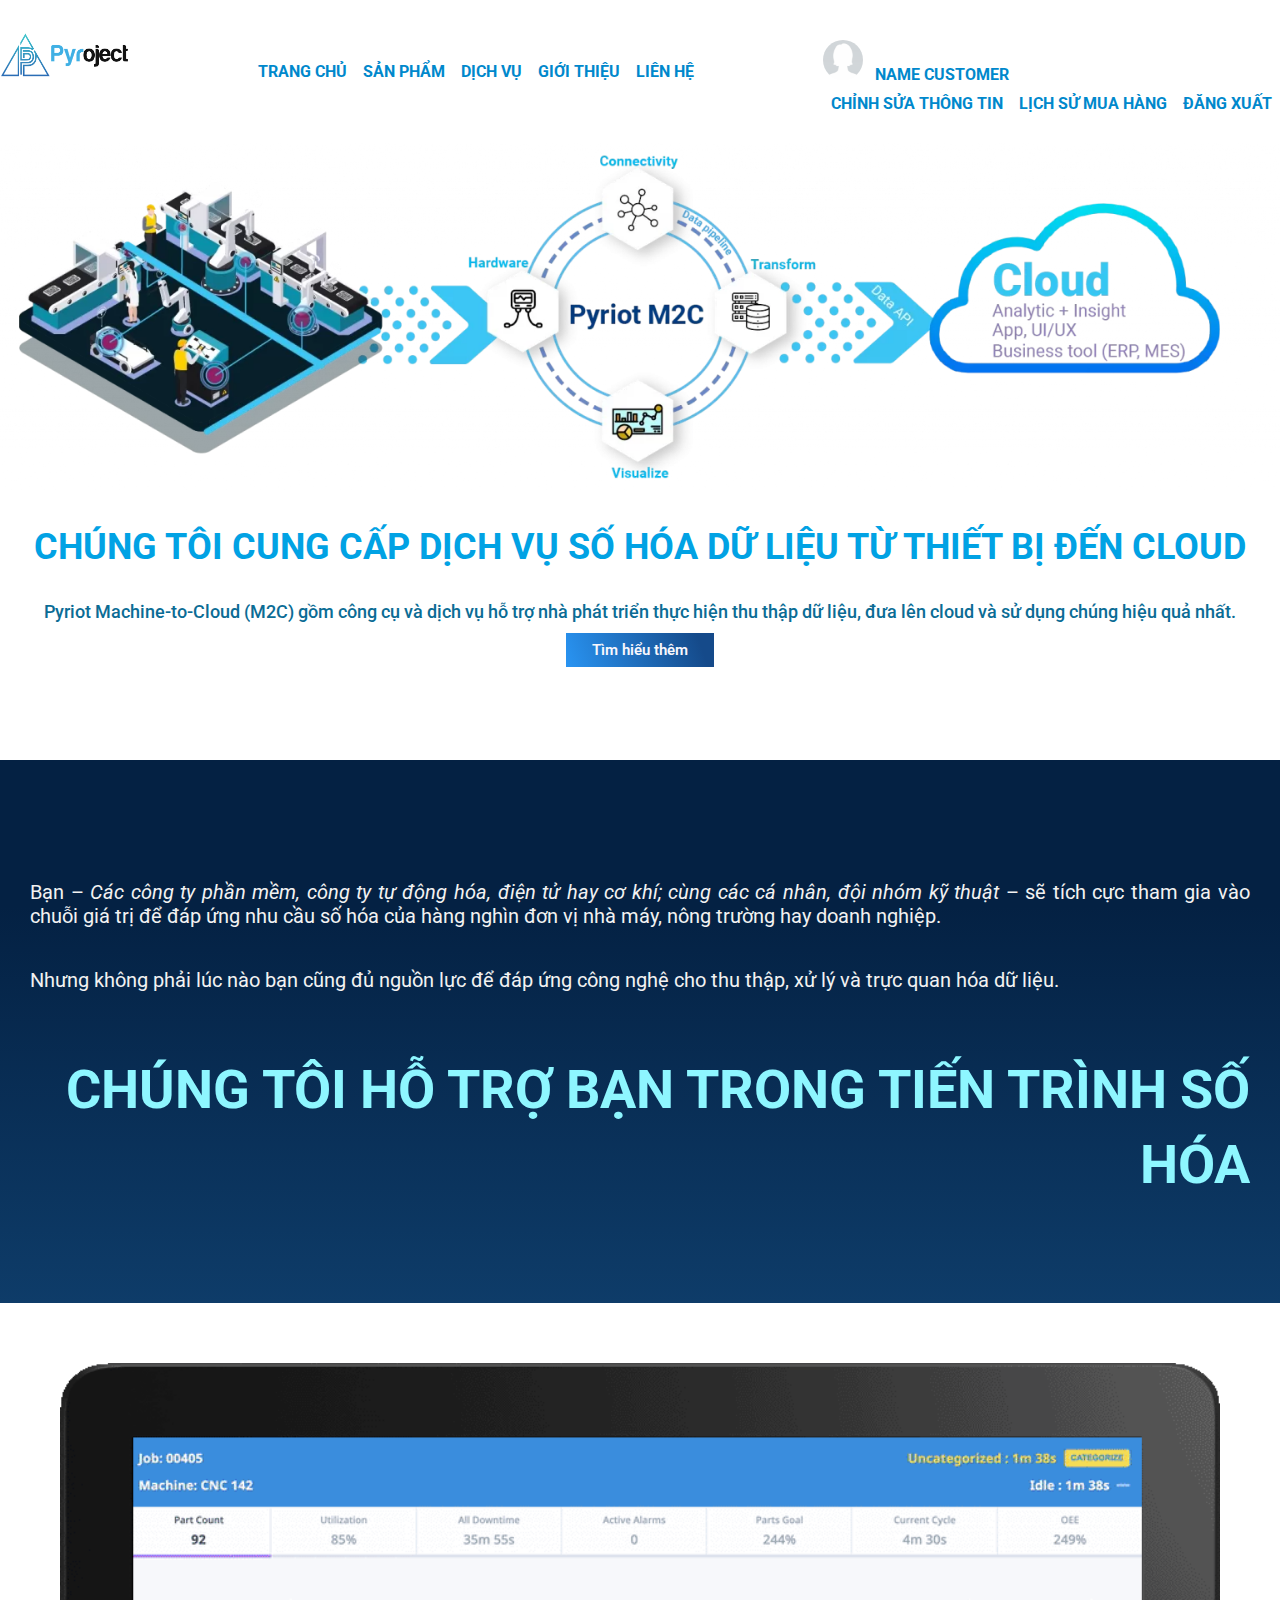
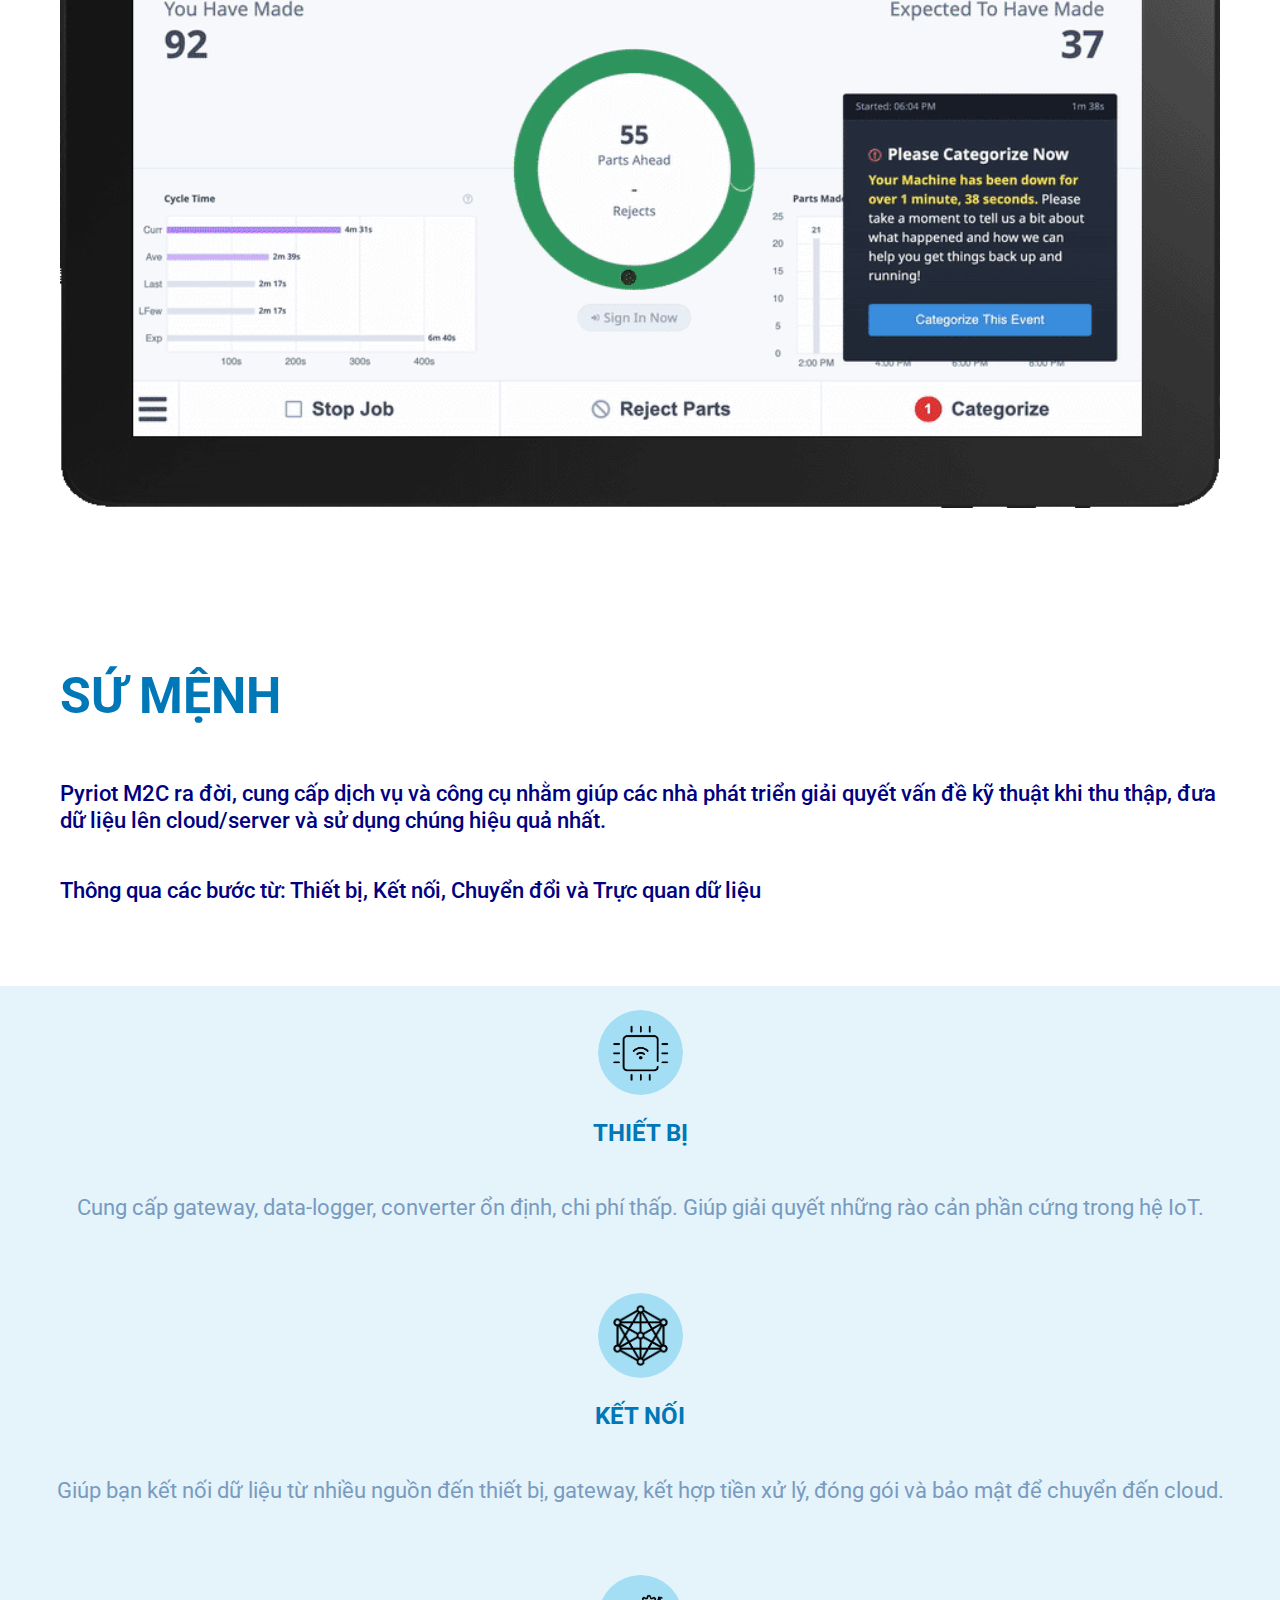
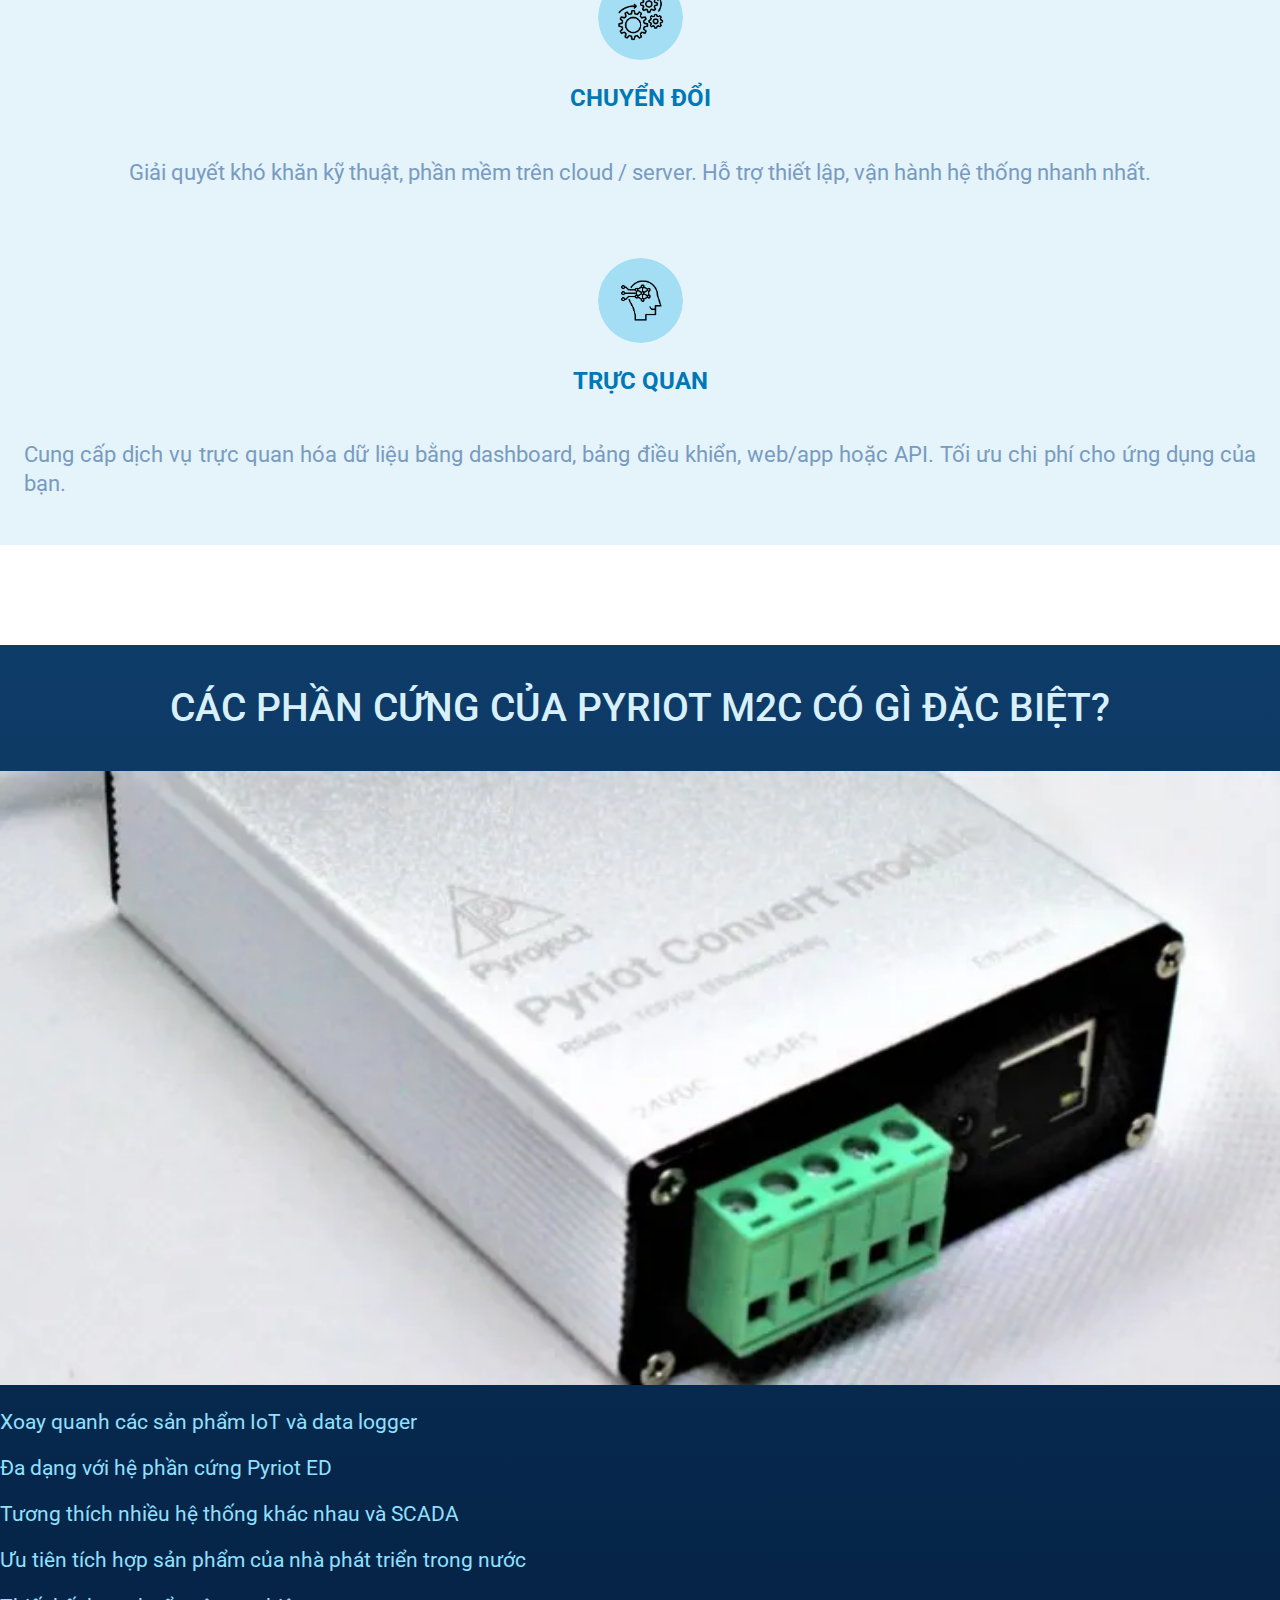
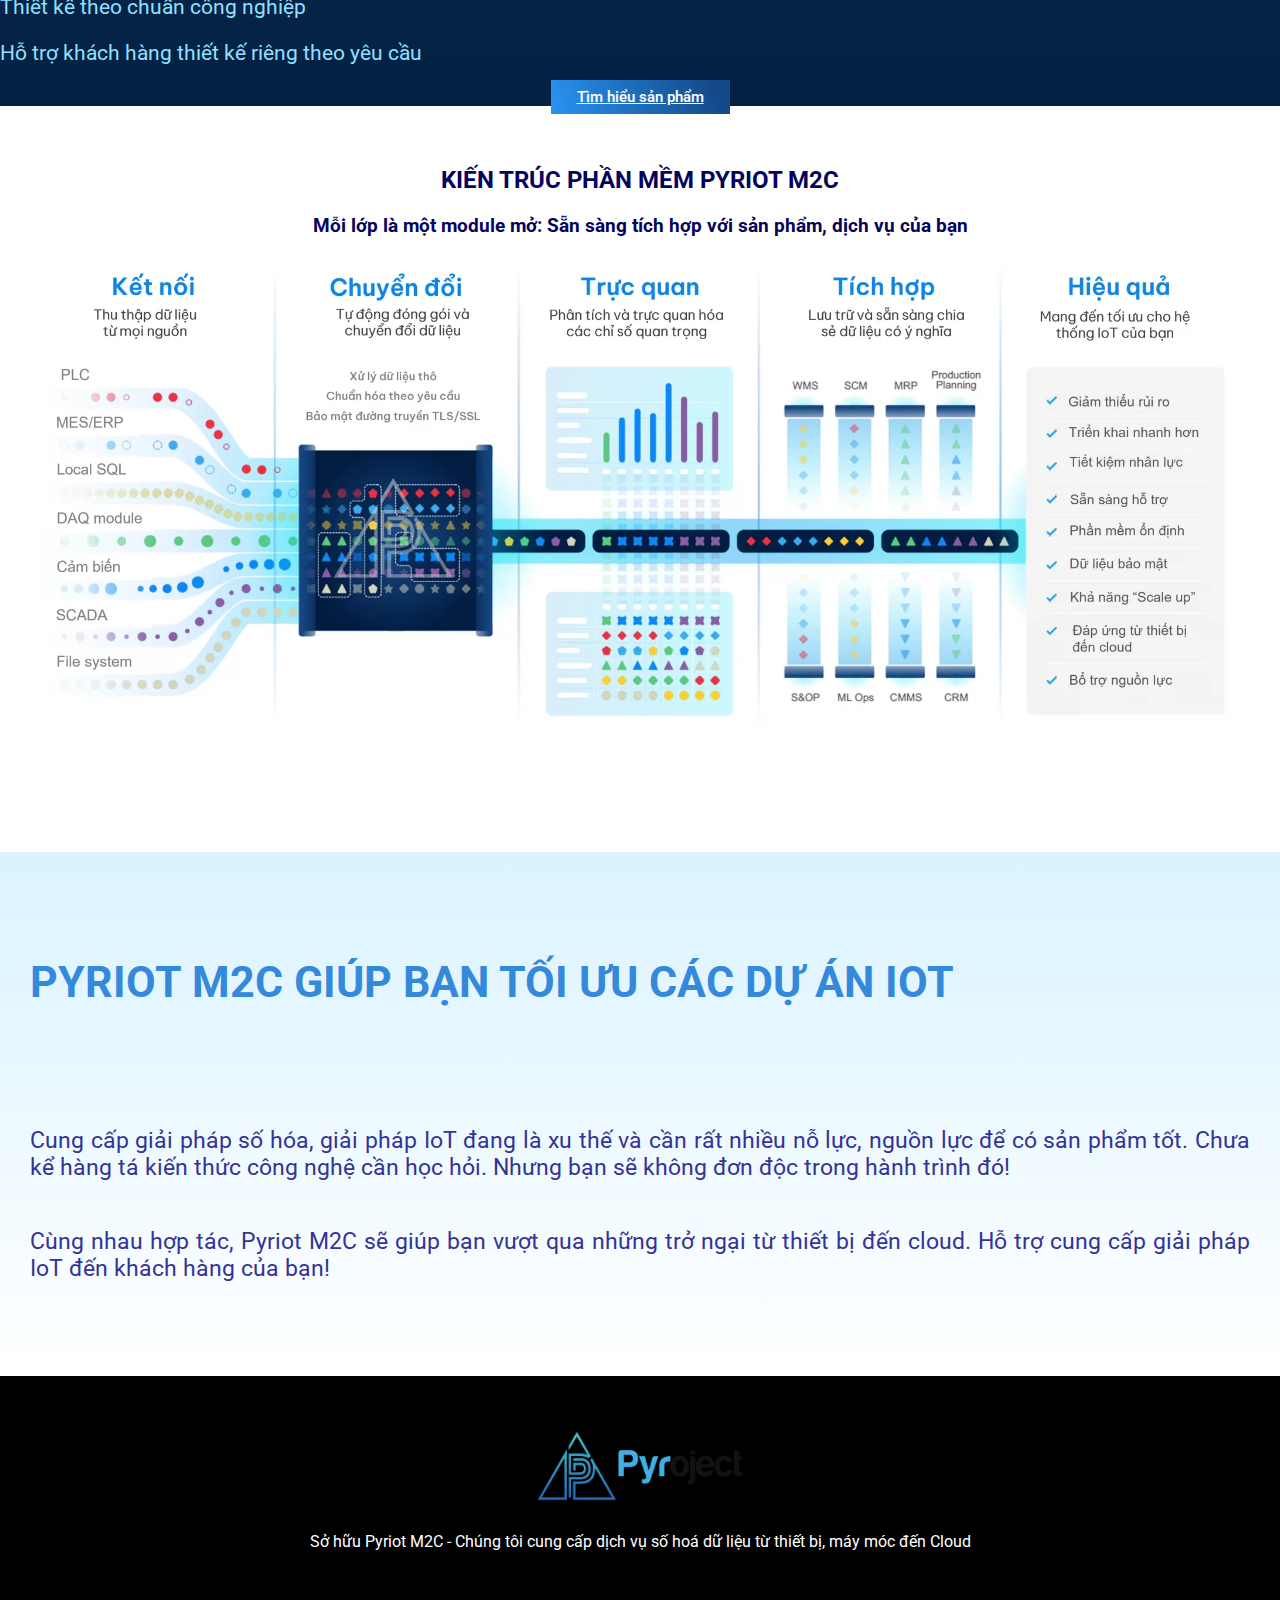
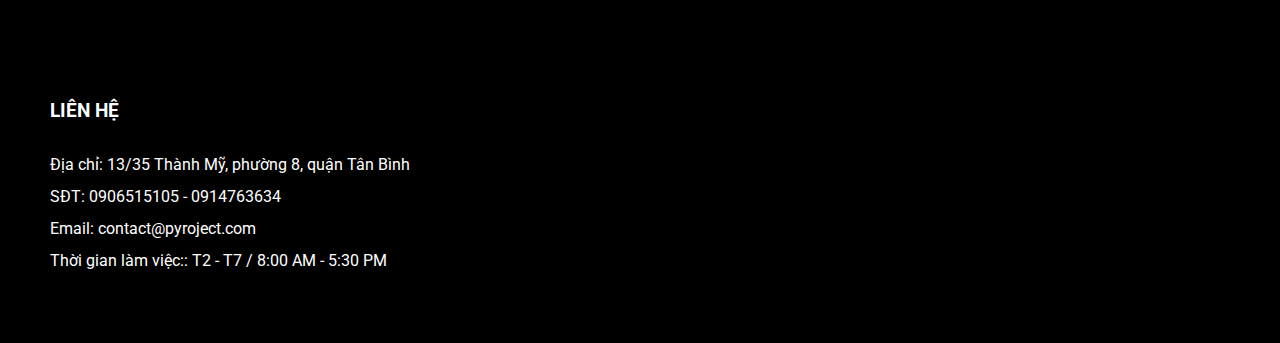
<file: frontend/index.html>
<!DOCTYPE html>
<html lang="en">

<head>
    <meta charset="UTF-8">
    <meta http-equiv="X-UA-Compatible" content="IE=edge">
    <meta name="viewport" content="width=device-width, initial-scale=1.0">
    <title>Pryject</title>
    <link rel="preconnect" href="https://fonts.googleapis.com">
    <link rel="preconnect" href="https://fonts.gstatic.com" crossorigin>
    <link rel="stylesheet" href="https://cdnjs.cloudflare.com/ajax/libs/font-awesome/6.0.0-beta2/css/all.min.css"
        integrity="sha512-YWzhKL2whUzgiheMoBFwW8CKV4qpHQAEuvilg9FAn5VJUDwKZZxkJNuGM4XkWuk94WCrrwslk8yWNGmY1EduTA=="
        crossorigin="anonymous" referrerpolicy="no-referrer" />
    <link
        href="https://fonts.googleapis.com/css2?family=Roboto:ital,wght@0,100;0,300;0,400;0,500;0,700;0,900;1,100;1,300;1,400;1,500;1,700;1,900&display=swap"
        rel="stylesheet">
    <link href="https://cdn.jsdelivr.net/npm/bootstrap@5.1.2/dist/css/bootstrap.min.css" rel="stylesheet"
        integrity="sha384-uWxY/CJNBR+1zjPWmfnSnVxwRheevXITnMqoEIeG1LJrdI0GlVs/9cVSyPYXdcSF" crossorigin="anonymous">
    <link rel="stylesheet" href="./assets/css/main.css">
</head>

<body>
    <div class="container-xl">
        <header>
            <div class="logo">
                <i class="fas fa-bars menu-icon"></i>
                <img src="./assets/image/logo-png2.png" alt="logo">
            </div>
            <ul>
                <li>
                    <a href="">Trang chủ</a>
                </li>
                <li>
                    <a href="">Sản Phẩm</a>
                </li>
                <li>
                    <a href="">Dịch Vụ</a>
                </li>
                <li>
                    <a href="">Giới thiệu</a>
                </li>
                <li>
                    <a href="">Liên hệ</a>
                </li>
            </ul>
            <div class="auth">
                <!-- <a href="">Đăng nhập</a>
                <a href="">Đăng kí</a>
                <a href="">
                    <i class="fas fa-cart-plus cart-icon"></i>
                </a> -->
                <div class="dropdown">
                    <a class="dropdown-toggle" href="#" role="button" id="dropdownMenuLink" data-bs-toggle="dropdown"
                        aria-expanded="false">
                        <img src="./assets/image/avatar.jpg" alt=""><span>Name customer</span></a>
                    <ul class="dropdown-menu" aria-labelledby="dropdownMenuLink">
                        <li><a class="dropdown-item" href="#">Chỉnh sửa thông tin</a></li>
                        <li><a class="dropdown-item" href="#">Lịch sử mua hàng</a></li>
                        <li><a class="dropdown-item" href="#">Đăng xuất</a></li>
                    </ul>
                </div>

            </div>
        </header>
        <div class="menu">
            <ul>
                <li>
                    <a href="">Trang chủ</a>
                </li>
                <li>
                    <a href="">Sản Phẩm</a>
                </li>
                <li>
                    <a href="">Dịch Vụ</a>
                </li>
                <li>
                    <a href="">Giới thiệu</a>
                </li>
                <li>
                    <a href="">Liên hệ</a>
                </li>
            </ul>
        </div>
    </div>

    <div class="home">
        <div class="container-md main-img">
            <img src="./assets/image/imgbg.webp" alt="main-img">
            <h1>CHÚNG TÔI CUNG CẤP DỊCH VỤ SỐ HÓA DỮ LIỆU TỪ THIẾT BỊ ĐẾN CLOUD</h1>
            <p>Pyriot Machine-to-Cloud (M2C) gồm công cụ và dịch vụ hỗ trợ nhà phát triển thực hiện thu thập dữ liệu,
                đưa lên cloud và sử dụng chúng hiệu quả nhất.</p>
            <a class="btn">Tìm hiểu thêm</a>
        </div>

        <div class="title">
            <div class="container-md">
                <div class="row">
                    <div class="col-12 col-md-6">
                        <div class="text">
                            <p>
                                Bạn – <i>Các công ty phần mềm, công ty tự động hóa, điện tử hay cơ khí; cùng các cá
                                    nhân,
                                    đội
                                    nhóm kỹ thuật</i> – sẽ tích cực tham gia vào chuỗi giá trị để đáp ứng nhu cầu số hóa
                                của
                                hàng
                                nghìn đơn vị nhà máy, nông trường hay doanh nghiệp.

                            <p> Nhưng không phải lúc nào bạn cũng đủ nguồn lực để đáp ứng công nghệ cho thu thập, xử lý
                                và
                                trực quan hóa dữ liệu.</p>
                            </p>
                        </div>
                    </div>
                    <div class="col-12 col-md-6">
                        <h1>
                            CHÚNG TÔI HỖ TRỢ BẠN TRONG TIẾN TRÌNH SỐ HÓA
                        </h1>
                    </div>
                </div>
            </div>
        </div>
        <div class="misson">
            <div class="container-md">
                <div class="row">
                    <div class="col-12 col-md-6">
                        <div class="img">
                            <img src="./assets/image/pyriot-visual.gif" alt="">
                        </div>
                    </div>
                    <div class="col-12 col-md-6">
                        <div class="text">
                            <h1>Sứ mệnh</h1>
                            <p>Pyriot M2C ra đời, cung cấp dịch vụ và công cụ nhằm giúp các nhà phát triển giải quyết
                                vấn đề kỹ thuật khi thu thập, đưa dữ liệu lên cloud/server và sử dụng chúng hiệu quả
                                nhất.</p>
                            <p>Thông qua các bước từ: Thiết bị, Kết nối, Chuyển đổi và Trực quan dữ liệu</p>
                        </div>
                    </div>
                </div>
                <div class="row">
                    <div class="col-12 col-md-3">
                        <div class="item">
                            <img src="./assets/image/thietbi.png" alt="">
                            <h2>THIẾT BỊ</h2>
                            <p>Cung cấp gateway, data-logger, converter ổn định, chi phí thấp. Giúp giải quyết những rào
                                cản phần cứng trong hệ IoT.</p>
                        </div>
                    </div>
                    <div class="col-12 col-md-3">
                        <div class="item">
                            <img src="./assets/image/ketnoi.png" alt="">
                            <h2>KẾT NỐI</h2>
                            <p>Giúp bạn kết nối dữ liệu từ nhiều nguồn đến thiết bị, gateway, kết hợp tiền xử lý, đóng
                                gói và bảo mật để chuyển đến cloud.</p>
                        </div>
                    </div>
                    <div class="col-12 col-md-3">
                        <div class="item">
                            <img src="./assets/image/chuyendoi.png" alt="">
                            <h2>CHUYỂN ĐỔI</h2>
                            <p>Giải quyết khó khăn kỹ thuật, phần mềm trên cloud / server. Hỗ trợ thiết lập, vận hành hệ
                                thống nhanh nhất.</p>
                        </div>
                    </div>
                    <div class="col-12 col-md-3">
                        <div class="item">
                            <img src="./assets/image/trucquan.png" alt="">
                            <h2>TRỰC QUAN</h2>
                            <p>Cung cấp dịch vụ trực quan hóa dữ liệu bằng dashboard, bảng điều khiển, web/app hoặc API.
                                Tối ưu chi phí cho ứng dụng của bạn.</p>
                        </div>
                    </div>
                </div>
            </div>
        </div>
        <div class="special">
            <div class="heading">
                <a class="heading">CÁC PHẦN CỨNG CỦA PYRIOT M2C CÓ GÌ ĐẶC BIỆT?</a>
            </div>
            <div class="container-md">
                <div class="row">
                    <div class="col-12 col-md-6">
                        <div class="img">
                            <img src="./assets/image/special.webp" alt="">
                        </div>
                    </div>
                    <div class="col-12 col-md-6">
                        <div class="text">
                            <p>Xoay quanh các sản phẩm IoT và data logger</p>
                            <p>
                                Đa dạng với hệ phần cứng Pyriot ED
                            </p>
                            <p>
                                Tương thích nhiều hệ thống khác nhau và SCADA
                            </p>
                            <p>
                                Ưu tiên tích hợp sản phẩm của nhà phát triển trong nước
                            </p>
                            <p>
                                Thiết kế theo chuẩn công nghiệp
                            </p>
                            <p>
                                Hỗ trợ khách hàng thiết kế riêng theo yêu cầu
                            </p>
                        </div>
                    </div>
                </div>
            </div>
            <a href="#" class="btn">Tìm hiểu sản phẩm</a>
        </div>
        <div class="architecture">
            <h2>KIẾN TRÚC PHẦN MỀM PYRIOT M2C</h2>
            <h3>Mỗi lớp là một module mở: Sẵn sàng tích hợp với sản phẩm, dịch vụ của bạn</h3>
            <img src="./assets/image/kientruc.webp" alt="">
        </div>
        <div class="profile">
            <div class="container-md">
                <div class="row">
                    <div class="col-12 col-md-6">
                        <div class="item">
                            <h1>PYRIOT M2C GIÚP BẠN TỐI ƯU CÁC DỰ ÁN IOT</h1>
                        </div>
                    </div>
                    <div class="col-12 col-md-6">
                        <div class="item">
                            <p>Cung cấp giải pháp số hóa, giải pháp IoT đang là xu thế và cần rất nhiều nỗ lực, nguồn
                                lực để có sản phẩm tốt. Chưa kể hàng tá kiến thức công nghệ cần học hỏi. Nhưng bạn sẽ
                                không đơn độc trong hành trình đó!</p>
                            <p>Cùng nhau hợp tác, Pyriot M2C sẽ giúp bạn vượt qua những trở ngại từ thiết bị đến cloud.
                                Hỗ trợ cung cấp giải pháp IoT đến khách hàng của bạn!</p>
                        </div>
                    </div>
                </div>
            </div>
        </div>
    </div>


    <div class="footer">
        <div class="container-sm">
            <div class="row">
                <div class="col-12 col-md-6">
                    <div class="item">
                        <img src="./assets/image/logo-png2.png" alt="">
                        <p>Sở hữu Pyriot M2C - Chúng tôi cung cấp dịch vụ số hoá dữ liệu từ thiết bị, máy móc đến Cloud
                        </p>
                    </div>
                </div>
                <div class="col-12 col-md-6">
                    <div class="item">
                        <h3>Liên hệ</h3>
                        <ul>
                            <li>
                                <i class="fas fa-search-location"></i>
                                <span>Địa chỉ: 13/35 Thành Mỹ, phường 8, quận Tân Bình</span>
                            </li>
                            <li>
                                <i class="fas fa-phone"></i>
                                <span>SĐT: 0906515105 - 0914763634</span>
                            </li>
                            <li>
                                <i class="far fa-envelope"></i>
                                <span>Email: contact@pyroject.com</span>
                            </li>
                            <li>
                                <i class="fas fa-clock"></i>
                                <span>Thời gian làm việc:: T2 - T7 / 8:00 AM - 5:30 PM</span>
                            </li>
                        </ul>
                    </div>
                </div>
            </div>
        </div>
    </div>
    <script src="https://cdn.jsdelivr.net/npm/@popperjs/core@2.10.2/dist/umd/popper.min.js"
        integrity="sha384-7+zCNj/IqJ95wo16oMtfsKbZ9ccEh31eOz1HGyDuCQ6wgnyJNSYdrPa03rtR1zdB"
        crossorigin="anonymous"></script>
    <script src="https://cdn.jsdelivr.net/npm/bootstrap@5.1.2/dist/js/bootstrap.min.js"
        integrity="sha384-PsUw7Xwds7x08Ew3exXhqzbhuEYmA2xnwc8BuD6SEr+UmEHlX8/MCltYEodzWA4u"
        crossorigin="anonymous"></script>
    <script src="./assets/js/base.js"></script>
</body>

</html>
</file>
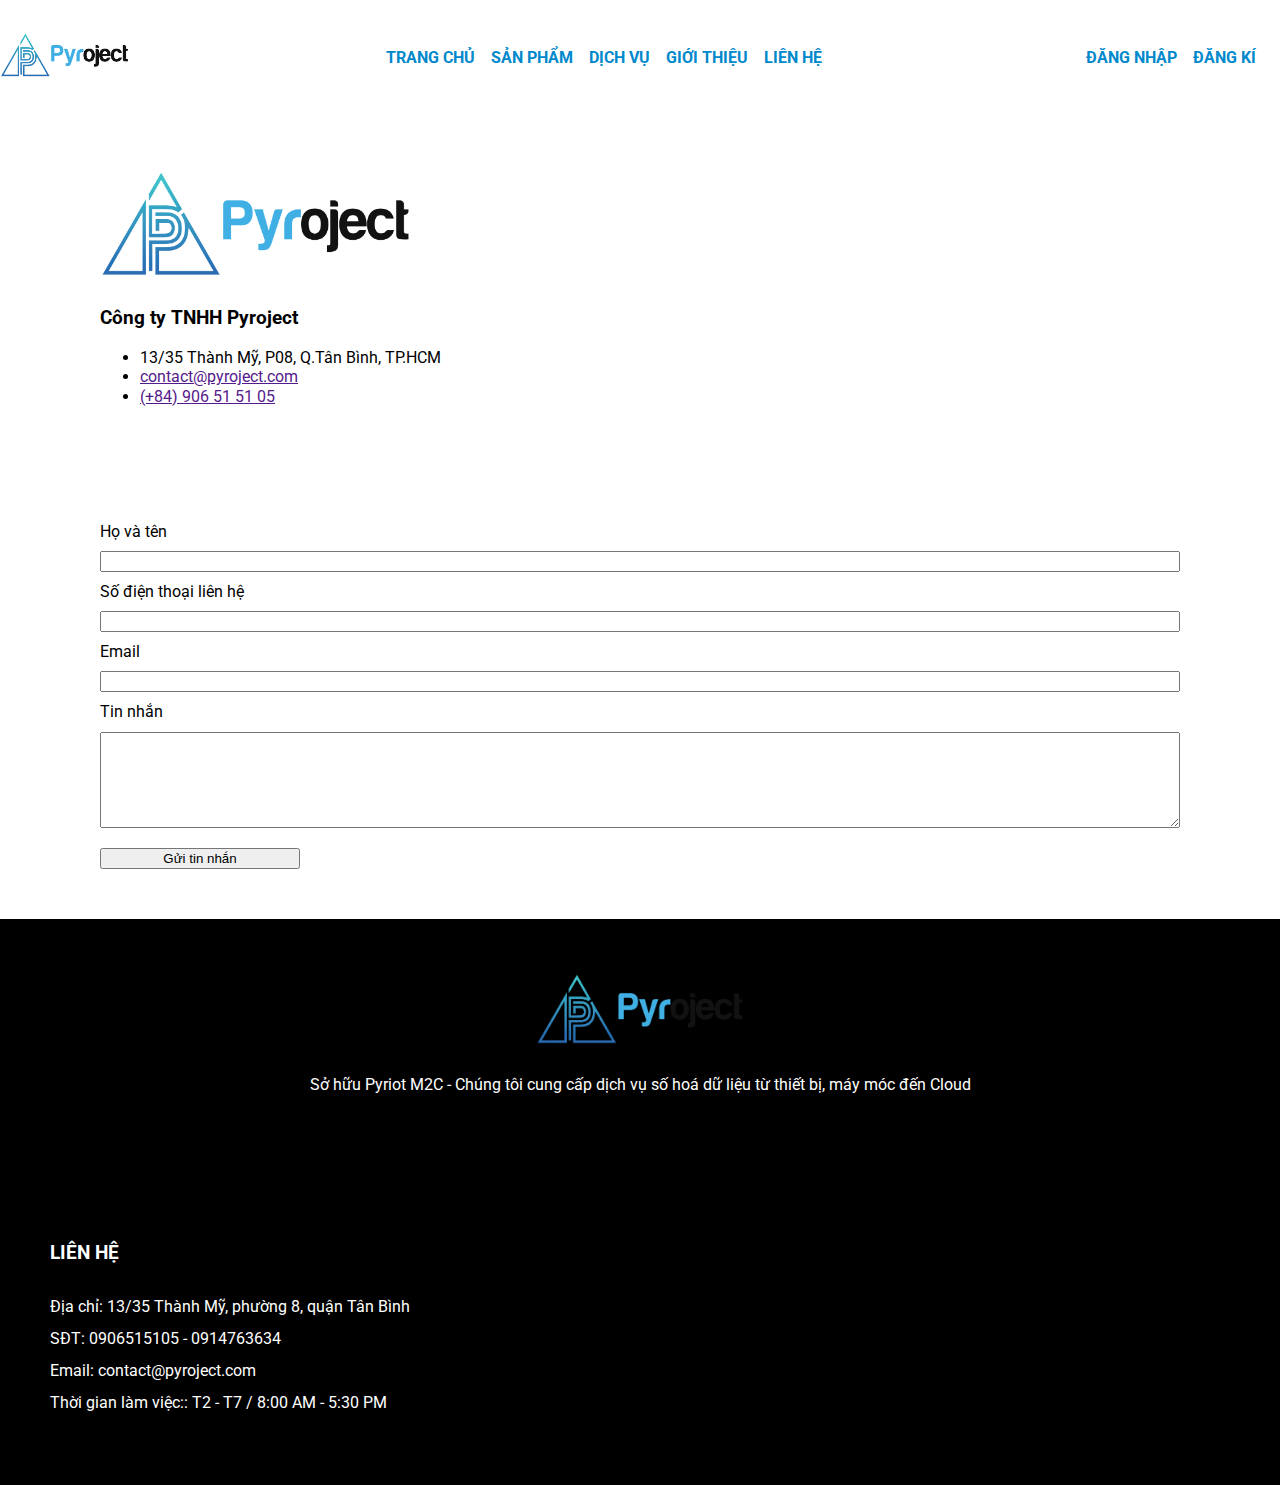
<file: frontend/contact.html>
<!DOCTYPE html>
<html lang="en">

<head>
    <meta charset="UTF-8">
    <meta http-equiv="X-UA-Compatible" content="IE=edge">
    <meta name="viewport" content="width=device-width, initial-scale=1.0">
    <title>Pryject</title>
    <link rel="preconnect" href="https://fonts.googleapis.com">
    <link rel="preconnect" href="https://fonts.gstatic.com" crossorigin>
    <link rel="stylesheet" href="https://cdnjs.cloudflare.com/ajax/libs/font-awesome/6.0.0-beta2/css/all.min.css"
        integrity="sha512-YWzhKL2whUzgiheMoBFwW8CKV4qpHQAEuvilg9FAn5VJUDwKZZxkJNuGM4XkWuk94WCrrwslk8yWNGmY1EduTA=="
        crossorigin="anonymous" referrerpolicy="no-referrer" />
    <link
        href="https://fonts.googleapis.com/css2?family=Roboto:ital,wght@0,100;0,300;0,400;0,500;0,700;0,900;1,100;1,300;1,400;1,500;1,700;1,900&display=swap"
        rel="stylesheet">
    <link href="https://cdn.jsdelivr.net/npm/bootstrap@5.1.2/dist/css/bootstrap.min.css" rel="stylesheet"
        integrity="sha384-uWxY/CJNBR+1zjPWmfnSnVxwRheevXITnMqoEIeG1LJrdI0GlVs/9cVSyPYXdcSF" crossorigin="anonymous">
    <link rel="stylesheet" href="./assets/css/main.css">
</head>

<body>
    <div class="container-xl">
        <header>
            <div class="logo">
                <i class="fas fa-bars menu-icon"></i>
                <img src="./assets/image/logo-png2.png" alt="logo">
            </div>
            <ul>
                <li>
                    <a href="">Trang chủ</a>
                </li>
                <li>
                    <a href="">Sản Phẩm</a>
                </li>
                <li>
                    <a href="">Dịch Vụ</a>
                </li>
                <li>
                    <a href="">Giới thiệu</a>
                </li>
                <li>
                    <a href="">Liên hệ</a>
                </li>
            </ul>
            <div class="auth">
                <a href="">Đăng nhập</a>
                <a href="">Đăng kí</a>
                <a href="">
                    <i class="fas fa-cart-plus cart-icon"></i>
                </a>
            </div>
        </header>
        <div class="menu">
            <ul>
                <li>
                    <a href="">Trang chủ</a>
                </li>
                <li>
                    <a href="">Sản Phẩm</a>
                </li>
                <li>
                    <a href="">Dịch Vụ</a>
                </li>
                <li>
                    <a href="">Giới thiệu</a>
                </li>
                <li>
                    <a href="">Liên hệ</a>
                </li>
            </ul>
        </div>
    </div>


    <div class="contact">
        <div class="container-md">
            <div class="row">
                <div class="col-12 col-lg-5">
                    <div class="item">
                        <div class="left">
                            <img src="./assets/image/logo-png2.png" alt="">
                            <h3>Công ty TNHH Pyroject</h3>
                            <ul>
                                <li>
                                    <span>13/35 Thành Mỹ, P08, Q.Tân Bình, TP.HCM</span>
                                </li>
                                <li>
                                    <a href="">contact@pyroject.com</a>
                                </li>
                                <li>
                                    <a href="">(+84) 906 51 51 05</a>
                                </li>
                            </ul>
                        </div>
                    </div>
                </div>
                <div class="col-12 col-lg-7">
                    <div class="item">
                        <form action="">
                            <label for="name">Họ và tên</label>
                            <input type="text" name="name" id="name">
                            <label for="phonenumber">Số điện thoại liên hệ</label>
                            <input type="text" name="phonenumber" id="phonenumber">
                            <label for="email">Email</label>
                            <input type="email" name="email" id="email">
                            <label for="message">Tin nhắn</label>
                            <textarea name="message" id="message" rows="6"></textarea>
                            <button type="submit">Gửi tin nhắn</button>
                        </form>
                    </div>
                </div>
            </div>
        </div>
    </div>
    </div>


    <div class="footer">
        <div class="container-sm">
            <div class="row">
                <div class="col-12 col-md-6">
                    <div class="item">
                        <img src="./assets/image/logo-png2.png" alt="">
                        <p>Sở hữu Pyriot M2C - Chúng tôi cung cấp dịch vụ số hoá dữ liệu từ thiết bị, máy móc đến Cloud
                        </p>
                    </div>
                </div>
                <div class="col-12 col-md-6">
                    <div class="item">
                        <div class="contact">
                            <h3>Liên hệ</h3>
                            <ul>
                                <li>
                                    <i class="fas fa-search-location"></i>
                                    <span>Địa chỉ: 13/35 Thành Mỹ, phường 8, quận Tân Bình</span>
                                </li>
                                <li>
                                    <i class="fas fa-phone"></i>
                                    <span>SĐT: 0906515105 - 0914763634</span>
                                </li>
                                <li>
                                    <i class="far fa-envelope"></i>
                                    <span>Email: contact@pyroject.com</span>
                                </li>
                                <li>
                                    <i class="fas fa-clock"></i>
                                    <span>Thời gian làm việc:: T2 - T7 / 8:00 AM - 5:30 PM</span>
                                </li>
                            </ul>
                        </div>
                    </div>
                </div>
            </div>
        </div>
    </div>
    <script src="https://cdn.jsdelivr.net/npm/@popperjs/core@2.10.2/dist/umd/popper.min.js"
        integrity="sha384-7+zCNj/IqJ95wo16oMtfsKbZ9ccEh31eOz1HGyDuCQ6wgnyJNSYdrPa03rtR1zdB"
        crossorigin="anonymous"></script>
    <script src="https://cdn.jsdelivr.net/npm/bootstrap@5.1.2/dist/js/bootstrap.min.js"
        integrity="sha384-PsUw7Xwds7x08Ew3exXhqzbhuEYmA2xnwc8BuD6SEr+UmEHlX8/MCltYEodzWA4u"
        crossorigin="anonymous"></script>
    <script src="./assets/js/base.js"></script>
</body>

</html>
</file>
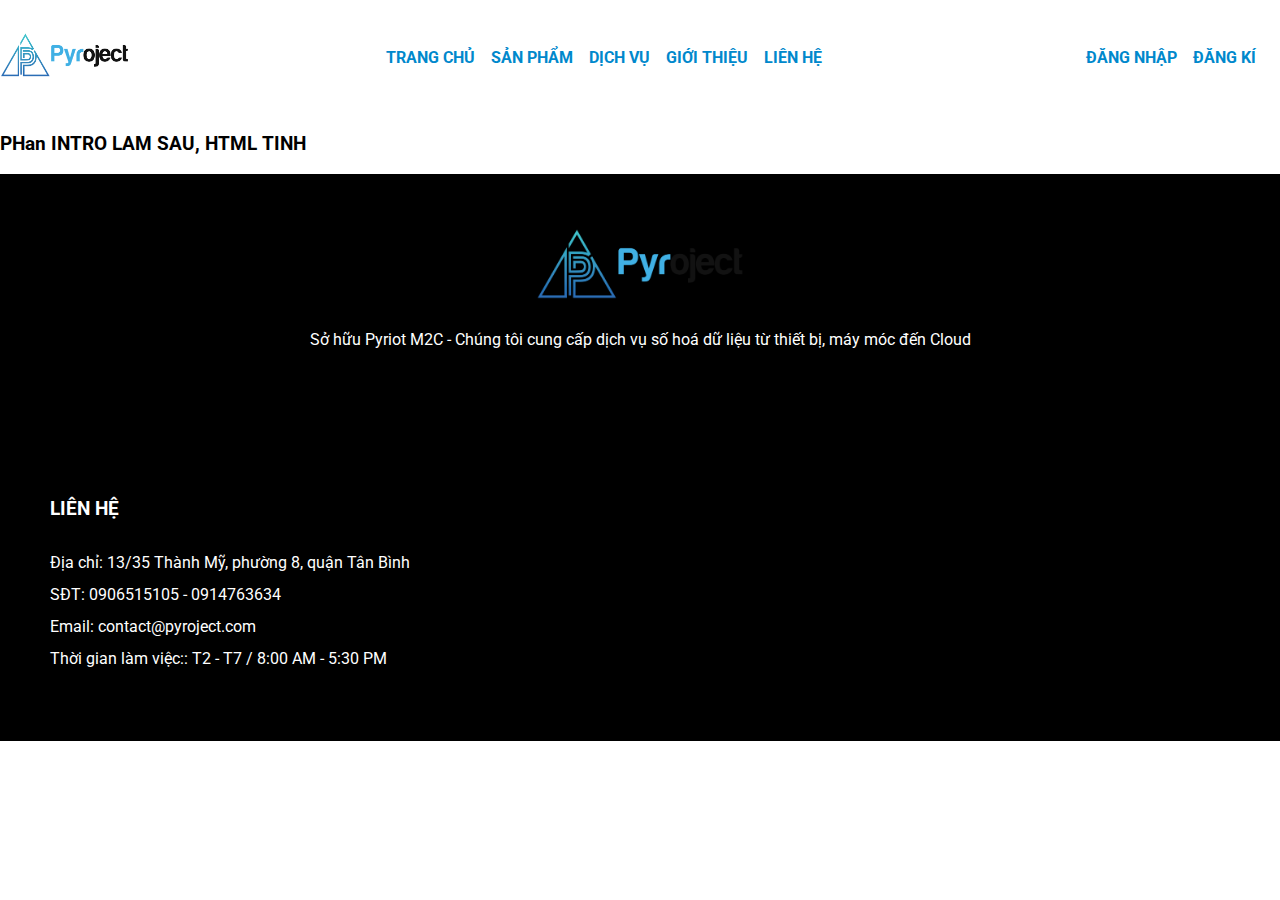
<file: frontend/intro.html>
<!DOCTYPE html>
<html lang="en">

<head>
    <meta charset="UTF-8">
    <meta http-equiv="X-UA-Compatible" content="IE=edge">
    <meta name="viewport" content="width=device-width, initial-scale=1.0">
    <title>Pryject</title>
    <link rel="preconnect" href="https://fonts.googleapis.com">
    <link rel="preconnect" href="https://fonts.gstatic.com" crossorigin>
    <link rel="stylesheet" href="https://cdnjs.cloudflare.com/ajax/libs/font-awesome/6.0.0-beta2/css/all.min.css"
        integrity="sha512-YWzhKL2whUzgiheMoBFwW8CKV4qpHQAEuvilg9FAn5VJUDwKZZxkJNuGM4XkWuk94WCrrwslk8yWNGmY1EduTA=="
        crossorigin="anonymous" referrerpolicy="no-referrer" />
    <link
        href="https://fonts.googleapis.com/css2?family=Roboto:ital,wght@0,100;0,300;0,400;0,500;0,700;0,900;1,100;1,300;1,400;1,500;1,700;1,900&display=swap"
        rel="stylesheet">
    <link href="https://cdn.jsdelivr.net/npm/bootstrap@5.1.2/dist/css/bootstrap.min.css" rel="stylesheet"
        integrity="sha384-uWxY/CJNBR+1zjPWmfnSnVxwRheevXITnMqoEIeG1LJrdI0GlVs/9cVSyPYXdcSF" crossorigin="anonymous">
    <link rel="stylesheet" href="./assets/css/main.css">
</head>

<body>
    <div class="container-xl">
        <header>
            <div class="logo">
                <i class="fas fa-bars menu-icon"></i>
                <img src="./assets/image/logo-png2.png" alt="logo">
            </div>
            <ul>
                <li>
                    <a href="">Trang chủ</a>
                </li>
                <li>
                    <a href="">Sản Phẩm</a>
                </li>
                <li>
                    <a href="">Dịch Vụ</a>
                </li>
                <li>
                    <a href="">Giới thiệu</a>
                </li>
                <li>
                    <a href="">Liên hệ</a>
                </li>
            </ul>
            <div class="auth">
                <a href="">Đăng nhập</a>
                <a href="">Đăng kí</a>
                <a href="">
                    <i class="fas fa-cart-plus cart-icon"></i>
                </a>
            </div>
        </header>
        <div class="menu">
            <ul>
                <li>
                    <a href="">Trang chủ</a>
                </li>
                <li>
                    <a href="">Sản Phẩm</a>
                </li>
                <li>
                    <a href="">Dịch Vụ</a>
                </li>
                <li>
                    <a href="">Giới thiệu</a>
                </li>
                <li>
                    <a href="">Liên hệ</a>
                </li>
            </ul>
        </div>
    </div>

    <div class="intro">
        <h3>PHan INTRO LAM SAU, HTML TINH</h3>
    </div>

    <div class="footer">
        <div class="container-sm">
            <div class="row">
                <div class="col-12 col-md-6">
                    <div class="item">
                        <img src="./assets/image/logo-png2.png" alt="">
                        <p>Sở hữu Pyriot M2C - Chúng tôi cung cấp dịch vụ số hoá dữ liệu từ thiết bị, máy móc đến Cloud
                        </p>
                    </div>
                </div>
                <div class="col-12 col-md-6">
                    <div class="item">
                        <h3>Liên hệ</h3>
                        <ul>
                            <li>
                                <i class="fas fa-search-location"></i>
                                <span>Địa chỉ: 13/35 Thành Mỹ, phường 8, quận Tân Bình</span>
                            </li>
                            <li>
                                <i class="fas fa-phone"></i>
                                <span>SĐT: 0906515105 - 0914763634</span>
                            </li>
                            <li>
                                <i class="far fa-envelope"></i>
                                <span>Email: contact@pyroject.com</span>
                            </li>
                            <li>
                                <i class="fas fa-clock"></i>
                                <span>Thời gian làm việc:: T2 - T7 / 8:00 AM - 5:30 PM</span>
                            </li>
                        </ul>
                    </div>
                </div>
            </div>
        </div>
    </div>

    <script src="https://cdn.jsdelivr.net/npm/@popperjs/core@2.10.2/dist/umd/popper.min.js"
        integrity="sha384-7+zCNj/IqJ95wo16oMtfsKbZ9ccEh31eOz1HGyDuCQ6wgnyJNSYdrPa03rtR1zdB"
        crossorigin="anonymous"></script>
    <script src="https://cdn.jsdelivr.net/npm/bootstrap@5.1.2/dist/js/bootstrap.min.js"
        integrity="sha384-PsUw7Xwds7x08Ew3exXhqzbhuEYmA2xnwc8BuD6SEr+UmEHlX8/MCltYEodzWA4u"
        crossorigin="anonymous"></script>
    <script src="./assets/js/base.js"></script>
</body>

</html>
</file>
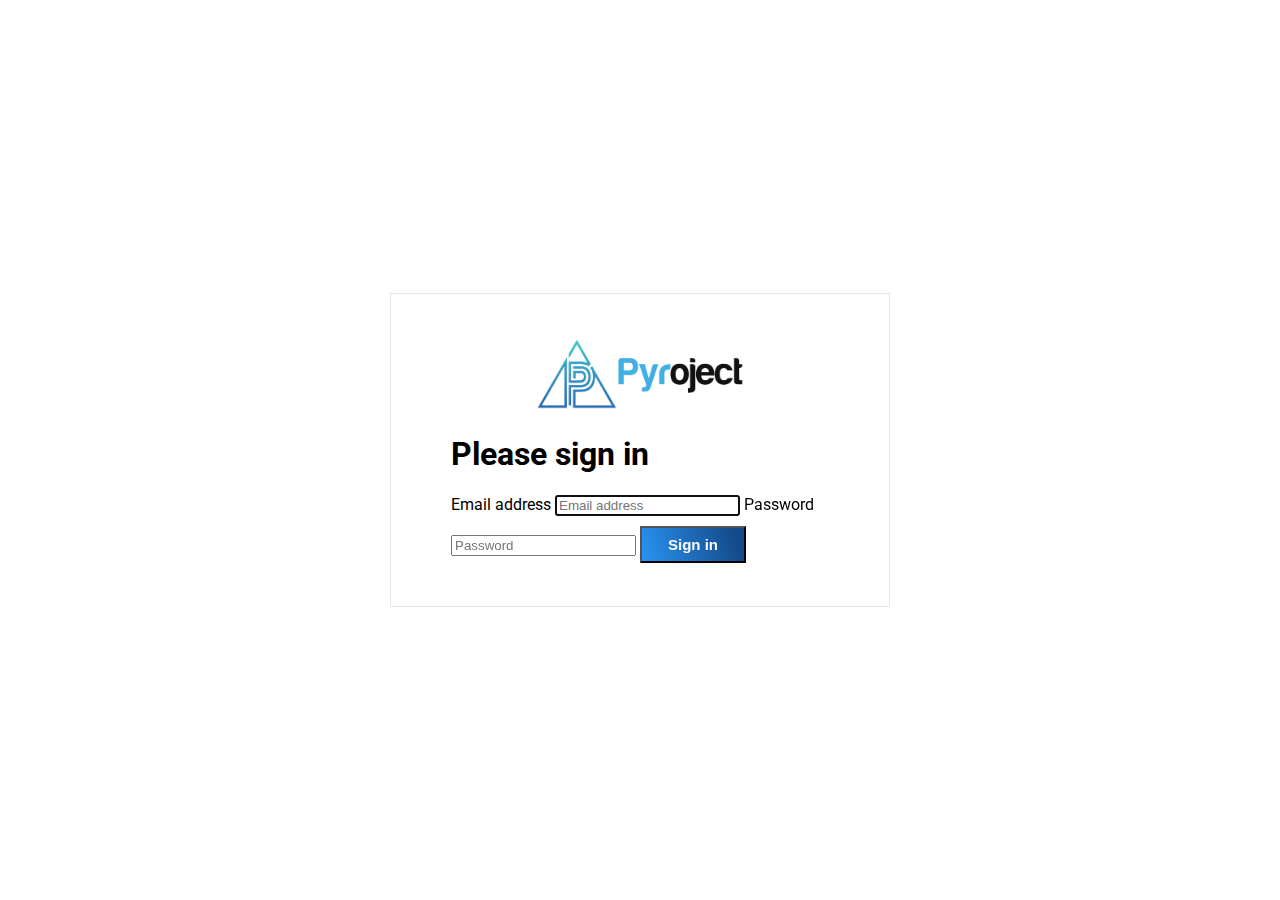
<file: frontend/login.html>
<!DOCTYPE html>
<html lang="en">

<head>
    <meta charset="UTF-8">
    <meta http-equiv="X-UA-Compatible" content="IE=edge">
    <meta name="viewport" content="width=device-width, initial-scale=1.0">
    <title>Pryject</title>
    <link rel="preconnect" href="https://fonts.googleapis.com">
    <link rel="preconnect" href="https://fonts.gstatic.com" crossorigin>
    <link rel="stylesheet" href="https://cdnjs.cloudflare.com/ajax/libs/font-awesome/6.0.0-beta2/css/all.min.css"
        integrity="sha512-YWzhKL2whUzgiheMoBFwW8CKV4qpHQAEuvilg9FAn5VJUDwKZZxkJNuGM4XkWuk94WCrrwslk8yWNGmY1EduTA=="
        crossorigin="anonymous" referrerpolicy="no-referrer" />
    <link
        href="https://fonts.googleapis.com/css2?family=Roboto:ital,wght@0,100;0,300;0,400;0,500;0,700;0,900;1,100;1,300;1,400;1,500;1,700;1,900&display=swap"
        rel="stylesheet">
    <link href="https://cdn.jsdelivr.net/npm/bootstrap@5.1.2/dist/css/bootstrap.min.css" rel="stylesheet"
        integrity="sha384-uWxY/CJNBR+1zjPWmfnSnVxwRheevXITnMqoEIeG1LJrdI0GlVs/9cVSyPYXdcSF" crossorigin="anonymous">
    <link rel="stylesheet" href="./assets/css/main.css">
</head>

<body>
    <div class="login container-sm">
        <form>
            <img src="./assets/image/logo-png2.png" alt="">
            <h1 class="h3 mb-3 font-weight-normal">Please sign in</h1>
            <label for="inputEmail" class="sr-only">Email address</label>
            <input type="email" id="inputEmail" class="form-control" placeholder="Email address" required autofocus>
            <label for="inputPassword" class="sr-only">Password</label>
            <input type="password" id="inputPassword" class="form-control" placeholder="Password" required>
            <button class="btn btn-lg btn-primary btn-block" type="submit">Sign in</button>
        </form>
    </div>
    <script src="https://cdn.jsdelivr.net/npm/@popperjs/core@2.10.2/dist/umd/popper.min.js"
        integrity="sha384-7+zCNj/IqJ95wo16oMtfsKbZ9ccEh31eOz1HGyDuCQ6wgnyJNSYdrPa03rtR1zdB"
        crossorigin="anonymous"></script>
    <script src="https://cdn.jsdelivr.net/npm/bootstrap@5.1.2/dist/js/bootstrap.min.js"
        integrity="sha384-PsUw7Xwds7x08Ew3exXhqzbhuEYmA2xnwc8BuD6SEr+UmEHlX8/MCltYEodzWA4u"
        crossorigin="anonymous"></script>
    <script src="./assets/js/base.js"></script>
</body>

</html>
</file>
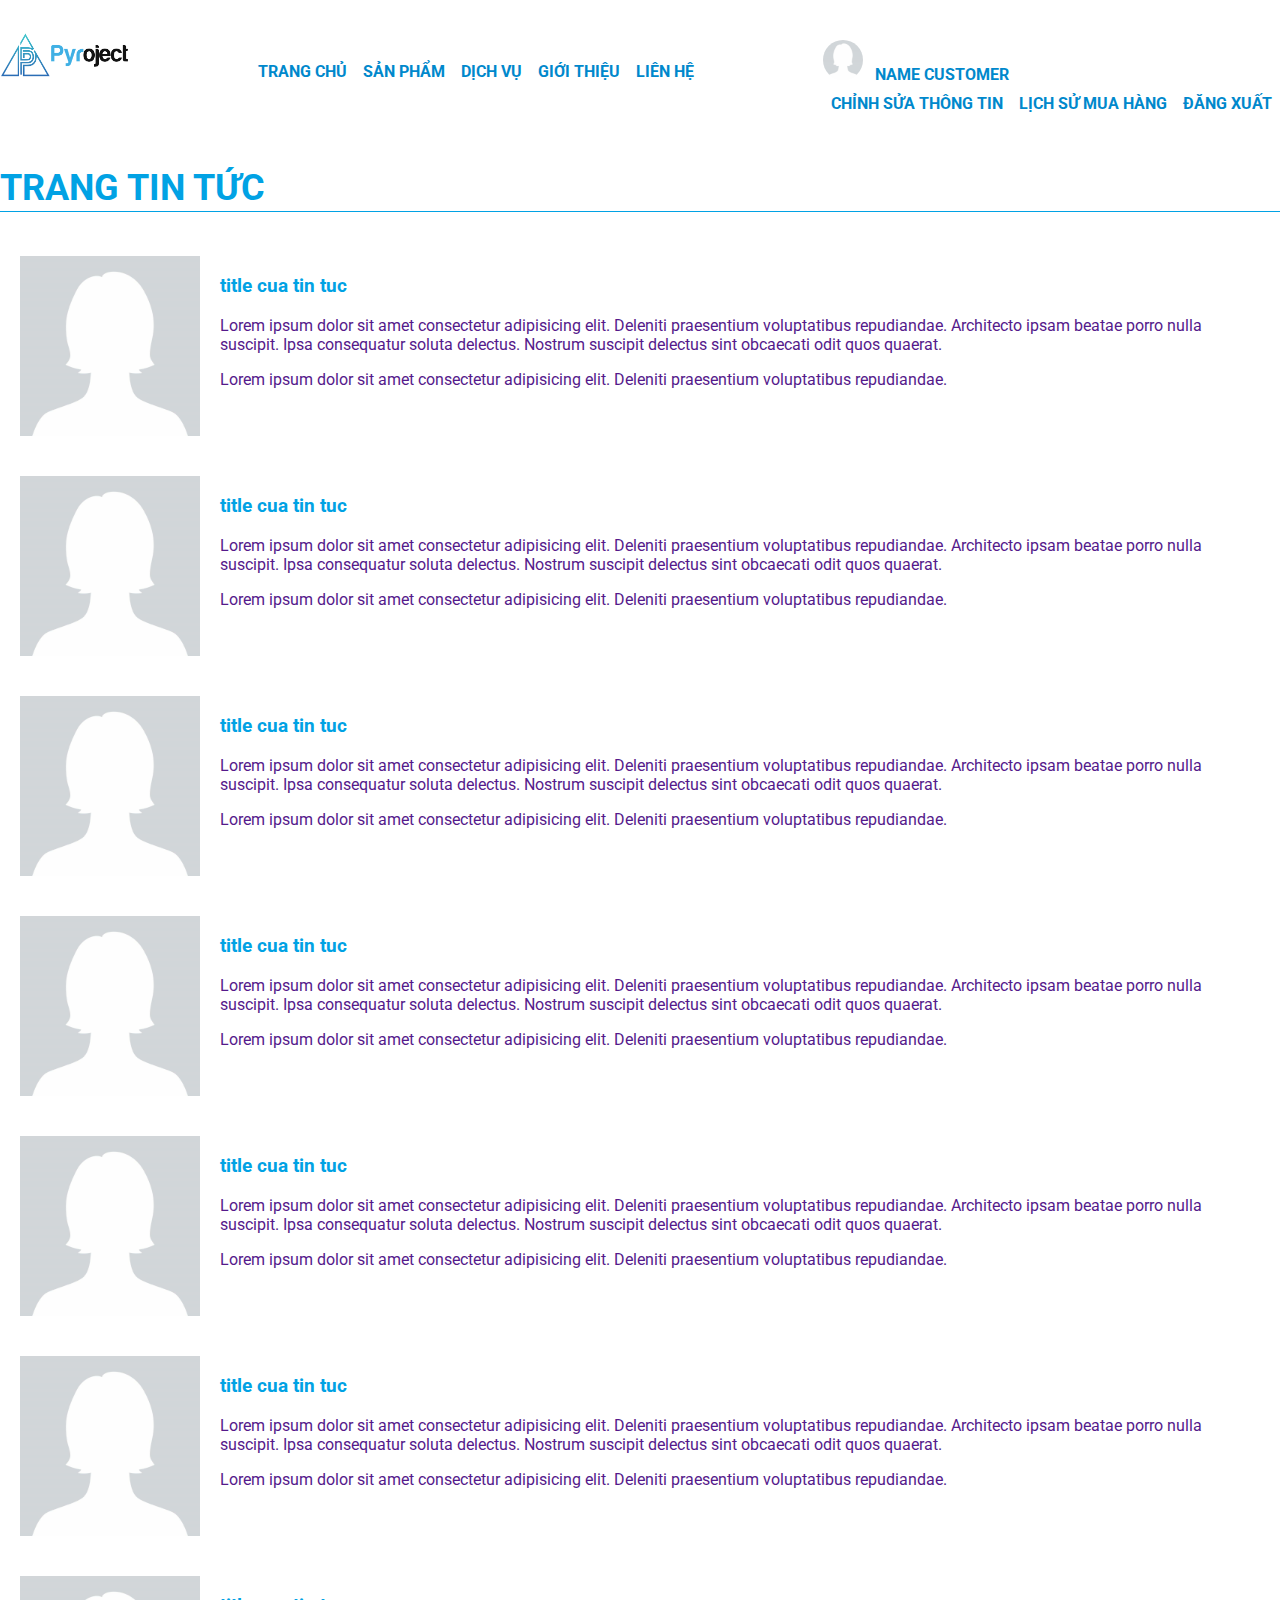
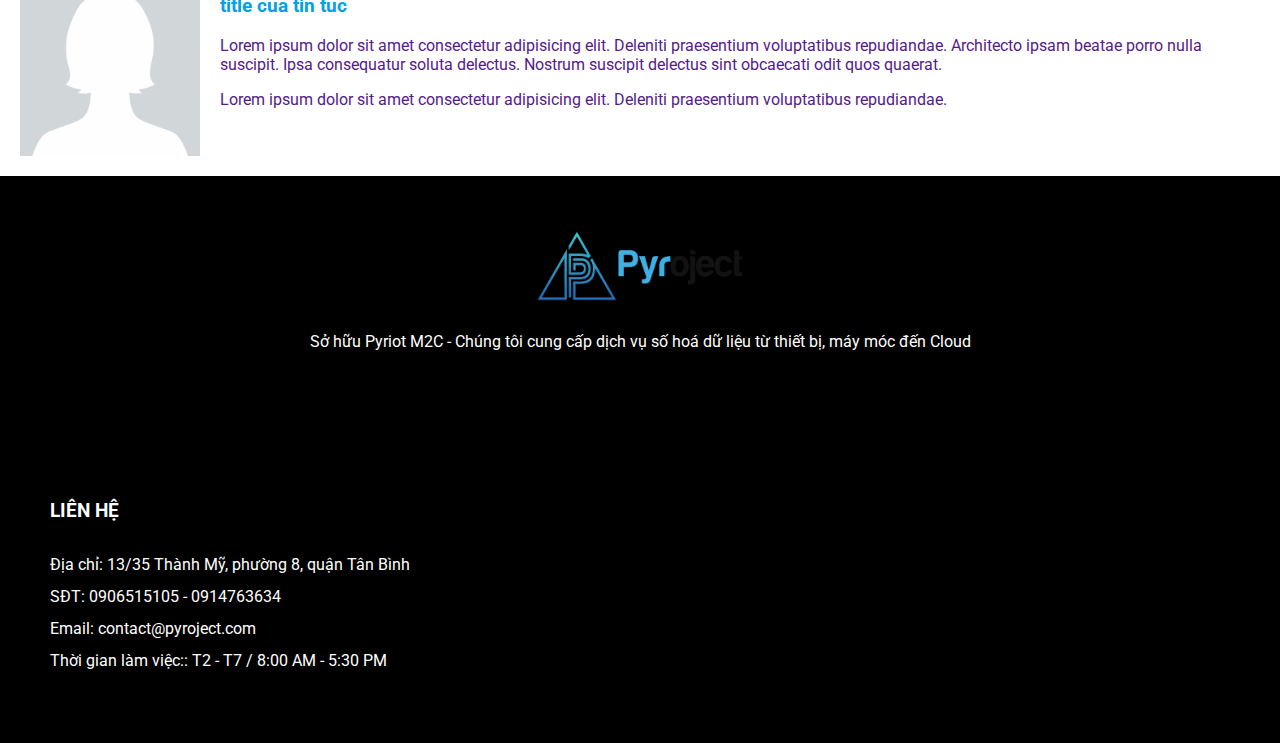
<file: frontend/news.html>
<!DOCTYPE html>
<html lang="en">

<head>
  <meta charset="UTF-8">
  <meta http-equiv="X-UA-Compatible" content="IE=edge">
  <meta name="viewport" content="width=device-width, initial-scale=1.0">
  <title>Pryject</title>
  <link rel="preconnect" href="https://fonts.googleapis.com">
  <link rel="preconnect" href="https://fonts.gstatic.com" crossorigin>
  <link rel="stylesheet" href="https://cdnjs.cloudflare.com/ajax/libs/font-awesome/6.0.0-beta2/css/all.min.css"
    integrity="sha512-YWzhKL2whUzgiheMoBFwW8CKV4qpHQAEuvilg9FAn5VJUDwKZZxkJNuGM4XkWuk94WCrrwslk8yWNGmY1EduTA=="
    crossorigin="anonymous" referrerpolicy="no-referrer" />
  <link
    href="https://fonts.googleapis.com/css2?family=Roboto:ital,wght@0,100;0,300;0,400;0,500;0,700;0,900;1,100;1,300;1,400;1,500;1,700;1,900&display=swap"
    rel="stylesheet">
  <link href="https://cdn.jsdelivr.net/npm/bootstrap@5.1.2/dist/css/bootstrap.min.css" rel="stylesheet"
    integrity="sha384-uWxY/CJNBR+1zjPWmfnSnVxwRheevXITnMqoEIeG1LJrdI0GlVs/9cVSyPYXdcSF" crossorigin="anonymous">
  <link rel="stylesheet" href="./assets/css/main.css">
</head>

<body>
  <div class="container-xl">
    <header>
      <div class="logo">
        <i class="fas fa-bars menu-icon"></i>
        <img src="./assets/image/logo-png2.png" alt="logo">
      </div>
      <ul>
        <li>
          <a href="">Trang chủ</a>
        </li>
        <li>
          <a href="">Sản Phẩm</a>
        </li>
        <li>
          <a href="">Dịch Vụ</a>
        </li>
        <li>
          <a href="">Giới thiệu</a>
        </li>
        <li>
          <a href="">Liên hệ</a>
        </li>
      </ul>
      <div class="auth">
        <!-- <a href="">Đăng nhập</a>
                <a href="">Đăng kí</a>
                <a href="">
                    <i class="fas fa-cart-plus cart-icon"></i>
                </a> -->
        <div class="dropdown">
          <a class="dropdown-toggle" href="#" role="button" id="dropdownMenuLink" data-bs-toggle="dropdown"
            aria-expanded="false">
            <img src="./assets/image/avatar.jpg" alt=""><span>Name customer</span></a>
          <ul class="dropdown-menu" aria-labelledby="dropdownMenuLink">
            <li><a class="dropdown-item" href="#">Chỉnh sửa thông tin</a></li>
            <li><a class="dropdown-item" href="#">Lịch sử mua hàng</a></li>
            <li><a class="dropdown-item" href="#">Đăng xuất</a></li>
          </ul>
        </div>

      </div>
    </header>
    <div class="menu">
      <ul>
        <li>
          <a href="">Trang chủ</a>
        </li>
        <li>
          <a href="">Sản Phẩm</a>
        </li>
        <li>
          <a href="">Dịch Vụ</a>
        </li>
        <li>
          <a href="">Giới thiệu</a>
        </li>
        <li>
          <a href="">Liên hệ</a>
        </li>
      </ul>
    </div>
  </div>

  <div class="news">
    <div class="container-md">
      <h1>Trang tin tức</h1>
      <a href="" class="post">
        <img src="./assets/image/avatar.jpg" alt="img">
        <h3>title cua tin tuc</h3>
        <p>Lorem ipsum dolor sit amet consectetur adipisicing elit. Deleniti praesentium voluptatibus repudiandae.
          Architecto ipsam beatae porro nulla suscipit. Ipsa consequatur soluta delectus. Nostrum suscipit delectus
          sint obcaecati odit quos quaerat.</p>
        <p>Lorem ipsum dolor sit amet consectetur adipisicing elit. Deleniti praesentium voluptatibus repudiandae.
        </p>
      </a>
      <a href="" class="post">
        <img src="./assets/image/avatar.jpg" alt="img">
        <h3>title cua tin tuc</h3>
        <p>Lorem ipsum dolor sit amet consectetur adipisicing elit. Deleniti praesentium voluptatibus repudiandae.
          Architecto ipsam beatae porro nulla suscipit. Ipsa consequatur soluta delectus. Nostrum suscipit delectus
          sint obcaecati odit quos quaerat.</p>
        <p>Lorem ipsum dolor sit amet consectetur adipisicing elit. Deleniti praesentium voluptatibus repudiandae.
        </p>
      </a>
      <a href="" class="post">
        <img src="./assets/image/avatar.jpg" alt="img">
        <h3>title cua tin tuc</h3>
        <p>Lorem ipsum dolor sit amet consectetur adipisicing elit. Deleniti praesentium voluptatibus repudiandae.
          Architecto ipsam beatae porro nulla suscipit. Ipsa consequatur soluta delectus. Nostrum suscipit delectus
          sint obcaecati odit quos quaerat.</p>
        <p>Lorem ipsum dolor sit amet consectetur adipisicing elit. Deleniti praesentium voluptatibus repudiandae.
        </p>
      </a>
      <a href="" class="post">
        <img src="./assets/image/avatar.jpg" alt="img">
        <h3>title cua tin tuc</h3>
        <p>Lorem ipsum dolor sit amet consectetur adipisicing elit. Deleniti praesentium voluptatibus repudiandae.
          Architecto ipsam beatae porro nulla suscipit. Ipsa consequatur soluta delectus. Nostrum suscipit delectus
          sint obcaecati odit quos quaerat.</p>
        <p>Lorem ipsum dolor sit amet consectetur adipisicing elit. Deleniti praesentium voluptatibus repudiandae.
        </p>
      </a>
      <a href="" class="post">
        <img src="./assets/image/avatar.jpg" alt="img">
        <h3>title cua tin tuc</h3>
        <p>Lorem ipsum dolor sit amet consectetur adipisicing elit. Deleniti praesentium voluptatibus repudiandae.
          Architecto ipsam beatae porro nulla suscipit. Ipsa consequatur soluta delectus. Nostrum suscipit delectus
          sint obcaecati odit quos quaerat.</p>
        <p>Lorem ipsum dolor sit amet consectetur adipisicing elit. Deleniti praesentium voluptatibus repudiandae.
        </p>
      </a>
      <a href="" class="post">
        <img src="./assets/image/avatar.jpg" alt="img">
        <h3>title cua tin tuc</h3>
        <p>Lorem ipsum dolor sit amet consectetur adipisicing elit. Deleniti praesentium voluptatibus repudiandae.
          Architecto ipsam beatae porro nulla suscipit. Ipsa consequatur soluta delectus. Nostrum suscipit delectus
          sint obcaecati odit quos quaerat.</p>
        <p>Lorem ipsum dolor sit amet consectetur adipisicing elit. Deleniti praesentium voluptatibus repudiandae.
        </p>
      </a>
      <a href="" class="post">
        <img src="./assets/image/avatar.jpg" alt="img">
        <h3>title cua tin tuc</h3>
        <p>Lorem ipsum dolor sit amet consectetur adipisicing elit. Deleniti praesentium voluptatibus repudiandae.
          Architecto ipsam beatae porro nulla suscipit. Ipsa consequatur soluta delectus. Nostrum suscipit delectus
          sint obcaecati odit quos quaerat.</p>
        <p>Lorem ipsum dolor sit amet consectetur adipisicing elit. Deleniti praesentium voluptatibus repudiandae.
        </p>
      </a>
    </div>
  </div>




  <div class="footer">
    <div class="container-sm">
      <div class="row">
        <div class="col-12 col-md-6">
          <div class="item">
            <img src="./assets/image/logo-png2.png" alt="">
            <p>Sở hữu Pyriot M2C - Chúng tôi cung cấp dịch vụ số hoá dữ liệu từ thiết bị, máy móc đến Cloud
            </p>
          </div>
        </div>
        <div class="col-12 col-md-6">
          <div class="item">
            <h3>Liên hệ</h3>
            <ul>
              <li>
                <i class="fas fa-search-location"></i>
                <span>Địa chỉ: 13/35 Thành Mỹ, phường 8, quận Tân Bình</span>
              </li>
              <li>
                <i class="fas fa-phone"></i>
                <span>SĐT: 0906515105 - 0914763634</span>
              </li>
              <li>
                <i class="far fa-envelope"></i>
                <span>Email: contact@pyroject.com</span>
              </li>
              <li>
                <i class="fas fa-clock"></i>
                <span>Thời gian làm việc:: T2 - T7 / 8:00 AM - 5:30 PM</span>
              </li>
            </ul>
          </div>
        </div>
      </div>
    </div>
  </div>
  <script src="https://cdn.jsdelivr.net/npm/@popperjs/core@2.10.2/dist/umd/popper.min.js"
    integrity="sha384-7+zCNj/IqJ95wo16oMtfsKbZ9ccEh31eOz1HGyDuCQ6wgnyJNSYdrPa03rtR1zdB"
    crossorigin="anonymous"></script>
  <script src="https://cdn.jsdelivr.net/npm/bootstrap@5.1.2/dist/js/bootstrap.min.js"
    integrity="sha384-PsUw7Xwds7x08Ew3exXhqzbhuEYmA2xnwc8BuD6SEr+UmEHlX8/MCltYEodzWA4u"
    crossorigin="anonymous"></script>
  <script src="./assets/js/base.js"></script>
</body>

</html>
</file>
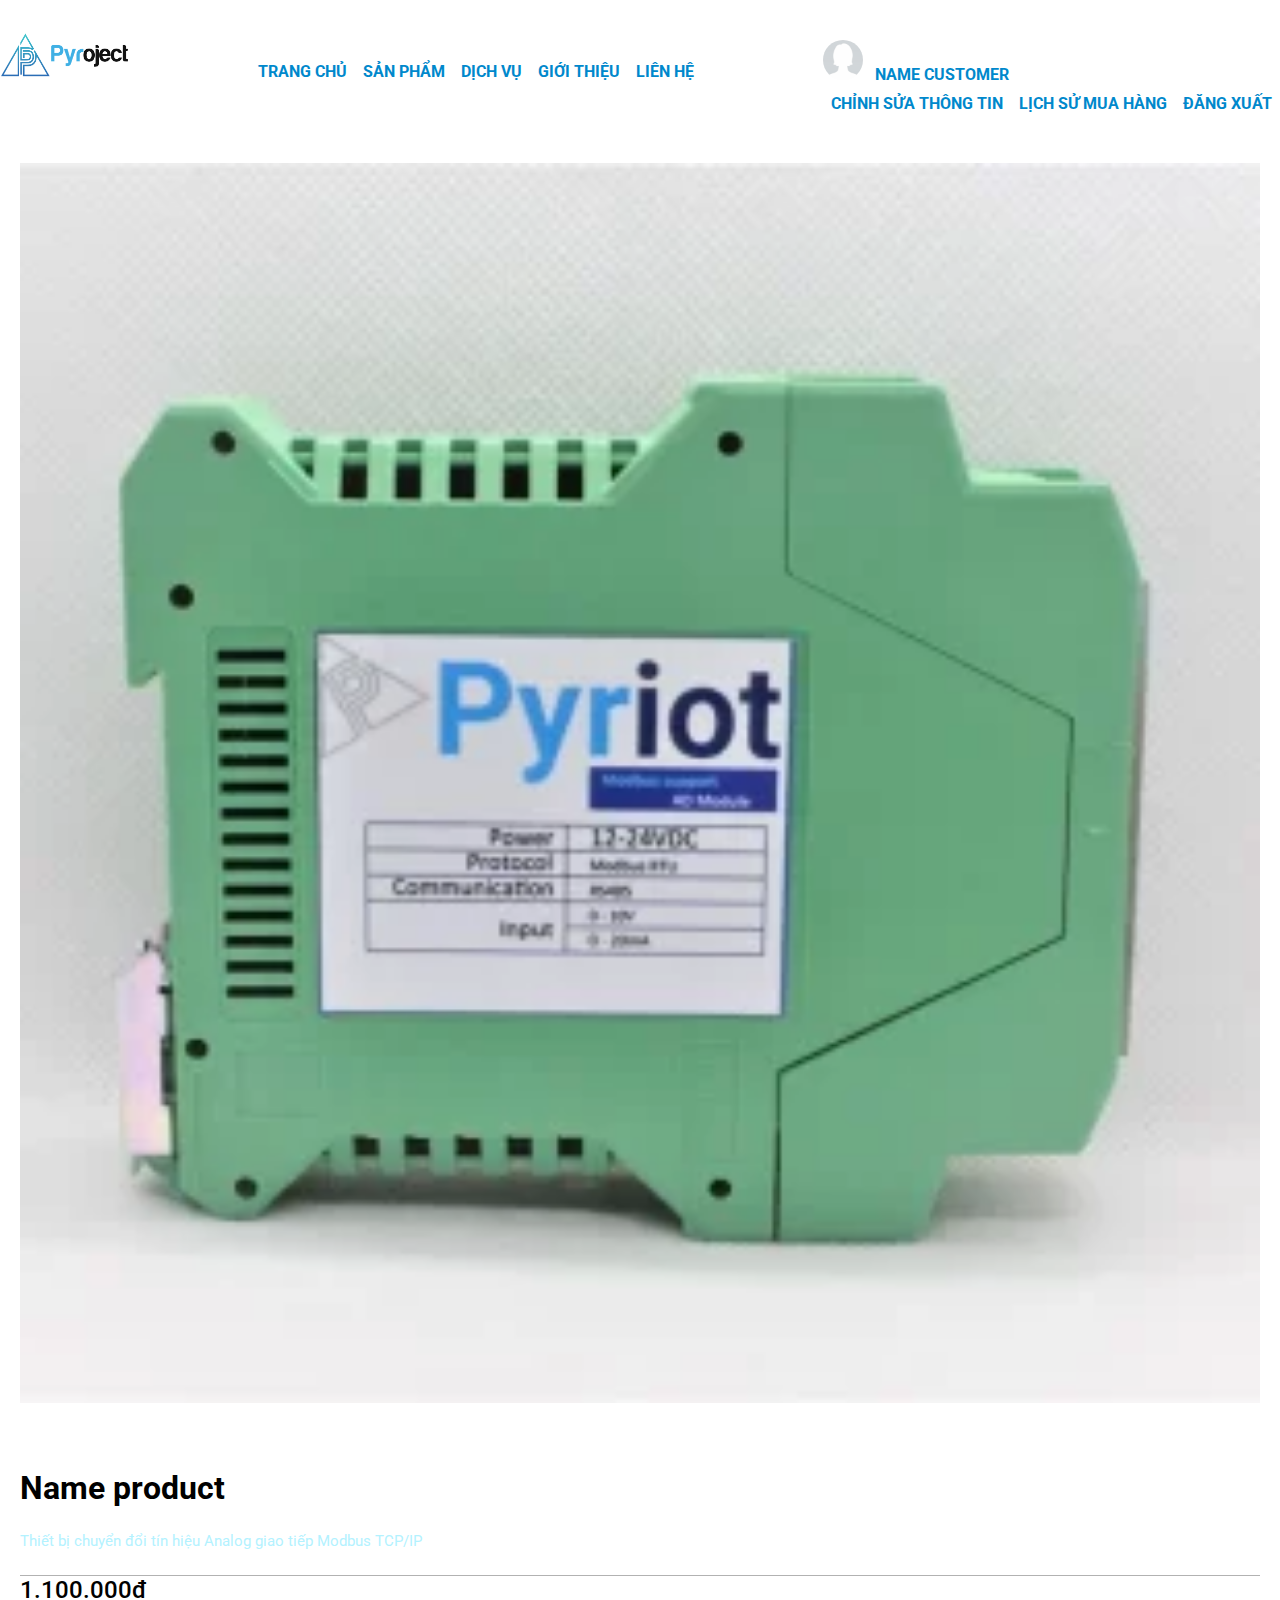
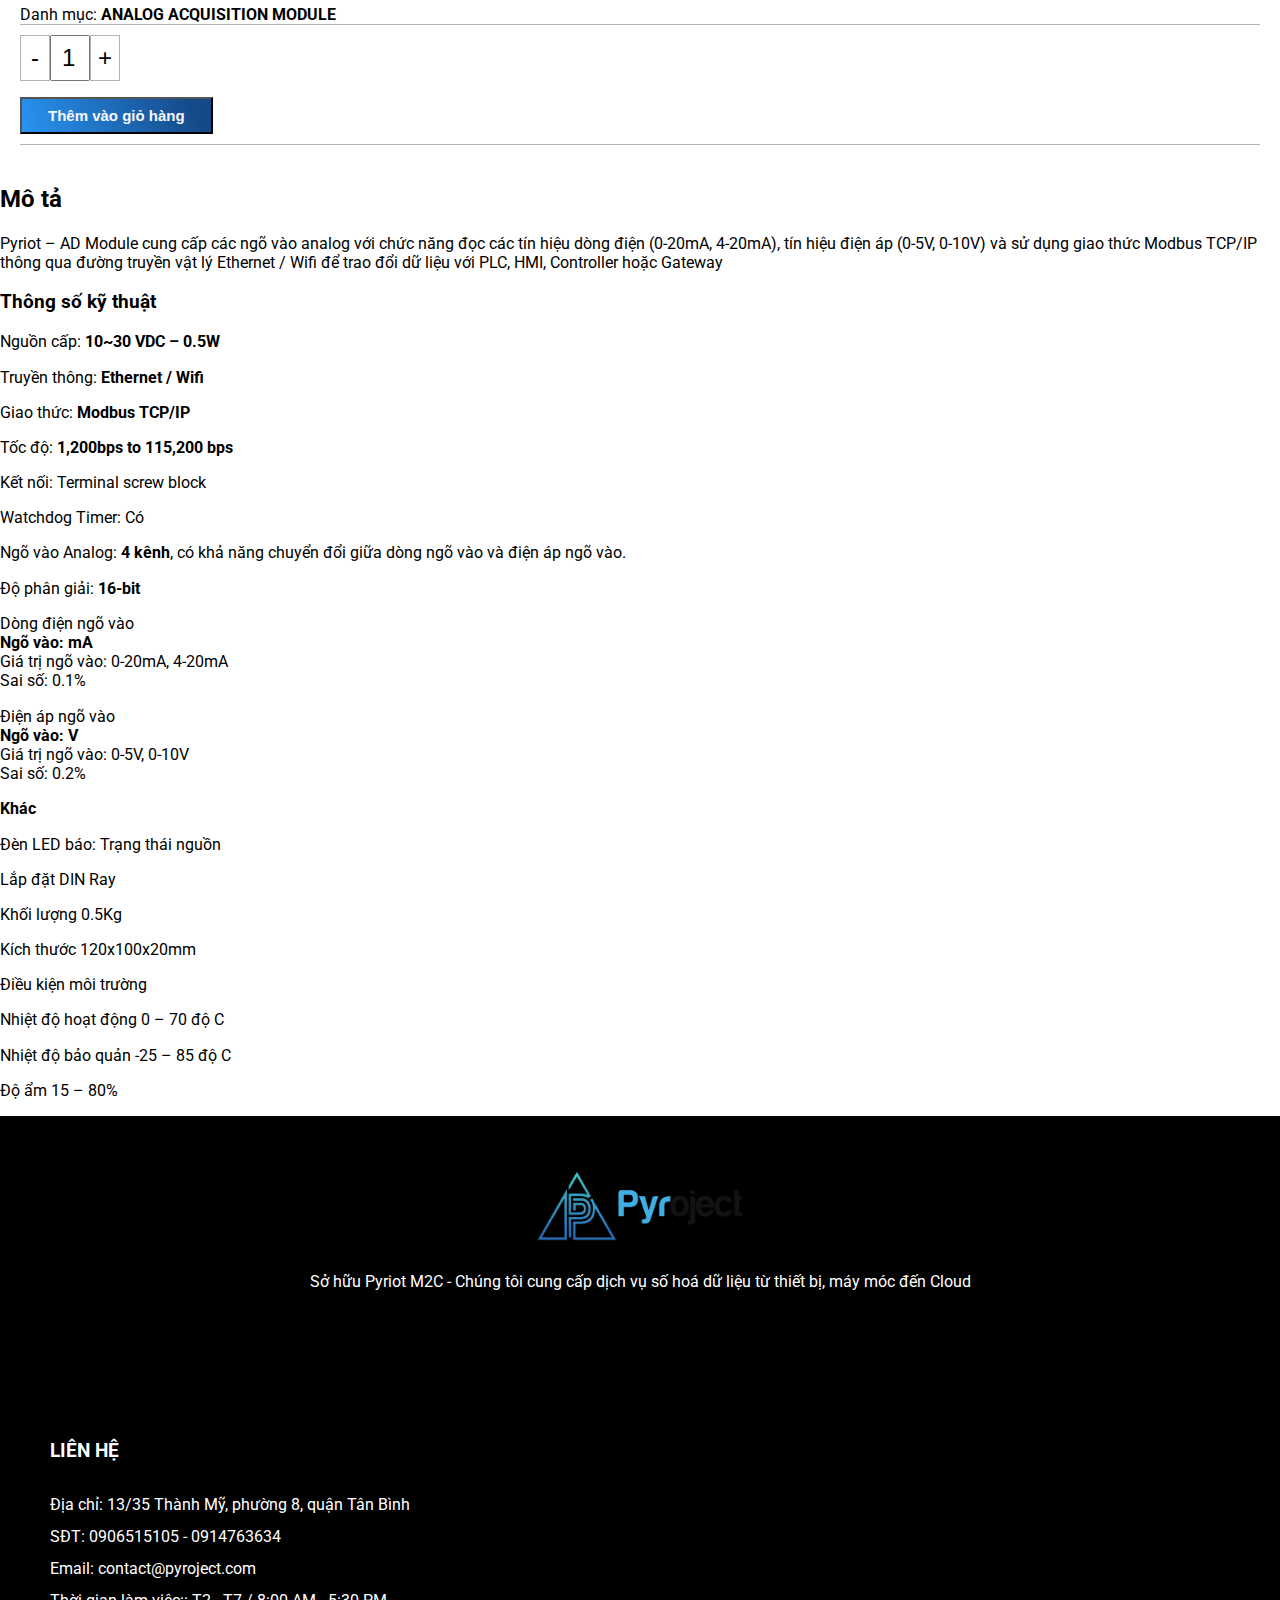
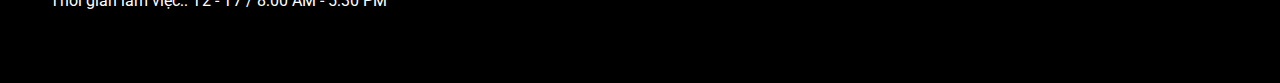
<file: frontend/product.html>
<!DOCTYPE html>
<html lang="en">

<head>
    <meta charset="UTF-8">
    <meta http-equiv="X-UA-Compatible" content="IE=edge">
    <meta name="viewport" content="width=device-width, initial-scale=1.0">
    <title>Pryject</title>
    <link rel="preconnect" href="https://fonts.googleapis.com">
    <link rel="preconnect" href="https://fonts.gstatic.com" crossorigin>
    <link rel="stylesheet" href="https://cdnjs.cloudflare.com/ajax/libs/font-awesome/6.0.0-beta2/css/all.min.css"
        integrity="sha512-YWzhKL2whUzgiheMoBFwW8CKV4qpHQAEuvilg9FAn5VJUDwKZZxkJNuGM4XkWuk94WCrrwslk8yWNGmY1EduTA=="
        crossorigin="anonymous" referrerpolicy="no-referrer" />
    <link
        href="https://fonts.googleapis.com/css2?family=Roboto:ital,wght@0,100;0,300;0,400;0,500;0,700;0,900;1,100;1,300;1,400;1,500;1,700;1,900&display=swap"
        rel="stylesheet">
    <link href="https://cdn.jsdelivr.net/npm/bootstrap@5.1.2/dist/css/bootstrap.min.css" rel="stylesheet"
        integrity="sha384-uWxY/CJNBR+1zjPWmfnSnVxwRheevXITnMqoEIeG1LJrdI0GlVs/9cVSyPYXdcSF" crossorigin="anonymous">
    <link rel="stylesheet" href="./assets/css/main.css">
</head>

<body>
    <div class="container-xl">
        <header>
            <div class="logo">
                <i class="fas fa-bars menu-icon"></i>
                <img src="./assets/image/logo-png2.png" alt="logo">
            </div>
            <ul>
                <li>
                    <a href="">Trang chủ</a>
                </li>
                <li>
                    <a href="">Sản Phẩm</a>
                </li>
                <li>
                    <a href="">Dịch Vụ</a>
                </li>
                <li>
                    <a href="">Giới thiệu</a>
                </li>
                <li>
                    <a href="">Liên hệ</a>
                </li>
            </ul>
            <div class="auth">
                <!-- <a href="">Đăng nhập</a>
                <a href="">Đăng kí</a>
                <a href="">
                    <i class="fas fa-cart-plus cart-icon"></i>
                </a> -->
                <div class="dropdown">
                    <a class="dropdown-toggle" href="#" role="button" id="dropdownMenuLink" data-bs-toggle="dropdown"
                        aria-expanded="false">
                        <img src="./assets/image/avatar.jpg" alt=""><span>Name customer</span></a>
                    <ul class="dropdown-menu" aria-labelledby="dropdownMenuLink">
                        <li><a class="dropdown-item" href="#">Chỉnh sửa thông tin</a></li>
                        <li><a class="dropdown-item" href="#">Lịch sử mua hàng</a></li>
                        <li><a class="dropdown-item" href="#">Đăng xuất</a></li>
                    </ul>
                </div>

            </div>
        </header>
        <div class="menu">
            <ul>
                <li>
                    <a href="">Trang chủ</a>
                </li>
                <li>
                    <a href="">Sản Phẩm</a>
                </li>
                <li>
                    <a href="">Dịch Vụ</a>
                </li>
                <li>
                    <a href="">Giới thiệu</a>
                </li>
                <li>
                    <a href="">Liên hệ</a>
                </li>
            </ul>
        </div>
    </div>

    <div class="product">
        <div class="container-md">
            <div class="row">
                <div class="col-12 col-sm-5">
                    <img class='product-img' src="./assets/image/productexample.webp" alt="">
                </div>
                <div class="col-12 col-sm-7">
                    <div class="item">
                        <h1>Name product</h1>
                        <h5>Thiết bị chuyển đổi tín hiệu Analog giao tiếp Modbus TCP/IP </h5>
                        <div class="price">1.100.000đ</div>
                        <span>Danh mục: <strong>ANALOG ACQUISITION MODULE</strong></span>
                        <form>
                            <div class="quantity">
                                <button><span>-</span></button>
                                <input type="text" readonly value="1">
                                <button><span>+</span></button>
                            </div>
                            <button class="btn">Thêm vào giỏ hàng</button>
                        </form>
                    </div>
                </div>
            </div>
            <div class="description">
                <h2>Mô tả</h2>
                <p>Pyriot – AD Module cung cấp các ngõ vào analog với chức năng đọc các tín hiệu dòng điện (0-20mA,
                    4-20mA), tín hiệu điện áp (0-5V, 0-10V) và sử dụng giao thức Modbus TCP/IP thông qua đường
                    truyền vật lý Ethernet / Wifi để trao đổi dữ liệu với PLC, HMI, Controller hoặc Gateway</p>
                <h3>Thông số kỹ thuật</h3>
                <p>Nguồn cấp: <strong>10~30 VDC – 0.5W</strong></p>
                <p>Truyền thông: <strong>Ethernet / Wifi</strong></p>
                <p>Giao thức: <strong>Modbus TCP/IP</strong></p>
                <p>Tốc độ: <strong>1,200bps to 115,200 bps</strong></p>
                <p>Kết nối: Terminal screw block</p>
                <p>Watchdog Timer: Có</p>
                <p>Ngõ vào Analog: <strong>4 kênh</strong>, có khả năng chuyển đổi giữa dòng ngõ vào và điện áp ngõ
                    vào.</p>
                <p>Độ phân giải: <strong>16-bit</strong></p>
                <p>Dòng điện ngõ vào<br>
                    <strong>Ngõ vào: mA</strong><br>
                    Giá trị ngõ vào: 0-20mA, 4-20mA<br>
                    Sai số: 0.1%
                </p>
                <p>Điện áp ngõ vào<br>
                    <strong>Ngõ vào: V</strong><br>
                    Giá trị ngõ vào: 0-5V, 0-10V<br>
                    Sai số: 0.2%
                </p>
                <p><strong>Khác</strong></p>
                <p>Đèn LED báo: Trạng thái nguồn</p>
                <p>Lắp đặt DIN Ray</p>
                <p>Khối lượng 0.5Kg</p>
                <p>Kích thước 120x100x20mm</p>
                <p>Điều kiện môi trường</p>
                <p>Nhiệt độ hoạt động 0 – 70 độ C</p>
                <p>Nhiệt độ bảo quản -25 – 85 độ C</p>
                <p>Độ ẩm 15 – 80%</p>
            </div>
        </div>
    </div>
    <div class="footer">
        <div class="container-sm">
            <div class="row">
                <div class="col-12 col-md-6">
                    <div class="item">
                        <img src="./assets/image/logo-png2.png" alt="">
                        <p>Sở hữu Pyriot M2C - Chúng tôi cung cấp dịch vụ số hoá dữ liệu từ thiết bị, máy móc đến Cloud
                        </p>
                    </div>
                </div>
                <div class="col-12 col-md-6">
                    <div class="item">
                        <h3>Liên hệ</h3>
                        <ul>
                            <li>
                                <i class="fas fa-search-location"></i>
                                <span>Địa chỉ: 13/35 Thành Mỹ, phường 8, quận Tân Bình</span>
                            </li>
                            <li>
                                <i class="fas fa-phone"></i>
                                <span>SĐT: 0906515105 - 0914763634</span>
                            </li>
                            <li>
                                <i class="far fa-envelope"></i>
                                <span>Email: contact@pyroject.com</span>
                            </li>
                            <li>
                                <i class="fas fa-clock"></i>
                                <span>Thời gian làm việc:: T2 - T7 / 8:00 AM - 5:30 PM</span>
                            </li>
                        </ul>
                    </div>
                </div>
            </div>
        </div>
    </div>
    <script src="https://cdn.jsdelivr.net/npm/@popperjs/core@2.10.2/dist/umd/popper.min.js"
        integrity="sha384-7+zCNj/IqJ95wo16oMtfsKbZ9ccEh31eOz1HGyDuCQ6wgnyJNSYdrPa03rtR1zdB"
        crossorigin="anonymous"></script>
    <script src="https://cdn.jsdelivr.net/npm/bootstrap@5.1.2/dist/js/bootstrap.min.js"
        integrity="sha384-PsUw7Xwds7x08Ew3exXhqzbhuEYmA2xnwc8BuD6SEr+UmEHlX8/MCltYEodzWA4u"
        crossorigin="anonymous"></script>
    <script src="./assets/js/base.js"></script>
</body>

</html>
</file>
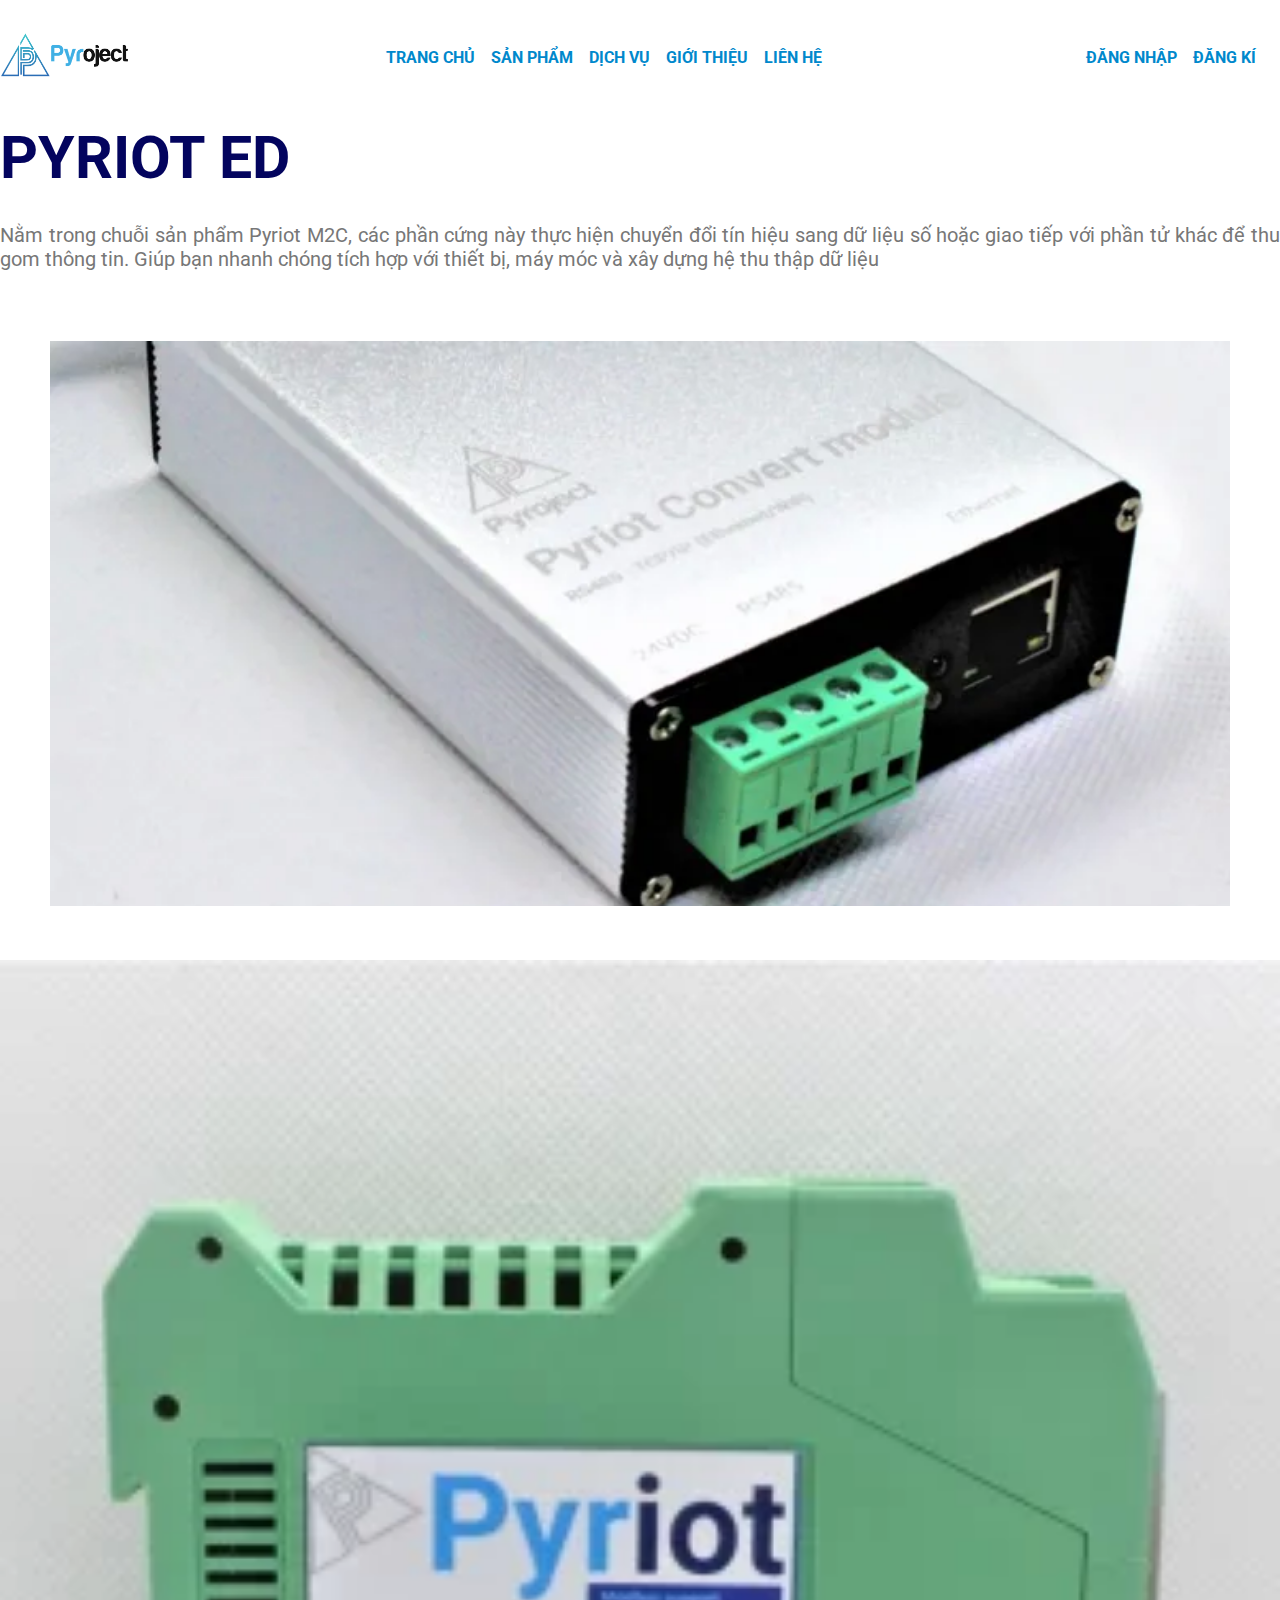
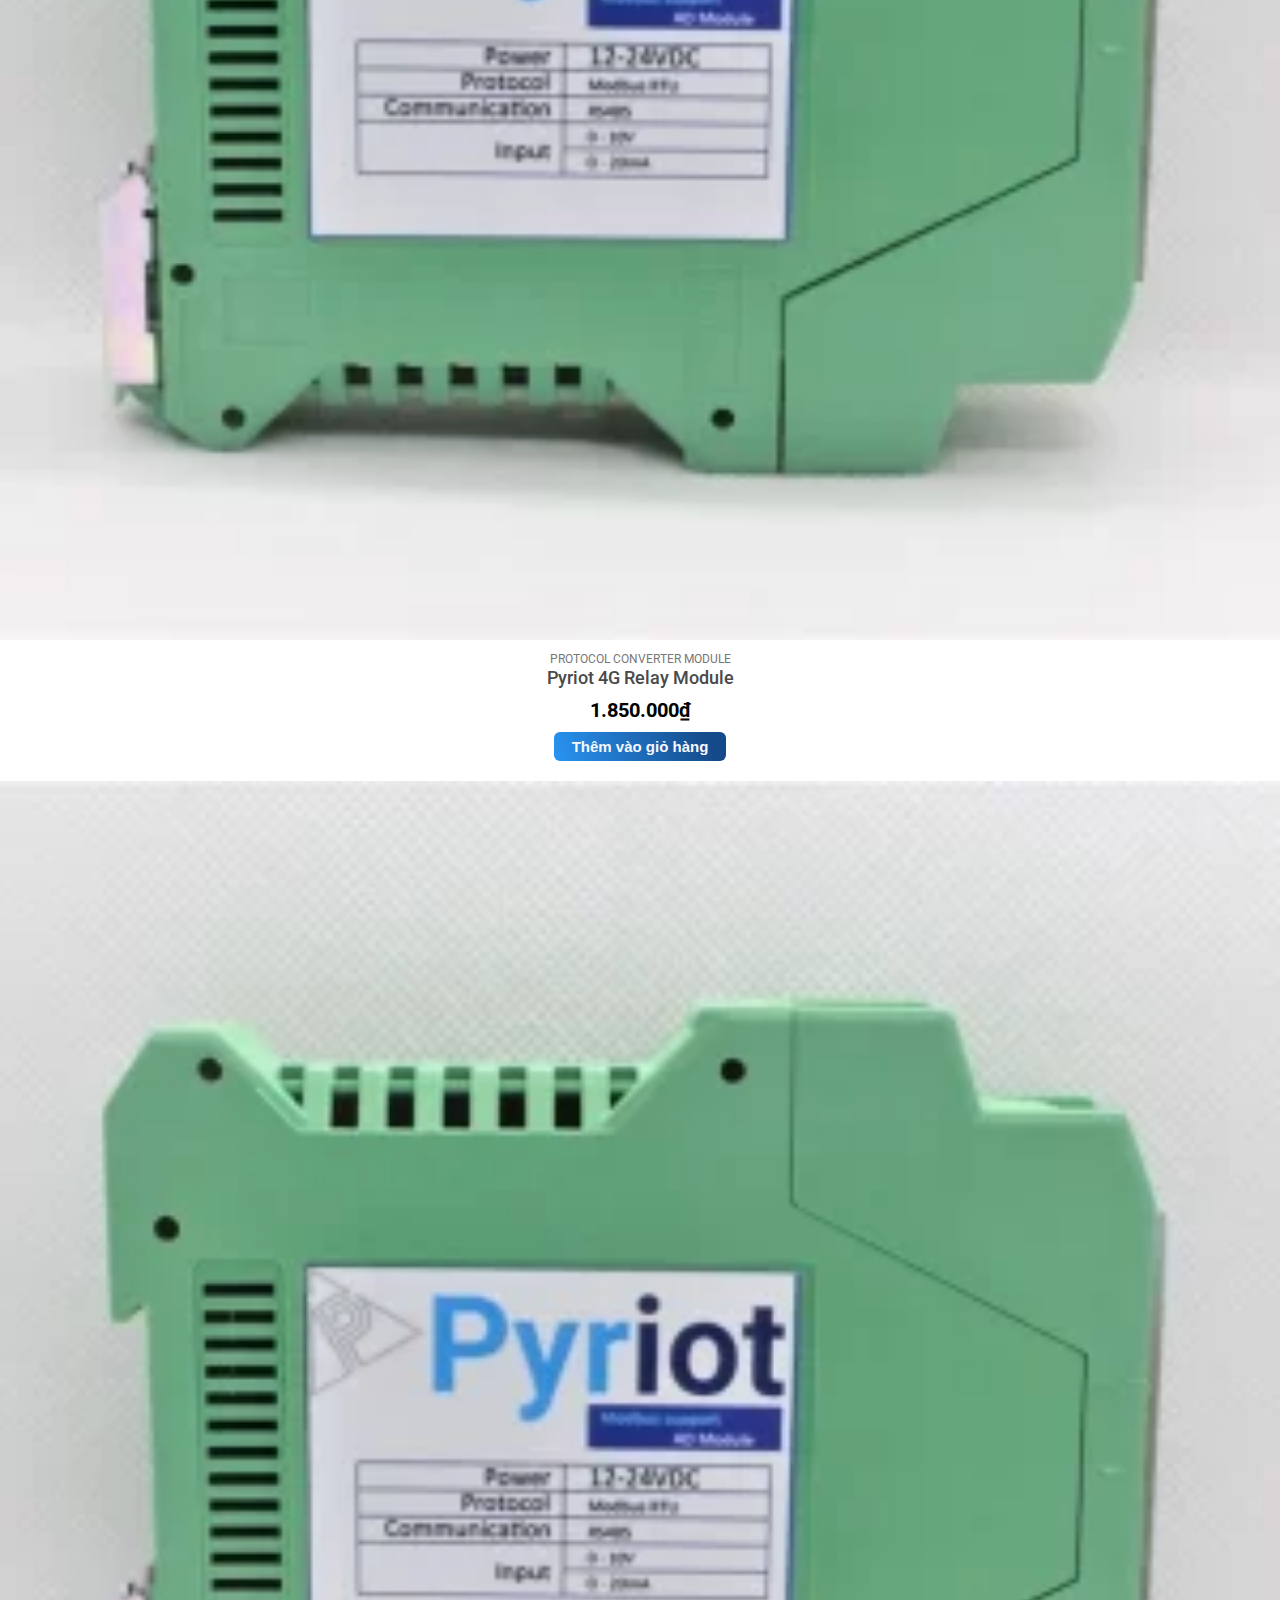
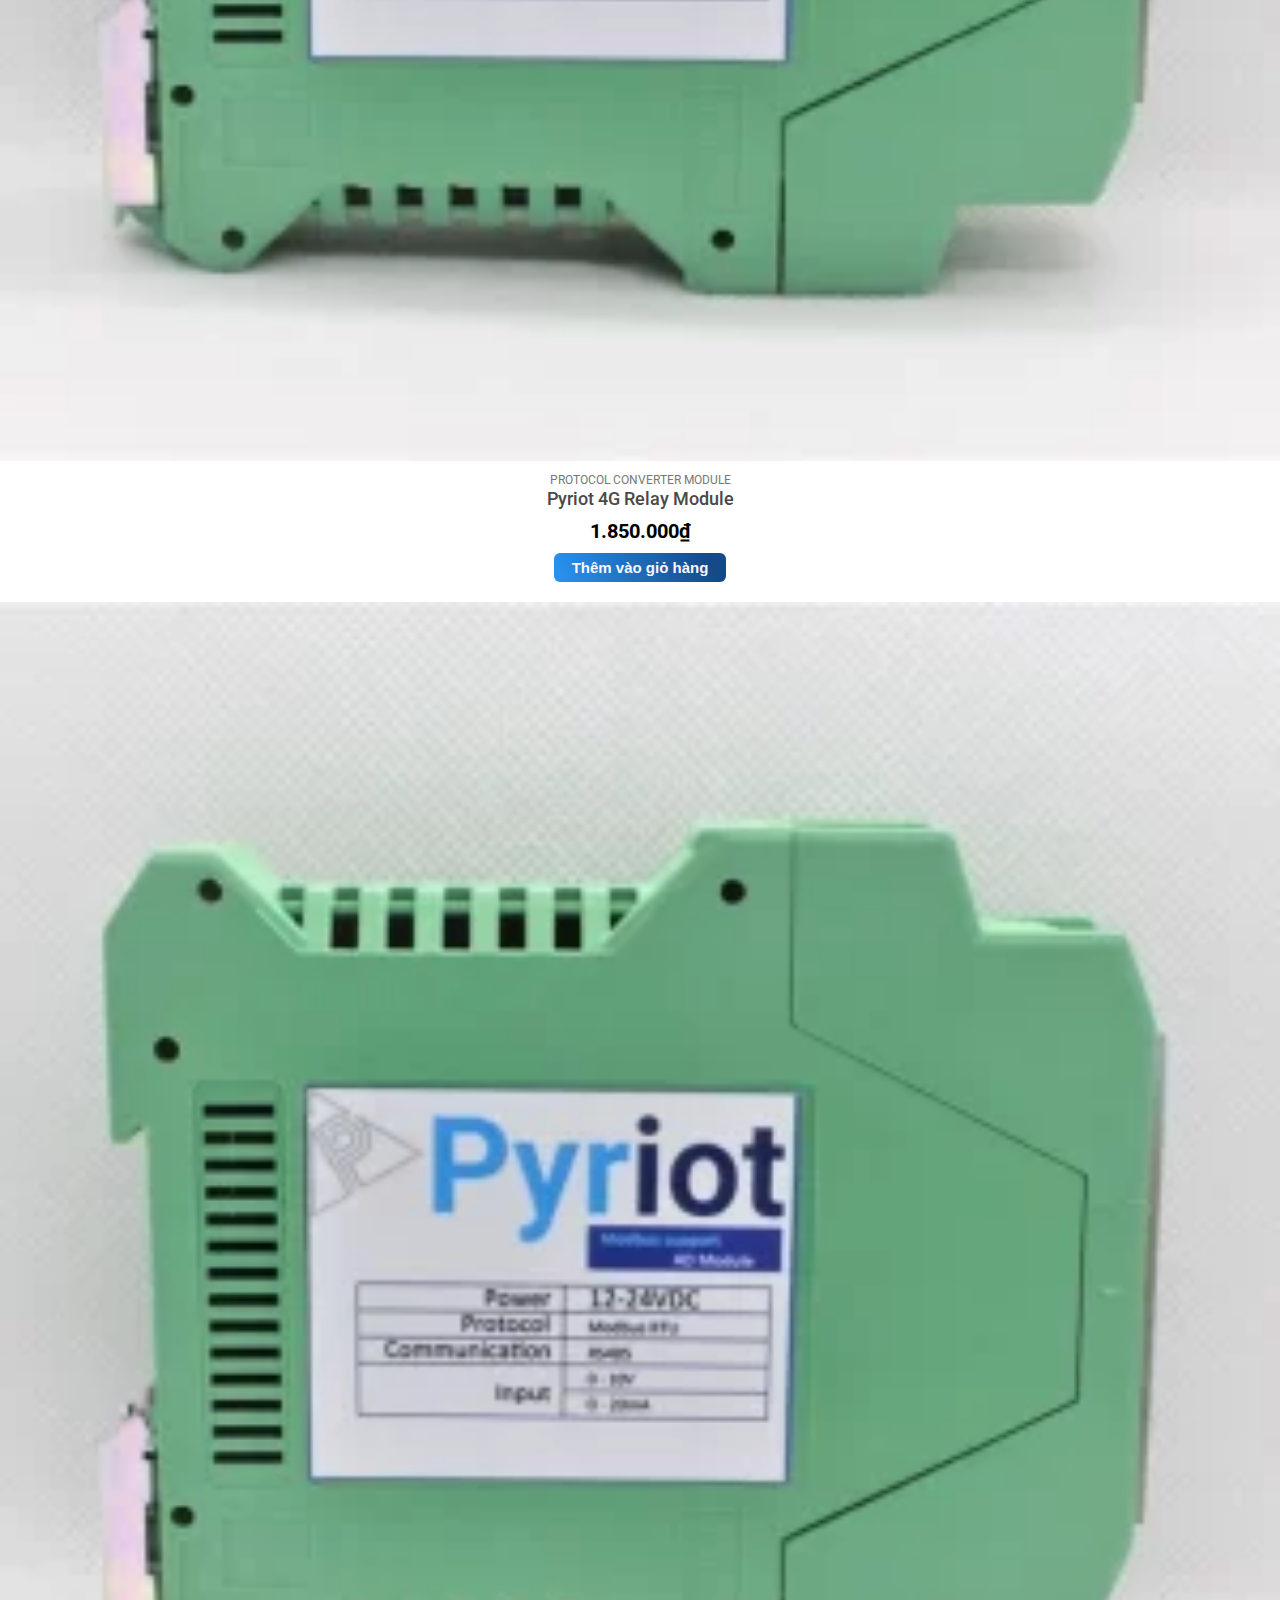
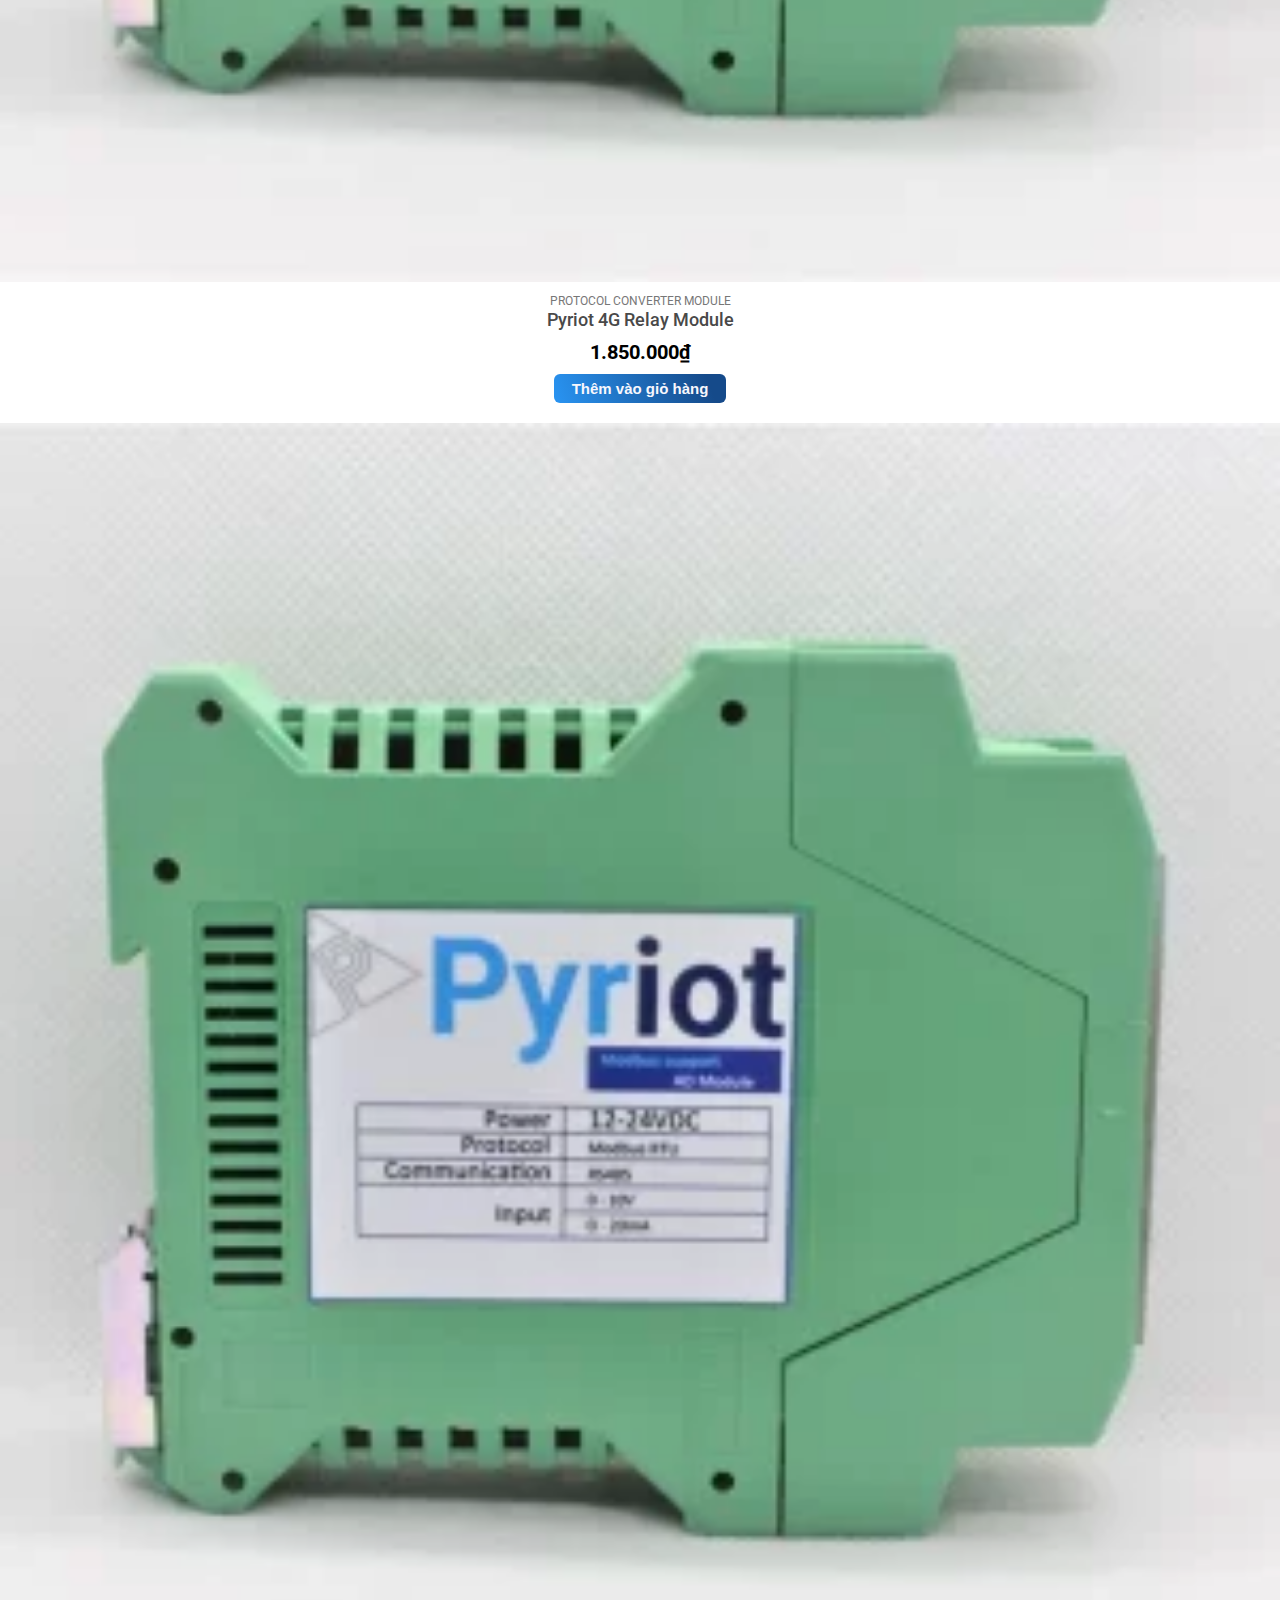
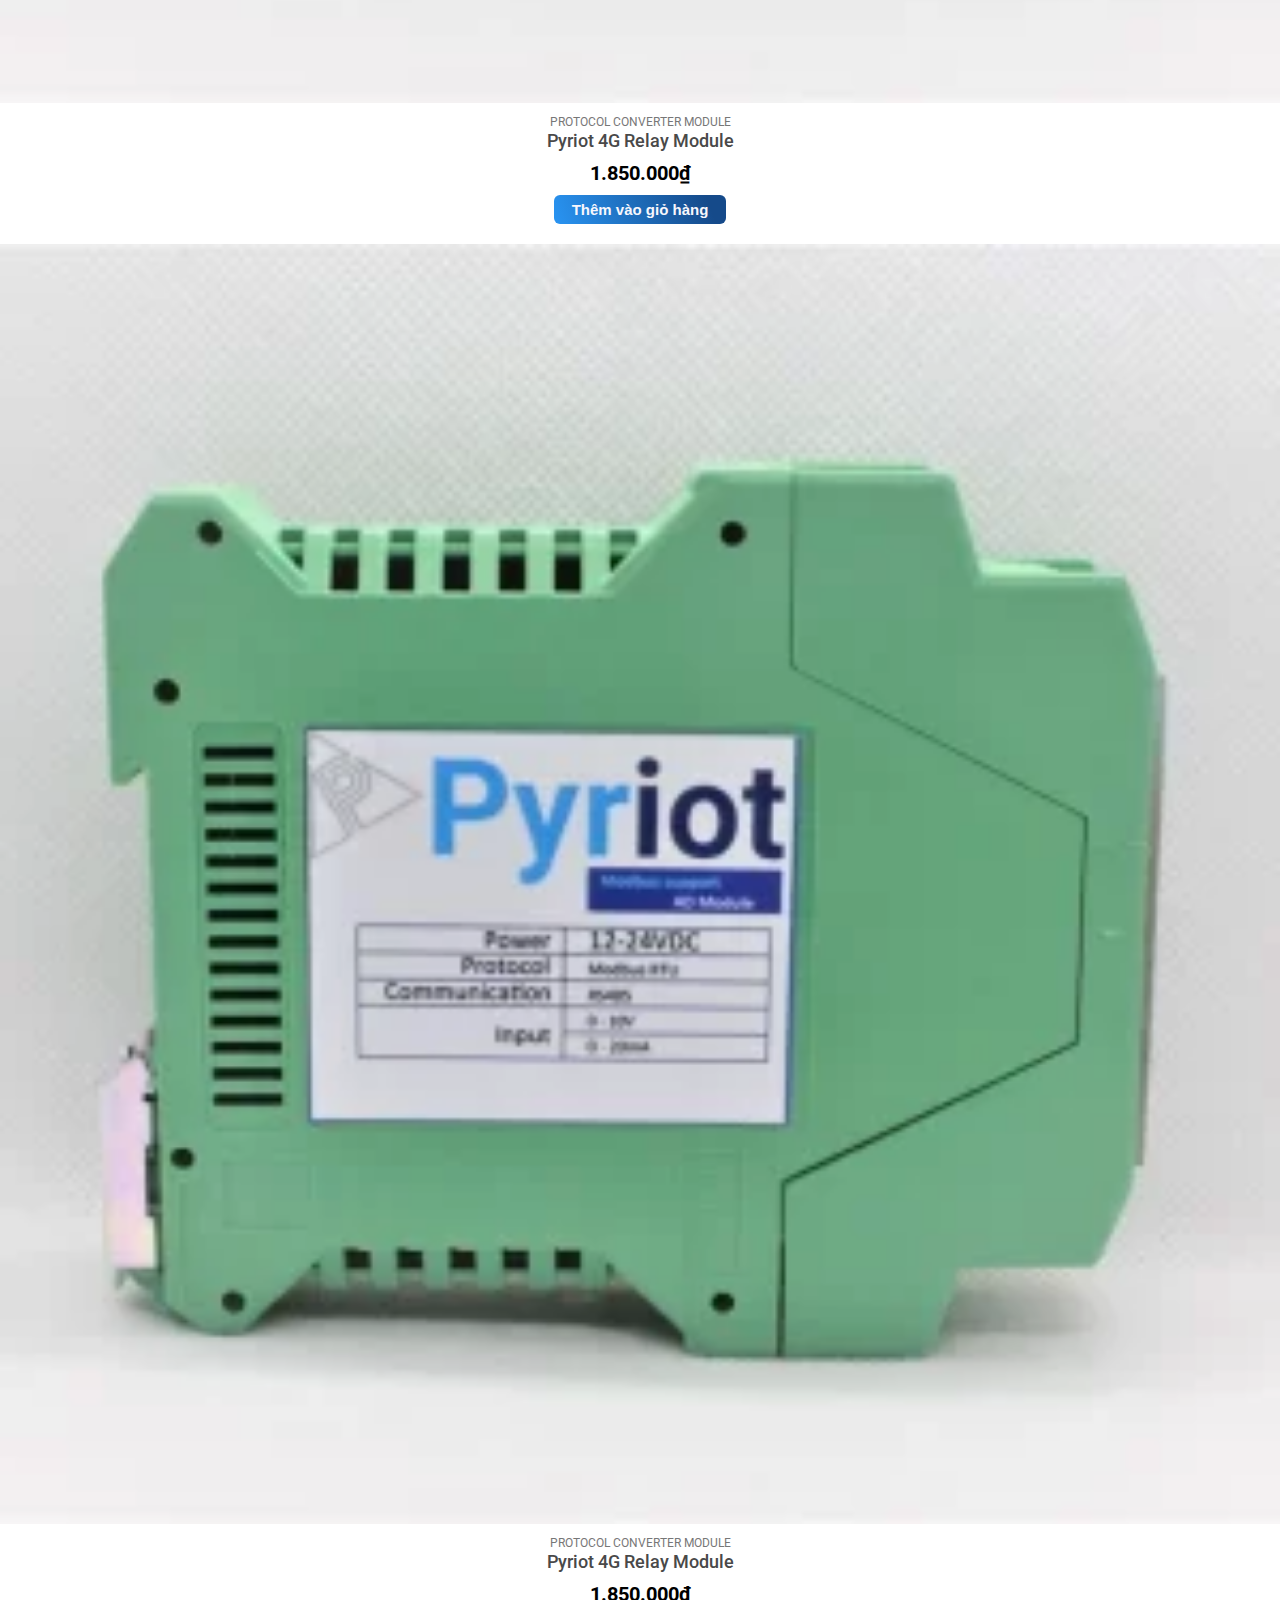
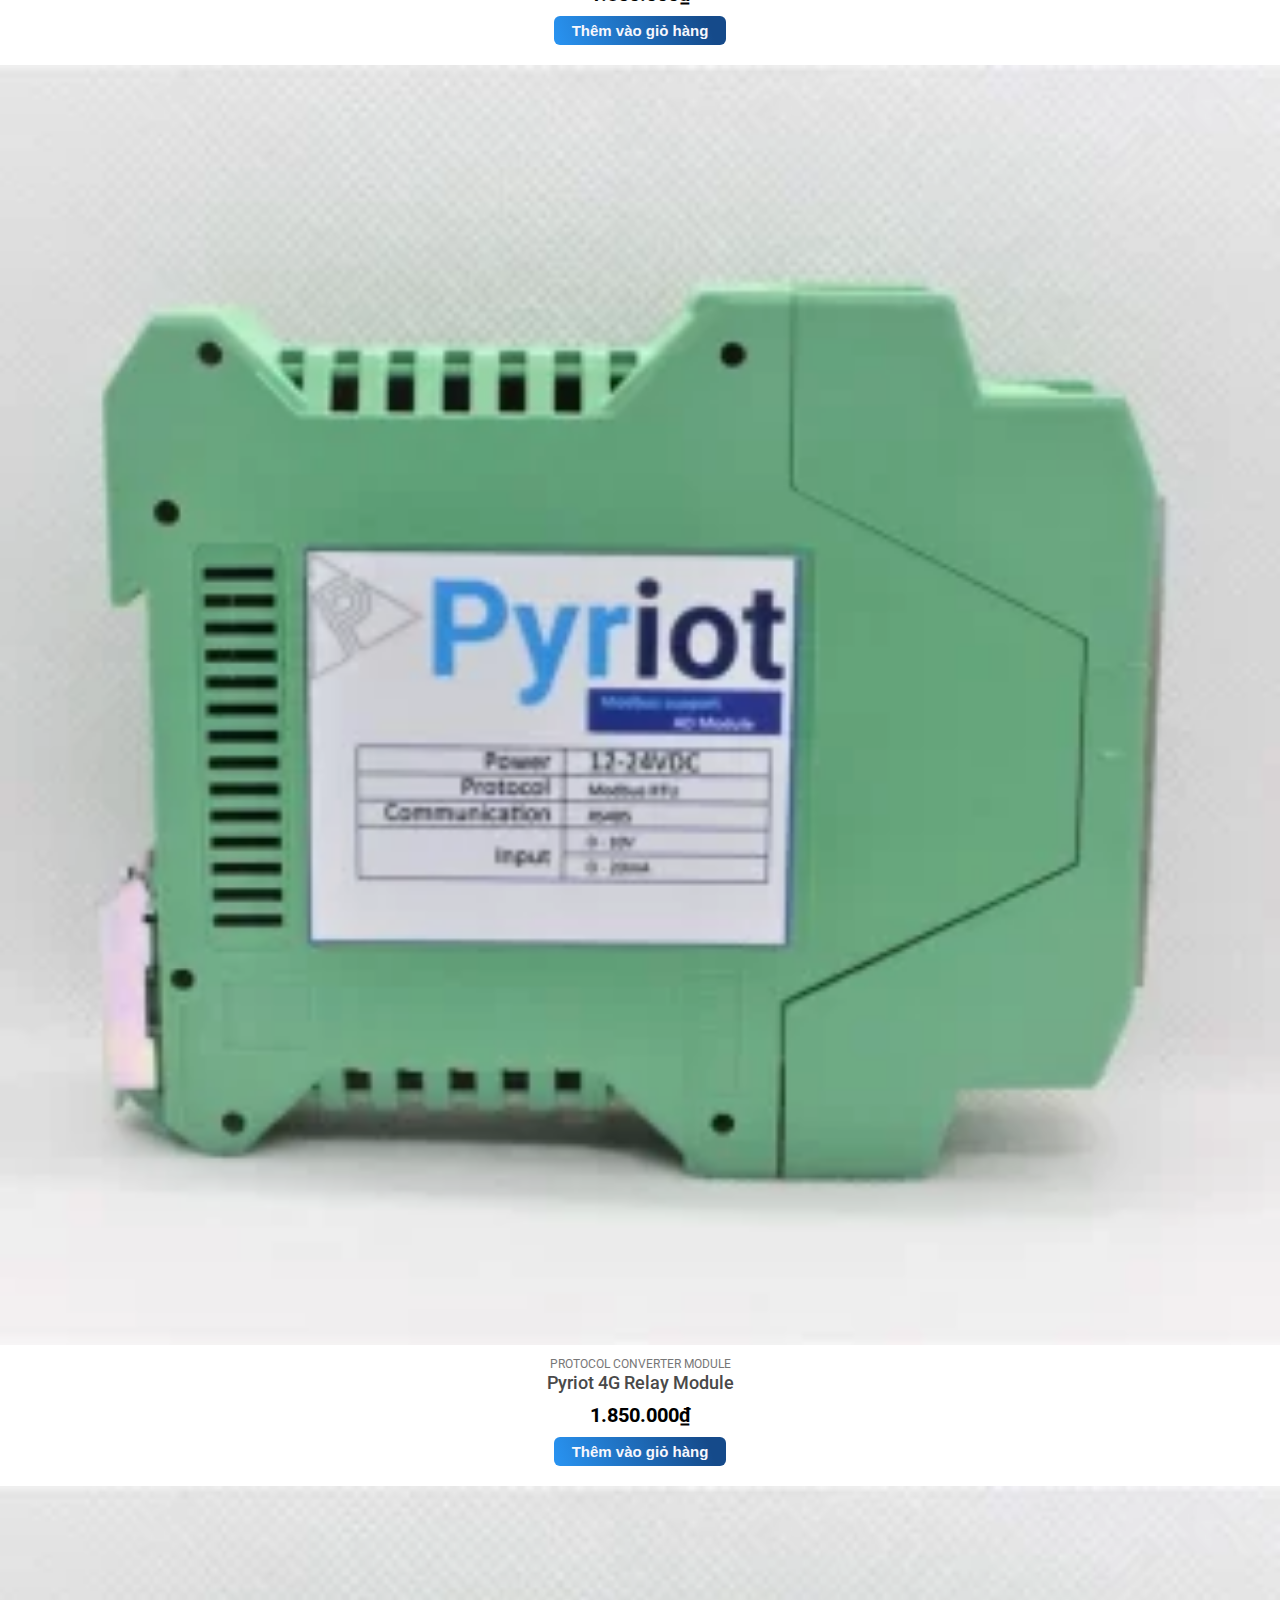
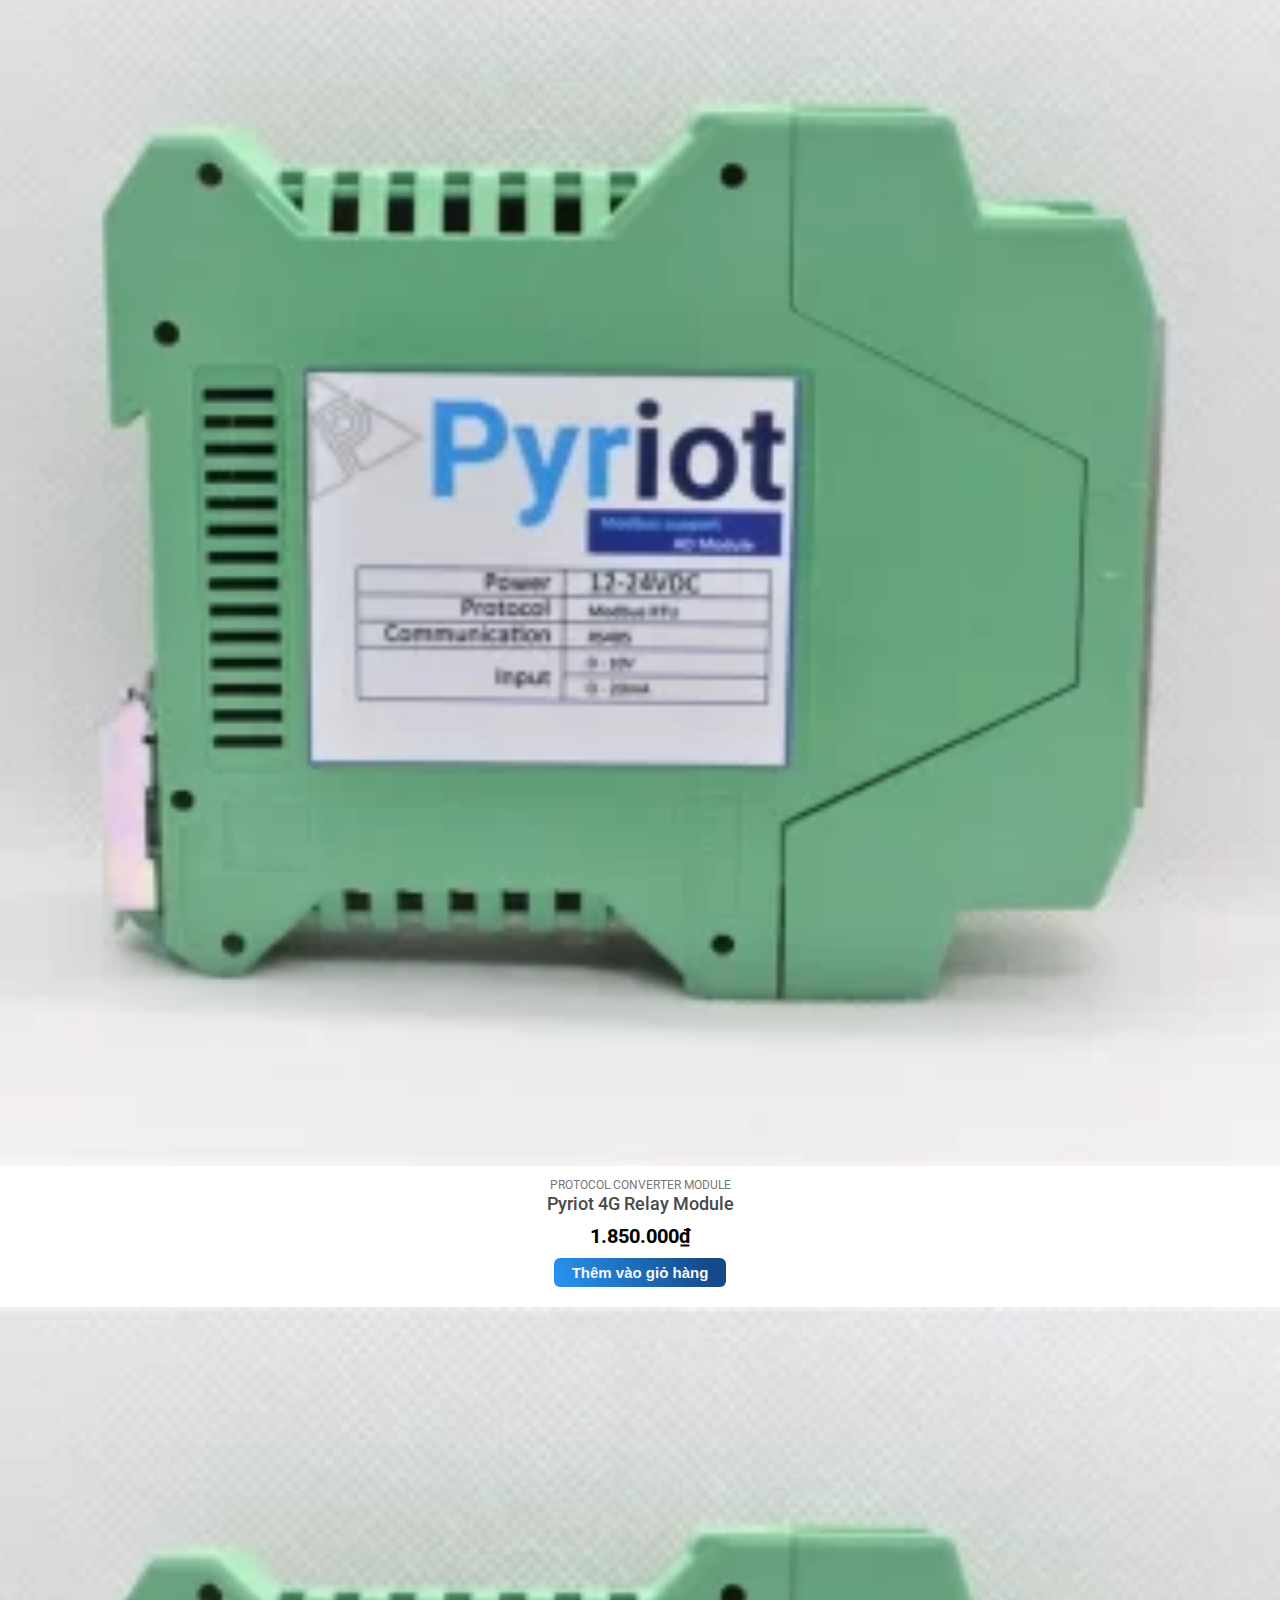
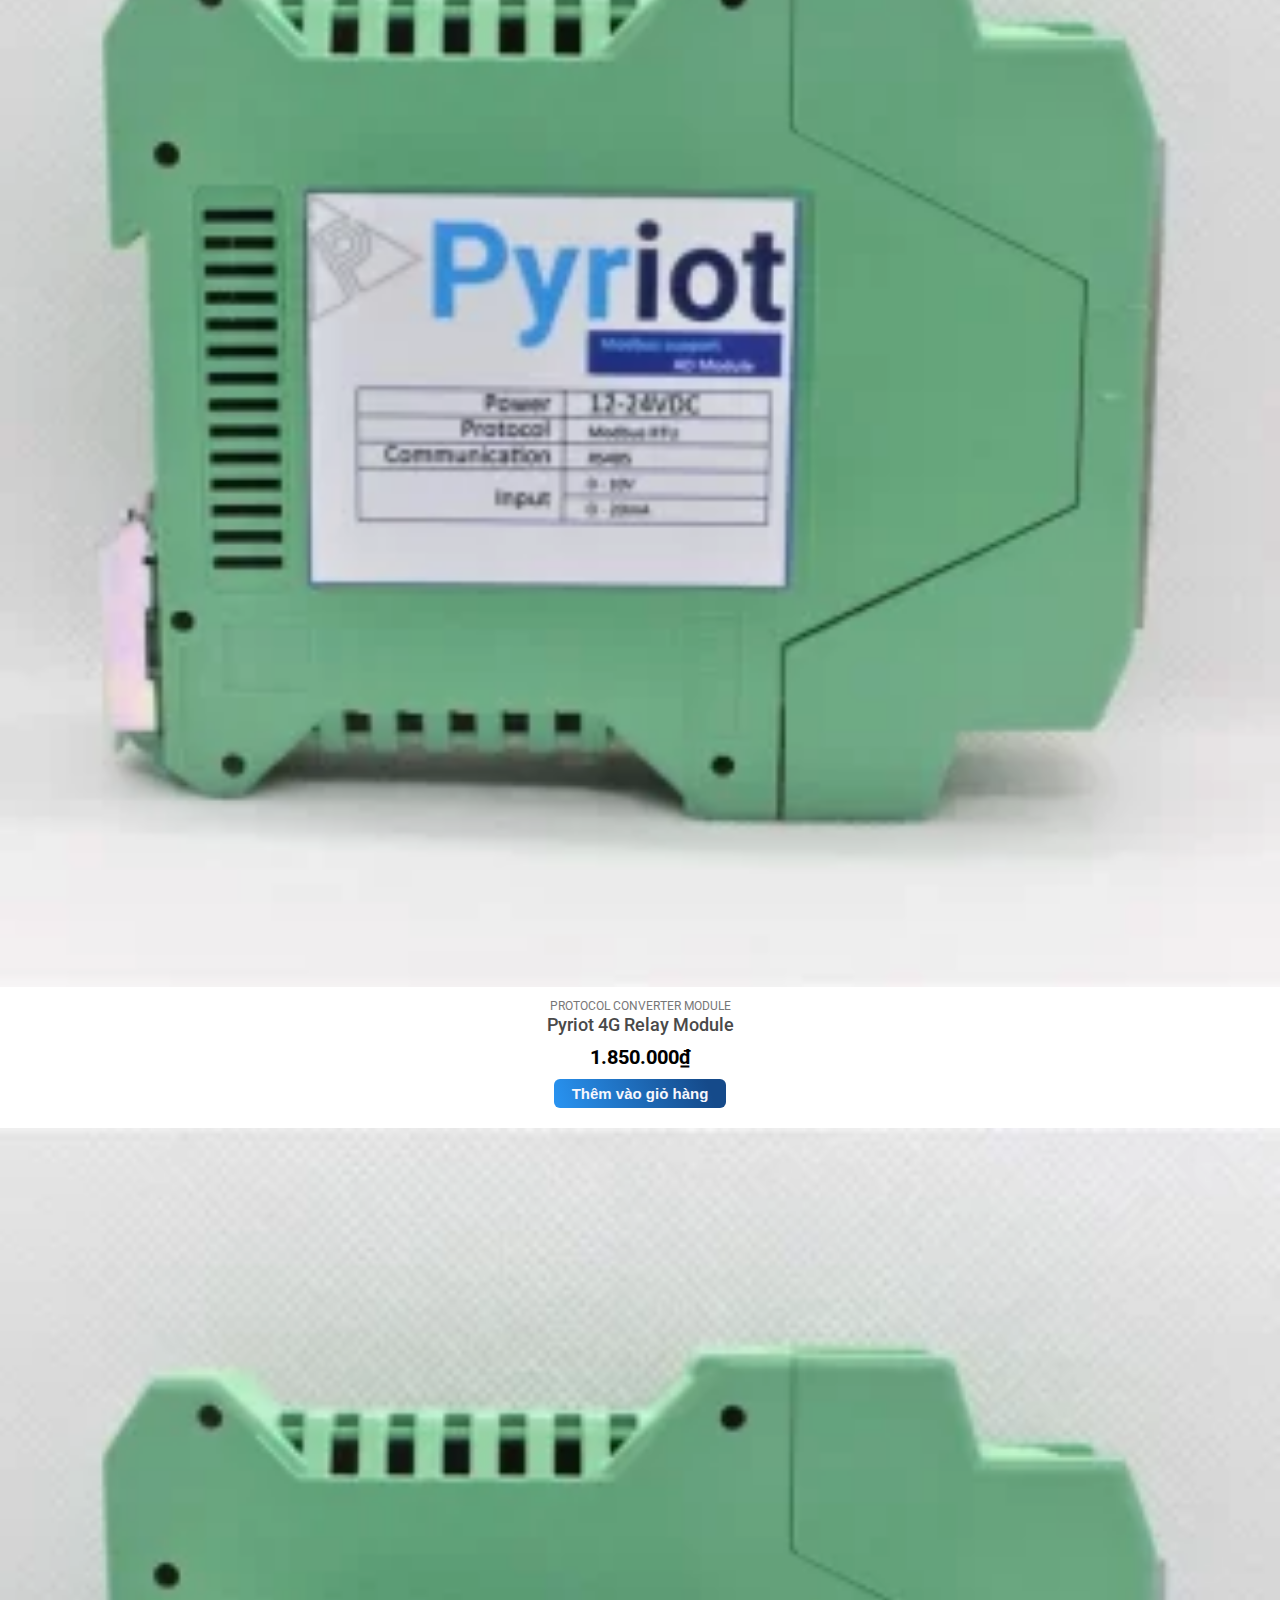
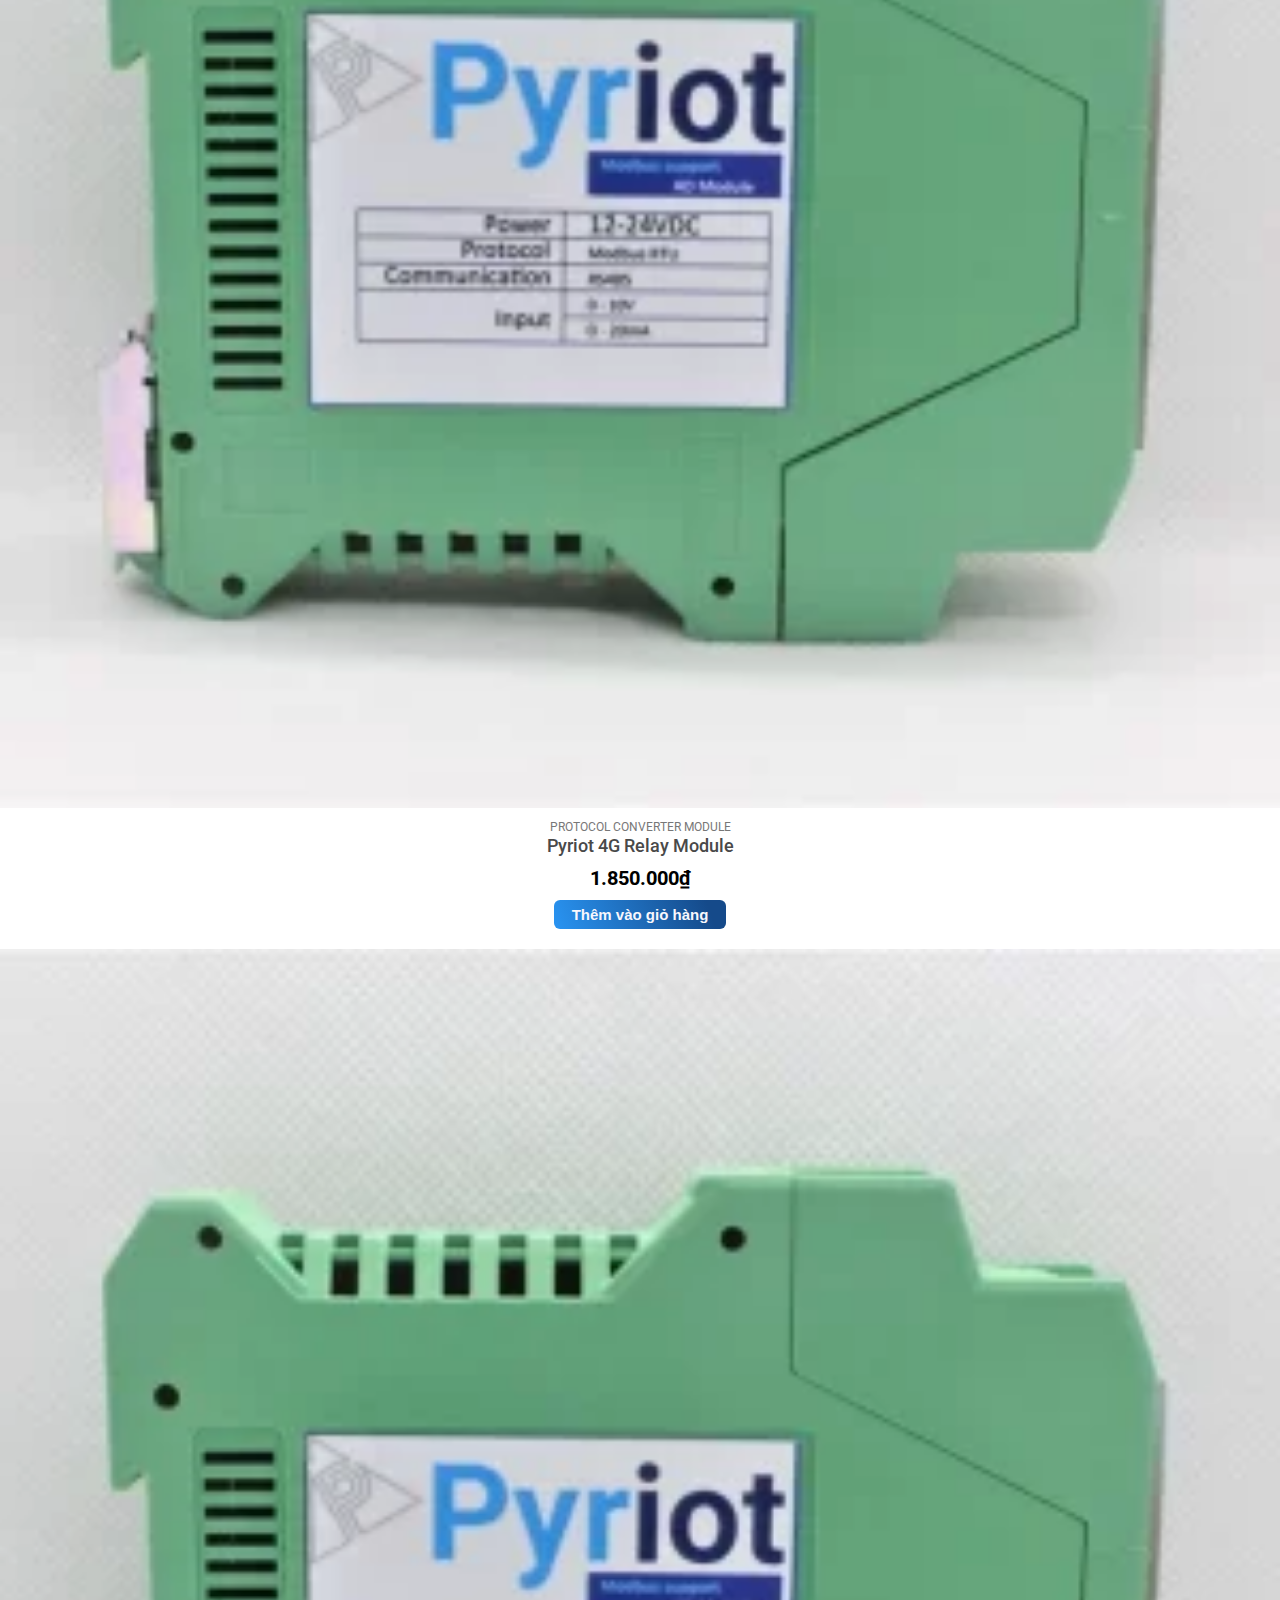
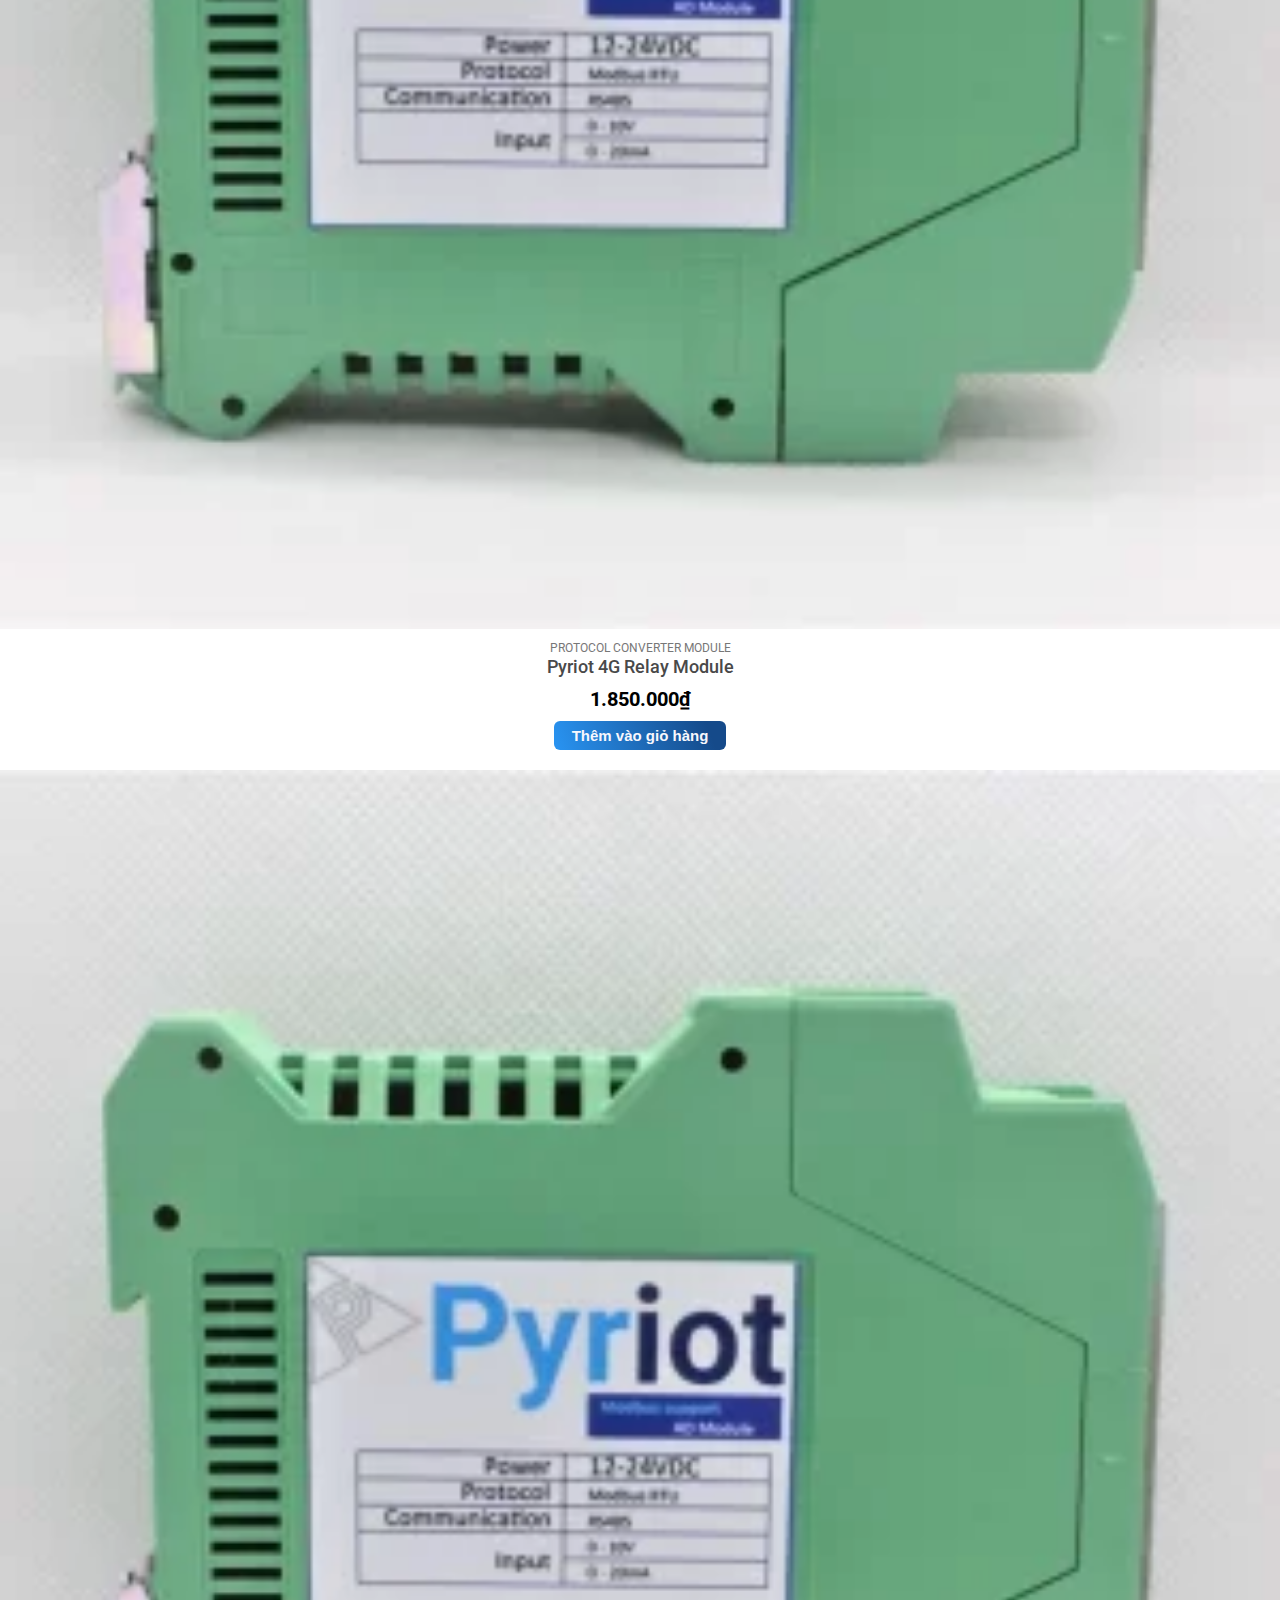
<file: frontend/products.html>
<!DOCTYPE html>
<html lang="en">

<head>
  <meta charset="UTF-8">
  <meta http-equiv="X-UA-Compatible" content="IE=edge">
  <meta name="viewport" content="width=device-width, initial-scale=1.0">
  <title>Pryject</title>
  <link rel="preconnect" href="https://fonts.googleapis.com">
  <link rel="preconnect" href="https://fonts.gstatic.com" crossorigin>
  <link rel="stylesheet" href="https://cdnjs.cloudflare.com/ajax/libs/font-awesome/6.0.0-beta2/css/all.min.css"
    integrity="sha512-YWzhKL2whUzgiheMoBFwW8CKV4qpHQAEuvilg9FAn5VJUDwKZZxkJNuGM4XkWuk94WCrrwslk8yWNGmY1EduTA=="
    crossorigin="anonymous" referrerpolicy="no-referrer" />
  <link
    href="https://fonts.googleapis.com/css2?family=Roboto:ital,wght@0,100;0,300;0,400;0,500;0,700;0,900;1,100;1,300;1,400;1,500;1,700;1,900&display=swap"
    rel="stylesheet">
  <link href="https://cdn.jsdelivr.net/npm/bootstrap@5.1.2/dist/css/bootstrap.min.css" rel="stylesheet"
    integrity="sha384-uWxY/CJNBR+1zjPWmfnSnVxwRheevXITnMqoEIeG1LJrdI0GlVs/9cVSyPYXdcSF" crossorigin="anonymous">
  <link rel="stylesheet" href="./assets/css/main.css">
</head>

<body>
  <div id="toast"></div>
  <div class="container-xl">
    <header>
      <div class="logo">
        <i class="fas fa-bars menu-icon"></i>
        <img src="./assets/image/logo-png2.png" alt="logo">
      </div>
      <ul>
        <li>
          <a href="">Trang chủ</a>
        </li>
        <li>
          <a href="">Sản Phẩm</a>
        </li>
        <li>
          <a href="">Dịch Vụ</a>
        </li>
        <li>
          <a href="">Giới thiệu</a>
        </li>
        <li>
          <a href="">Liên hệ</a>
        </li>
      </ul>
      <div class="auth">
        <a href="">Đăng nhập</a>
        <a href="">Đăng kí</a>
        <a href="">
          <i class="fas fa-cart-plus cart-icon"></i>
        </a>
      </div>
    </header>
    <div class="menu">
      <ul>
        <li>
          <a href="">Trang chủ</a>
        </li>
        <li>
          <a href="">Sản Phẩm</a>
        </li>
        <li>
          <a href="">Dịch Vụ</a>
        </li>
        <li>
          <a href="">Giới thiệu</a>
        </li>
        <li>
          <a href="">Liên hệ</a>
        </li>
      </ul>
    </div>
  </div>

  <div class="products">
    <div class="top">
      <div class="container-sm">
        <div class="row">
          <div class="col-12 col-lg-5">
            <h1>
              PYRIOT ED
            </h1>
            <p>
              Nằm trong chuỗi sản phẩm Pyriot M2C, các phần cứng này thực hiện chuyển đổi tín hiệu sang dữ
              liệu số hoặc giao tiếp với phần tử khác để thu gom thông tin. Giúp bạn nhanh chóng tích hợp
              với thiết bị, máy móc và xây dựng hệ thu thập dữ liệu
            </p>
          </div>
          <div class="col-12 col-lg-7">
            <img src="./assets/image/image-48-1.webp" alt="">
          </div>
        </div>
      </div>
    </div>
    <div class="list">
      <div class="container-md">
        <div class="row">
          <div class="col-6 col-sm-4 col-md-3 col-md-2">
            <div class="item">
              <a href="">
                <div class="img" style="background-image: url('./assets/image/productexample.webp');">
                </div>
              </a>
              <div class="tag">PROTOCOL CONVERTER MODULE</div>
              <div>
                <a href="" class="name">
                  Pyriot 4G Relay Module
                </a>
              </div>
              <div class="price">1.850.000₫</div>
              <button class="btn" onclick="showSuccess()">Thêm vào giỏ hàng</button>
            </div>
          </div>
          <div class="col-6 col-sm-4 col-md-3 col-md-2">
            <div class="item">
              <a href="">
                <div class="img" style="background-image: url('./assets/image/productexample.webp');">
                </div>
              </a>
              <div class="tag">PROTOCOL CONVERTER MODULE</div>
              <div>
                <a href="" class="name">
                  Pyriot 4G Relay Module
                </a>
              </div>
              <div class="price">1.850.000₫</div>
              <button class="btn" onclick="showSuccess()">Thêm vào giỏ hàng</button>
            </div>
          </div>
          <div class="col-6 col-sm-4 col-md-3 col-md-2">
            <div class="item">
              <a href="">
                <div class="img" style="background-image: url('./assets/image/productexample.webp');">
                </div>
              </a>
              <div class="tag">PROTOCOL CONVERTER MODULE</div>
              <div>
                <a href="" class="name">
                  Pyriot 4G Relay Module
                </a>
              </div>
              <div class="price">1.850.000₫</div>
              <button class="btn" onclick="showSuccess()">Thêm vào giỏ hàng</button>
            </div>
          </div>
          <div class="col-6 col-sm-4 col-md-3 col-md-2">
            <div class="item">
              <a href="">
                <div class="img" style="background-image: url('./assets/image/productexample.webp');">
                </div>
              </a>
              <div class="tag">PROTOCOL CONVERTER MODULE</div>
              <div>
                <a href="" class="name">
                  Pyriot 4G Relay Module
                </a>
              </div>
              <div class="price">1.850.000₫</div>
              <button class="btn" onclick="showSuccess()">Thêm vào giỏ hàng</button>
            </div>
          </div>
          <div class="col-6 col-sm-4 col-md-3 col-md-2">
            <div class="item">
              <a href="">
                <div class="img" style="background-image: url('./assets/image/productexample.webp');">
                </div>
              </a>
              <div class="tag">PROTOCOL CONVERTER MODULE</div>
              <div>
                <a href="" class="name">
                  Pyriot 4G Relay Module
                </a>
              </div>
              <div class="price">1.850.000₫</div>
              <button class="btn" onclick="showSuccess()">Thêm vào giỏ hàng</button>
            </div>
          </div>
          <div class="col-6 col-sm-4 col-md-3 col-md-2">
            <div class="item">
              <a href="">
                <div class="img" style="background-image: url('./assets/image/productexample.webp');">
                </div>
              </a>
              <div class="tag">PROTOCOL CONVERTER MODULE</div>
              <div>
                <a href="" class="name">
                  Pyriot 4G Relay Module
                </a>
              </div>
              <div class="price">1.850.000₫</div>
              <button class="btn" onclick="showSuccess()">Thêm vào giỏ hàng</button>
            </div>
          </div>
          <div class="col-6 col-sm-4 col-md-3 col-md-2">
            <div class="item">
              <a href="">
                <div class="img" style="background-image: url('./assets/image/productexample.webp');">
                </div>
              </a>
              <div class="tag">PROTOCOL CONVERTER MODULE</div>
              <div>
                <a href="" class="name">
                  Pyriot 4G Relay Module
                </a>
              </div>
              <div class="price">1.850.000₫</div>
              <button class="btn" onclick="showSuccess()">Thêm vào giỏ hàng</button>
            </div>
          </div>
          <div class="col-6 col-sm-4 col-md-3 col-md-2">
            <div class="item">
              <a href="">
                <div class="img" style="background-image: url('./assets/image/productexample.webp');">
                </div>
              </a>
              <div class="tag">PROTOCOL CONVERTER MODULE</div>
              <div>
                <a href="" class="name">
                  Pyriot 4G Relay Module
                </a>
              </div>
              <div class="price">1.850.000₫</div>
              <button class="btn" onclick="showSuccess()">Thêm vào giỏ hàng</button>
            </div>
          </div>
          <div class="col-6 col-sm-4 col-md-3 col-md-2">
            <div class="item">
              <a href="">
                <div class="img" style="background-image: url('./assets/image/productexample.webp');">
                </div>
              </a>
              <div class="tag">PROTOCOL CONVERTER MODULE</div>
              <div>
                <a href="" class="name">
                  Pyriot 4G Relay Module
                </a>
              </div>
              <div class="price">1.850.000₫</div>
              <button class="btn" onclick="showSuccess()">Thêm vào giỏ hàng</button>
            </div>
          </div>
          <div class="col-6 col-sm-4 col-md-3 col-md-2">
            <div class="item">
              <a href="">
                <div class="img" style="background-image: url('./assets/image/productexample.webp');">
                </div>
              </a>
              <div class="tag">PROTOCOL CONVERTER MODULE</div>
              <div>
                <a href="" class="name">
                  Pyriot 4G Relay Module
                </a>
              </div>
              <div class="price">1.850.000₫</div>
              <button class="btn" onclick="showSuccess()">Thêm vào giỏ hàng</button>
            </div>
          </div>
          <div class="col-6 col-sm-4 col-md-3 col-md-2">
            <div class="item">
              <a href="">
                <div class="img" style="background-image: url('./assets/image/productexample.webp');">
                </div>
              </a>
              <div class="tag">PROTOCOL CONVERTER MODULE</div>
              <div>
                <a href="" class="name">
                  Pyriot 4G Relay Module
                </a>
              </div>
              <div class="price">1.850.000₫</div>
              <button class="btn" onclick="showSuccess()">Thêm vào giỏ hàng</button>
            </div>
          </div>
          <div class="col-6 col-sm-4 col-md-3 col-md-2">
            <div class="item">
              <a href="">
                <div class="img" style="background-image: url('./assets/image/productexample.webp');">
                </div>
              </a>
              <div class="tag">PROTOCOL CONVERTER MODULE</div>
              <div>
                <a href="" class="name">
                  Pyriot 4G Relay Module
                </a>
              </div>
              <div class="price">1.850.000₫</div>
              <button class="btn" onclick="showSuccess()">Thêm vào giỏ hàng</button>
            </div>
          </div>
          <div class="col-6 col-sm-4 col-md-3 col-md-2">
            <div class="item">
              <a href="">
                <div class="img" style="background-image: url('./assets/image/productexample.webp');">
                </div>
              </a>
              <div class="tag">PROTOCOL CONVERTER MODULE</div>
              <div>
                <a href="" class="name">
                  Pyriot 4G Relay Module
                </a>
              </div>
              <div class="price">1.850.000₫</div>
              <button class="btn" onclick="showSuccess()">Thêm vào giỏ hàng</button>
            </div>
          </div>
          <div class="col-6 col-sm-4 col-md-3 col-md-2">
            <div class="item">
              <a href="">
                <div class="img" style="background-image: url('./assets/image/productexample.webp');">
                </div>
              </a>
              <div class="tag">PROTOCOL CONVERTER MODULE</div>
              <div>
                <a href="" class="name">
                  Pyriot 4G Relay Module
                </a>
              </div>
              <div class="price">1.850.000₫</div>
              <button class="btn" onclick="showSuccess()">Thêm vào giỏ hàng</button>
            </div>
          </div>
        </div>
      </div>
    </div>
  </div>

  <div class="footer">
    <div class="container-sm">
      <div class="row">
        <div class="col-12 col-md-6">
          <div class="item">
            <img src="./assets/image/logo-png2.png" alt="">
            <p>Sở hữu Pyriot M2C - Chúng tôi cung cấp dịch vụ số hoá dữ liệu từ thiết bị, máy móc đến Cloud
            </p>
          </div>
        </div>
        <div class="col-12 col-md-6">
          <div class="item">
            <h3>Liên hệ</h3>
            <ul>
              <li>
                <i class="fas fa-search-location"></i>
                <span>Địa chỉ: 13/35 Thành Mỹ, phường 8, quận Tân Bình</span>
              </li>
              <li>
                <i class="fas fa-phone"></i>
                <span>SĐT: 0906515105 - 0914763634</span>
              </li>
              <li>
                <i class="far fa-envelope"></i>
                <span>Email: contact@pyroject.com</span>
              </li>
              <li>
                <i class="fas fa-clock"></i>
                <span>Thời gian làm việc:: T2 - T7 / 8:00 AM - 5:30 PM</span>
              </li>
            </ul>
          </div>
        </div>
      </div>
    </div>
  </div>
  <script src="https://cdn.jsdelivr.net/npm/@popperjs/core@2.10.2/dist/umd/popper.min.js"
    integrity="sha384-7+zCNj/IqJ95wo16oMtfsKbZ9ccEh31eOz1HGyDuCQ6wgnyJNSYdrPa03rtR1zdB"
    crossorigin="anonymous"></script>
  <script src="https://cdn.jsdelivr.net/npm/bootstrap@5.1.2/dist/js/bootstrap.min.js"
    integrity="sha384-PsUw7Xwds7x08Ew3exXhqzbhuEYmA2xnwc8BuD6SEr+UmEHlX8/MCltYEodzWA4u"
    crossorigin="anonymous"></script>
  <script src="./assets/js/base.js"></script>
  <script>
    function toast({
      type = "",
      title = "",
      msg = "",
      icon = ""
    }) {
      var main = document.querySelector('#toast');
      if (main) {
        const toast = document.createElement('div');
        toast.classList.add('toast', `${type}`);
        toast.style.animation = "slideInleft ease .3s, fadeOut linear 1s 3s forwards";
        const ex = setTimeout(() => main.removeChild(toast), 4000);
        toast.onclick = function (e) {
          if (e.target.closest('.toast__close')) {
            main.removeChild(toast);
            clearTimeout(ex);
          };
        }
        toast.innerHTML = `
                    <div class="toast__icon">
                        <i class="${icon}"></i>
                    </div>
                    <div class="toast__body">
                        <h3 class="toast__title">${title}</h3>
                        <p class="toast__msg">${msg}</p>
                    </div>
                    <div class="toast__close">
                        <i class="fas fa-times"></i>
                    </div>
                `
        // var m = toast.getElementsByClassName('toast__close')[0];
        // m.addEventListener('click', () => {
        // main.removeChild(toast);
        // clearTimeout(ex);
        // })
        main.appendChild(toast);
      };
    };
    function showSuccess() {
      toast({
        type: "toast--success",
        title: "Success",
        msg: "Sản phẩm đã được thêm vào giỏ hàng.",
        icon: "fas fa-check-circle"
      });
    }

  </script>
</body>

</html>
</file>
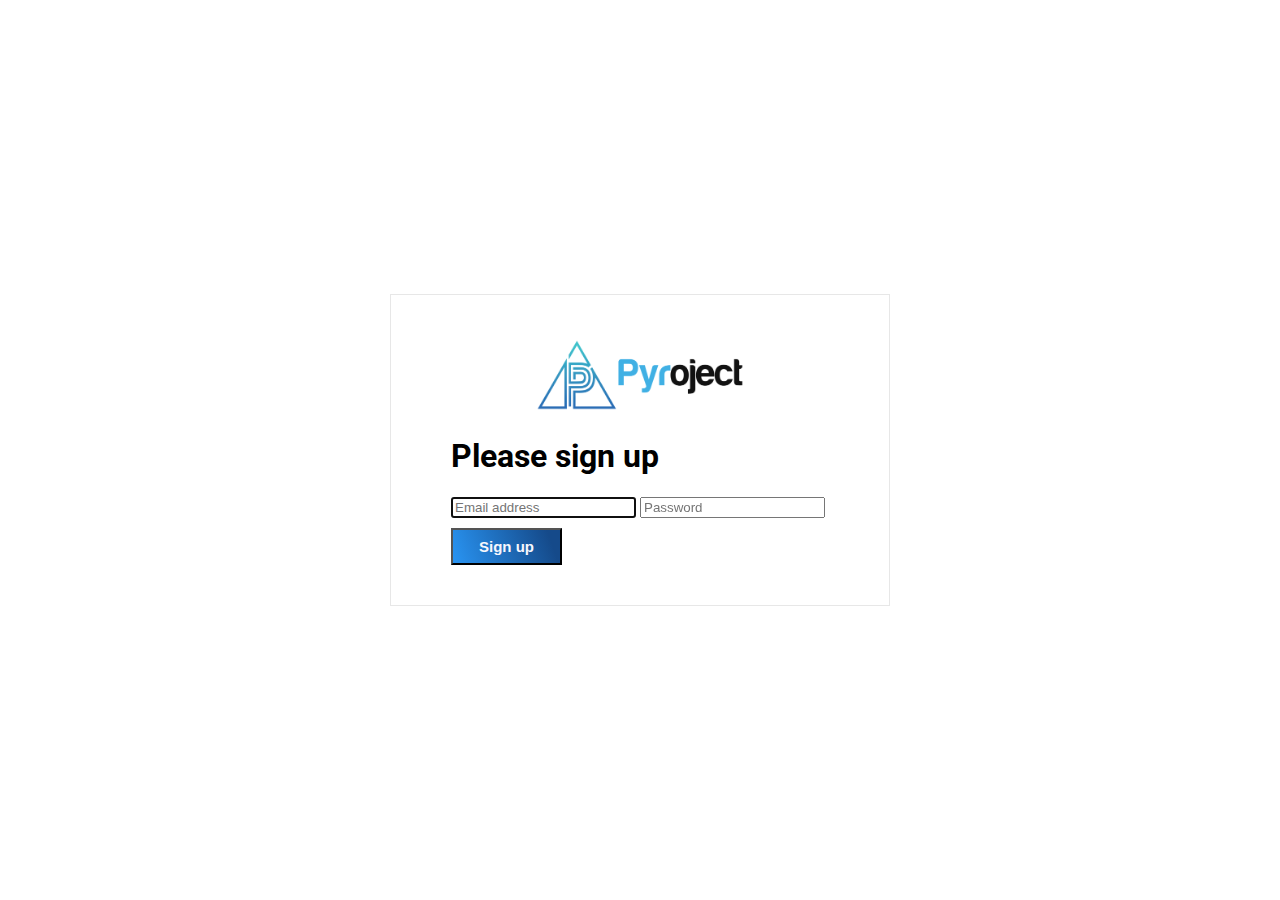
<file: frontend/register.html>
<!DOCTYPE html>
<html lang="en">

<head>
    <meta charset="UTF-8">
    <meta http-equiv="X-UA-Compatible" content="IE=edge">
    <meta name="viewport" content="width=device-width, initial-scale=1.0">
    <title>Pryject</title>
    <link rel="preconnect" href="https://fonts.googleapis.com">
    <link rel="preconnect" href="https://fonts.gstatic.com" crossorigin>
    <link rel="stylesheet" href="https://cdnjs.cloudflare.com/ajax/libs/font-awesome/6.0.0-beta2/css/all.min.css"
        integrity="sha512-YWzhKL2whUzgiheMoBFwW8CKV4qpHQAEuvilg9FAn5VJUDwKZZxkJNuGM4XkWuk94WCrrwslk8yWNGmY1EduTA=="
        crossorigin="anonymous" referrerpolicy="no-referrer" />
    <link
        href="https://fonts.googleapis.com/css2?family=Roboto:ital,wght@0,100;0,300;0,400;0,500;0,700;0,900;1,100;1,300;1,400;1,500;1,700;1,900&display=swap"
        rel="stylesheet">
    <link href="https://cdn.jsdelivr.net/npm/bootstrap@5.1.2/dist/css/bootstrap.min.css" rel="stylesheet"
        integrity="sha384-uWxY/CJNBR+1zjPWmfnSnVxwRheevXITnMqoEIeG1LJrdI0GlVs/9cVSyPYXdcSF" crossorigin="anonymous">
    <link rel="stylesheet" href="./assets/css/main.css">
</head>

<body>
    <div class="register container-sm">
        <form>
            <img src="./assets/image/logo-png2.png" alt="">
            <h1 class="h3 mb-3 font-weight-normal">Please sign up</h1>
            <input type="email" id="inputEmail" class="form-control" placeholder="Email address" required autofocus>
            <input type="password" id="inputPassword" class="form-control" placeholder="Password" required>
            <button class="btn btn-lg btn-primary btn-block" type="submit">Sign up</button>
        </form>
    </div>
    <script src="https://cdn.jsdelivr.net/npm/@popperjs/core@2.10.2/dist/umd/popper.min.js"
        integrity="sha384-7+zCNj/IqJ95wo16oMtfsKbZ9ccEh31eOz1HGyDuCQ6wgnyJNSYdrPa03rtR1zdB"
        crossorigin="anonymous"></script>
    <script src="https://cdn.jsdelivr.net/npm/bootstrap@5.1.2/dist/js/bootstrap.min.js"
        integrity="sha384-PsUw7Xwds7x08Ew3exXhqzbhuEYmA2xnwc8BuD6SEr+UmEHlX8/MCltYEodzWA4u"
        crossorigin="anonymous"></script>
    <script src="./assets/js/base.js"></script>
</body>

</html>
</file>
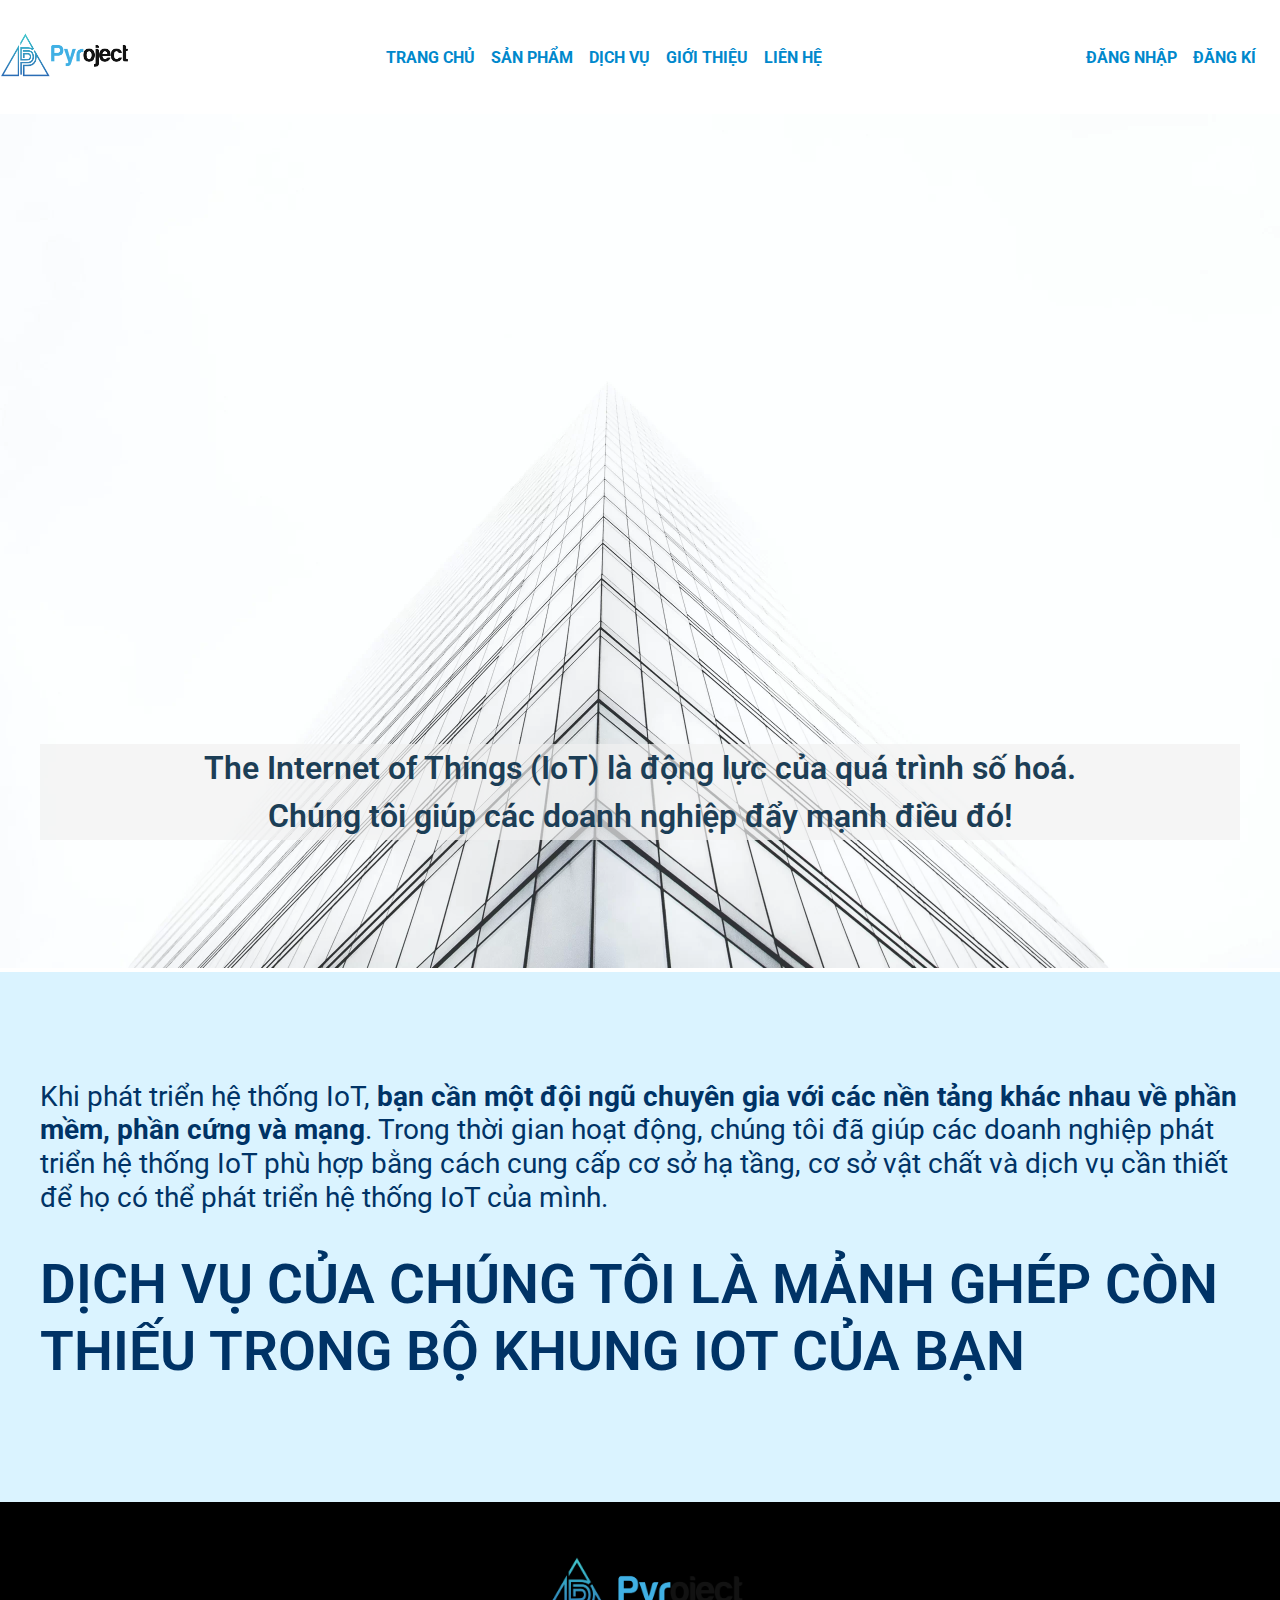
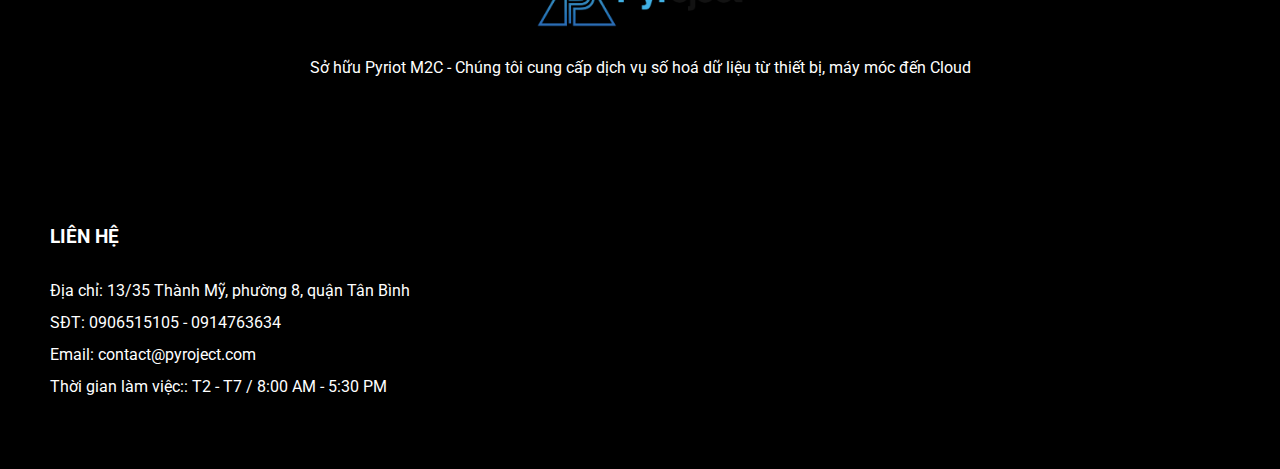
<file: frontend/service.html>
<!DOCTYPE html>
<html lang="en">

<head>
    <meta charset="UTF-8">
    <meta http-equiv="X-UA-Compatible" content="IE=edge">
    <meta name="viewport" content="width=device-width, initial-scale=1.0">
    <title>Pryject</title>
    <link rel="preconnect" href="https://fonts.googleapis.com">
    <link rel="preconnect" href="https://fonts.gstatic.com" crossorigin>
    <link rel="stylesheet" href="https://cdnjs.cloudflare.com/ajax/libs/font-awesome/6.0.0-beta2/css/all.min.css"
        integrity="sha512-YWzhKL2whUzgiheMoBFwW8CKV4qpHQAEuvilg9FAn5VJUDwKZZxkJNuGM4XkWuk94WCrrwslk8yWNGmY1EduTA=="
        crossorigin="anonymous" referrerpolicy="no-referrer" />
    <link
        href="https://fonts.googleapis.com/css2?family=Roboto:ital,wght@0,100;0,300;0,400;0,500;0,700;0,900;1,100;1,300;1,400;1,500;1,700;1,900&display=swap"
        rel="stylesheet">
    <link href="https://cdn.jsdelivr.net/npm/bootstrap@5.1.2/dist/css/bootstrap.min.css" rel="stylesheet"
        integrity="sha384-uWxY/CJNBR+1zjPWmfnSnVxwRheevXITnMqoEIeG1LJrdI0GlVs/9cVSyPYXdcSF" crossorigin="anonymous">
    <link rel="stylesheet" href="./assets/css/main.css">
</head>

<body>
    <div class="container-xl">
        <header>
            <div class="logo">
                <i class="fas fa-bars menu-icon"></i>
                <img src="./assets/image/logo-png2.png" alt="logo">
            </div>
            <ul>
                <li>
                    <a href="">Trang chủ</a>
                </li>
                <li>
                    <a href="">Sản Phẩm</a>
                </li>
                <li>
                    <a href="">Dịch Vụ</a>
                </li>
                <li>
                    <a href="">Giới thiệu</a>
                </li>
                <li>
                    <a href="">Liên hệ</a>
                </li>
            </ul>
            <div class="auth">
                <a href="">Đăng nhập</a>
                <a href="">Đăng kí</a>
                <a href="">
                    <i class="fas fa-cart-plus cart-icon"></i>
                </a>
            </div>
        </header>
        <div class="menu">
            <ul>
                <li>
                    <a href="">Trang chủ</a>
                </li>
                <li>
                    <a href="">Sản Phẩm</a>
                </li>
                <li>
                    <a href="">Dịch Vụ</a>
                </li>
                <li>
                    <a href="">Giới thiệu</a>
                </li>
                <li>
                    <a href="">Liên hệ</a>
                </li>
            </ul>
        </div>
    </div>

    <div class="service">
        <div class="container-sm">
            <div class="top">
                <img src="./assets/image/pyriot-dich-vu-3-scaled.webp" alt="">
                <h3>The Internet of Things (IoT) là động lực của quá trình số hoá.<br>
                    Chúng tôi giúp các doanh nghiệp đẩy mạnh điều đó!</h3>
            </div>
        </div>
        <div class="mid">
            <div class="container-sm">
                <div class="row">
                    <div class="col-12 col-lg-6">
                        <p>Khi phát triển hệ thống IoT, <strong>bạn cần một đội ngũ chuyên gia với các nền tảng khác
                                nhau
                                về
                                phần
                                mềm, phần cứng và mạng</strong>. Trong thời gian hoạt động, chúng tôi đã giúp các doanh
                            nghiệp
                            phát triển
                            hệ thống IoT phù hợp bằng cách cung cấp cơ sở hạ tầng, cơ sở vật chất và dịch vụ cần thiết
                            để họ
                            có thể phát triển hệ thống IoT của mình.</p>
                    </div>
                    <div class="col-12 col-lg-6">
                        <h1>DỊCH VỤ CỦA CHÚNG TÔI LÀ MẢNH GHÉP CÒN THIẾU TRONG BỘ KHUNG IOT CỦA BẠN</h1>
                    </div>
                </div>
            </div>
        </div>
    </div>

    <div class="footer">
        <div class="container-sm">
            <div class="row">
                <div class="col-12 col-md-6">
                    <div class="item">
                        <img src="./assets/image/logo-png2.png" alt="">
                        <p>Sở hữu Pyriot M2C - Chúng tôi cung cấp dịch vụ số hoá dữ liệu từ thiết bị, máy móc đến Cloud
                        </p>
                    </div>
                </div>
                <div class="col-12 col-md-6">
                    <div class="item">
                        <h3>Liên hệ</h3>
                        <ul>
                            <li>
                                <i class="fas fa-search-location"></i>
                                <span>Địa chỉ: 13/35 Thành Mỹ, phường 8, quận Tân Bình</span>
                            </li>
                            <li>
                                <i class="fas fa-phone"></i>
                                <span>SĐT: 0906515105 - 0914763634</span>
                            </li>
                            <li>
                                <i class="far fa-envelope"></i>
                                <span>Email: contact@pyroject.com</span>
                            </li>
                            <li>
                                <i class="fas fa-clock"></i>
                                <span>Thời gian làm việc:: T2 - T7 / 8:00 AM - 5:30 PM</span>
                            </li>
                        </ul>
                    </div>
                </div>
            </div>
        </div>
    </div>

    <script src="https://cdn.jsdelivr.net/npm/@popperjs/core@2.10.2/dist/umd/popper.min.js"
        integrity="sha384-7+zCNj/IqJ95wo16oMtfsKbZ9ccEh31eOz1HGyDuCQ6wgnyJNSYdrPa03rtR1zdB"
        crossorigin="anonymous"></script>
    <script src="https://cdn.jsdelivr.net/npm/bootstrap@5.1.2/dist/js/bootstrap.min.js"
        integrity="sha384-PsUw7Xwds7x08Ew3exXhqzbhuEYmA2xnwc8BuD6SEr+UmEHlX8/MCltYEodzWA4u"
        crossorigin="anonymous"></script>
    <script src="./assets/js/base.js"></script>
</body>

</html>
</file>
<file: frontend/assets/css/main.css>
* {
  box-sizing: border-box;
}

html {
  line-height: 1.2;
  font-family: "Roboto";
}

body {
  margin: 0;
  padding: 0;
}

.btn {
  font-size: 15px;
  font-weight: 600;
  color: #f7f7fd;
  padding: 8px 26px;
  transition: all 0.3s linear;
  background-color: transparent;
  background-image: linear-gradient(250deg, #154a8a 11%, #2994f2 100%);
}
.btn:hover {
  transform: scale(1.1);
  color: #f7f7fd;
  text-decoration: underline;
}

header {
  display: flex;
  justify-content: space-between;
  padding: 30px 0;
}
header .menu-icon {
  display: none;
  padding: 8px 12px;
  border-radius: 6px;
  margin: 10px;
  font-size: 12px;
  background-color: #01a2e4;
  color: #fff;
  cursor: pointer;
}
header .logo img {
  height: 50px;
}
header ul {
  display: flex;
  list-style: none;
  align-items: center;
  margin: 0;
  padding: 0;
}
header ul li a {
  font-size: 16px;
  font-weight: 700;
  letter-spacing: 0;
  color: #08c;
  text-transform: uppercase;
  text-decoration: none;
  padding: 8px;
}
header .auth {
  display: flex;
  align-items: center;
}
header .auth a {
  font-size: 16px;
  font-weight: 700;
  letter-spacing: 0;
  color: #08c;
  text-transform: uppercase;
  text-decoration: none;
  padding: 0 8px;
}
header .auth .cart-icon {
  font-size: 26px;
}
header .auth img {
  width: auto;
  height: 40px;
  border-radius: 50%;
}
header .auth span {
  padding: 0 12px;
}
header .auth .dropdown-toggle {
  display: block;
  padding: 10px 0;
}

.active {
  display: block !important;
}

.menu {
  display: none;
}
.menu ul {
  list-style: none;
  align-items: center;
  margin: 0;
  padding: 0 20px;
}
.menu ul li {
  padding: 9px 14px;
  border-bottom: 1px solid #b4cad4;
}
.menu ul li a {
  font-size: 16px;
  font-weight: 700;
  letter-spacing: 0;
  color: #01a2e4;
  text-transform: uppercase;
  text-decoration: none;
}

@media (min-width: 992px) {
  .menu,
  .menu.active {
    display: none !important;
  }
}
@media (max-width: 992px) {
  header ul {
    display: none;
  }
  header .menu-icon {
    display: unset;
  }
}
.footer {
  background-color: #000;
  color: #fff;
}
.footer .item {
  padding: 50px;
  text-align: justify;
  line-height: 2;
}
.footer .item img {
  display: block;
  height: 80px;
  margin: 0 auto;
}
.footer .item p {
  margin-top: 20px;
  padding: 0 20px;
  text-align: center;
}
.footer .item h3 {
  text-transform: uppercase;
}
.footer .item ul {
  list-style: none;
  padding: 0;
}

.login,
.register {
  display: flex;
  align-items: center;
  justify-content: center;
  height: 100vh;
}
.login form,
.register form {
  padding: 40px 60px;
  width: 100%;
  max-width: 500px;
  border: 1px solid #e7e7e7;
}
.login form img,
.register form img {
  height: 80px;
  display: block;
  margin: 0 auto;
  margin-bottom: 20px;
}
.login form input,
.register form input {
  margin-bottom: 10px;
}

.login,
.register {
  display: flex;
  align-items: center;
  justify-content: center;
  height: 100vh;
}
.login form,
.register form {
  padding: 40px 60px;
  width: 100%;
  max-width: 500px;
  border: 1px solid #e7e7e7;
}
.login form img,
.register form img {
  height: 80px;
  display: block;
  margin: 0 auto;
  margin-bottom: 20px;
}
.login form input,
.register form input {
  margin-bottom: 10px;
}

.contact .item {
  padding: 50px 100px;
}
.contact .item img {
  height: 120px;
}
.contact form {
  display: flex;
  flex-direction: column;
}
.contact form input {
  margin-bottom: 10px;
}
.contact form label {
  margin-bottom: 10px;
}
.contact form button {
  margin-top: 20px;
  max-width: 200px;
}

.home .main-img {
  width: 100%;
  margin-bottom: 100px;
  text-align: center;
}
.home .main-img img {
  width: 100%;
  height: auto;
}
.home .main-img h1 {
  color: #01a2e4;
  font-weight: 700;
  line-height: 1.6;
  font-size: 36px;
}
.home .main-img p {
  color: #0b6c95;
  font-weight: 500;
  font-size: 18px;
}
.home .title {
  background-color: transparent;
  background-image: linear-gradient(180deg, #042143 27%, #0e3c69 100%);
  padding: 100px 0;
}
.home .title p {
  color: #f2f2f2;
}
.home .title h1 {
  color: #8ef6ff;
  font-size: 54px;
  line-height: 1.4em;
  text-align: right;
  margin: 0 30px;
}
.home .title .text {
  display: flex;
  flex-direction: column;
  justify-content: center;
  height: 100%;
  margin: 0 30px;
  font-size: 20px;
  text-align: justify;
}
.home .misson {
  margin-bottom: 100px;
}
.home .misson .img {
  padding: 60px;
}
.home .misson .img img {
  width: 100%;
  height: auto;
}
.home .misson .text {
  padding: 60px;
  display: flex;
  flex-direction: column;
  justify-content: space-around;
}
.home .misson .text h1 {
  color: #0077b6;
  font-size: 50px;
  text-transform: uppercase;
  font-weight: 700;
}
.home .misson .text p {
  color: #000080;
  font-size: 22px;
  font-weight: 500;
}
.home .misson .item {
  display: flex;
  flex-direction: column;
  justify-content: space-around;
  align-items: center;
  padding: 24px;
  background-color: #e5f3fb;
  height: 100%;
}
.home .misson .item img {
  width: 85px;
  height: 85px;
  border-radius: 50%;
}
.home .misson .item h2 {
  color: #0077b6;
  font-weight: 700;
  margin: 24px 0;
}
.home .misson .item p {
  font-size: 22px;
  color: #789bbf;
  line-height: 1.3;
  text-align: justify;
}
.home .special {
  text-align: center;
  background-color: transparent;
  background-image: linear-gradient(180deg, #0e3c69 0%, #042143 100%);
}
.home .special .heading {
  padding: 40px 0;
}
.home .special .heading a {
  color: #d8f0fb;
  font-weight: 500;
  font-size: 39px;
  text-transform: uppercase;
  text-decoration: none;
}
.home .special .heading a:hover {
  text-decoration: underline;
}
.home .special .img img {
  width: 100%;
  height: auto;
}
.home .special .text {
  color: #90e0ff;
  font-size: 21px;
  text-align: left;
}
.home .special .btn {
  margin: 40px 0;
}
.home .architecture {
  padding: 40px;
  text-align: center;
}
.home .architecture h2 {
  color: #03045e;
  font-weight: 700;
  margin-bottom: 20px;
}
.home .architecture h3 {
  color: #03045e;
}
.home .architecture img {
  width: 100%;
  height: auto;
}
.home .profile {
  background-color: transparent;
  background-image: linear-gradient(180deg, #daf3ff 0%, #ffffff 100%);
  padding: 40px 0;
}
.home .profile .item {
  padding: 30px;
  height: 100%;
  display: flex;
  flex-direction: column;
  justify-content: center;
}
.home .profile h1 {
  color: #3589db;
  font-size: 43px;
  line-height: 1.5em;
}
.home .profile p {
  font-size: 23px;
  color: #333399;
  text-align: justify;
}

.service .top {
  position: relative;
}
.service .top img {
  width: 100%;
}
.service h3 {
  color: #1c3e56;
  font-size: 32px;
  font-weight: 600;
  font-style: normal;
  line-height: 48px;
  text-align: center;
  position: absolute;
  bottom: 100px;
  left: 40px;
  right: 40px;
  background-color: rgba(240, 240, 240, 0.691);
}
.service .mid {
  background-color: #daf3ff;
  padding: 80px 0;
}
.service .mid p {
  font-size: 28px;
  color: #003366;
  padding: 0 40px;
}
.service .mid h1 {
  padding: 0 40px;
  font-size: 55px;
  font-weight: 600;
  line-height: 67px;
  color: #003366;
}

.products .top h1 {
  font-size: 59px;
  line-height: 1.5em;
  padding: 0;
  margin: 0;
  color: #03045e;
  font-weight: 700;
}
.products .top h1:hover {
  text-decoration: underline;
}
.products .top p {
  font-size: 20px;
  color: #777777;
  text-align: justify;
}
.products .top img {
  height: auto;
  width: 100%;
  padding: 50px;
}
.products .list .img {
  padding-top: 100%;
  background-repeat: no-repeat;
  background-position: center;
  background-size: cover;
}
.products .list .item {
  text-align: center;
  color: #777777;
}
.products .list .item .tag {
  font-size: 12px;
  margin-top: 12px;
}
.products .list .item .tag:hover {
  color: #01a2e4;
}
.products .list .item .name {
  font-size: 18px;
  color: #494949;
  text-decoration: none;
  font-weight: 500;
}
.products .list .item .name:hover {
  color: #01a2e4;
}
.products .list .item .price {
  font-weight: 700;
  color: #000;
  font-size: 20px;
  padding: 10px 0;
}
.products .list .item button {
  border: none;
  border-radius: 6px;
  padding: 6px 18px;
  margin-bottom: 20px;
}
.products .list .item button:hover {
  background-color: #0b6c95;
  color: #fff;
}

.product-img {
  width: 100%;
  height: auto;
  padding: 20px;
}
.product .item {
  padding: 20px;
}
.product .item h5 {
  font-weight: 400;
  font-size: 15px;
  line-height: 18px;
  color: #b3f2ff;
}
.product .item .price {
  font-size: 24px;
  font-weight: 500;
  border-top: 1px solid rgba(0, 0, 0, 0.301);
}
.product .item form {
  padding: 10px 0;
  border-top: 1px solid rgba(0, 0, 0, 0.301);
  border-bottom: 1px solid rgba(0, 0, 0, 0.301);
}
.product .item form .quantity {
  display: flex;
  justify-content: flex-start;
  align-items: center;
  margin-bottom: 16px;
}
.product .item form .quantity button {
  width: 30px;
  border: 1px solid rgba(0, 0, 0, 0.301);
  background-color: #fff;
  height: 46px;
  display: flex;
  align-items: center;
  justify-content: center;
}
.product .item form .quantity button span {
  font-size: 24px;
  font-weight: 500;
}
.product .item form .quantity input {
  width: 40px;
  outline: none;
  font-size: 24px;
  padding-left: 10px;
  height: 46px;
}

.news h1 {
  text-transform: uppercase;
  font-size: 36px;
  border-bottom: 1px solid #01a2e4;
  color: #01a2e4;
}
.news .post {
  display: block;
  overflow: auto;
  padding: 20px;
  text-decoration: none;
}
.news .post:hover {
  filter: brightness(0.9);
  background-color: rgba(238, 240, 241, 0.212);
}
.news .post img {
  float: left;
  height: 180px;
  width: 180px;
  object-fit: cover;
  margin-right: 20px;
}
.news .post h3 {
  color: #01a2e4;
}

#toast {
  position: fixed;
  top: 25px;
  right: 25px;
  z-index: 1000000;
}
#toast .toast {
  display: flex;
  align-items: center;
  background-color: white;
  padding: 6px 0;
  min-width: 400px;
  max-width: 450px;
  border-left: 5px solid green;
  box-shadow: 7px 3px 10px 2px #726a6ac4;
  transition: all 0.3s linear;
  border-radius: 5px;
}
@keyframes slideInleft {
  from {
    transform: translateX(calc(100% + 32px));
  }
  to {
    transform: translateX(0);
  }
}
@keyframes fadeOut {
  to {
    opacity: 0;
  }
}
#toast .toast + .toast {
  margin-top: 10px;
}
#toast .toast__icon,
#toast .toast__close {
  padding: 0 18px;
  font-size: 20px;
}
#toast .toast__body {
  flex-grow: 1;
}
#toast .toast__close {
  color: rgba(0, 0, 0, 0.3);
}
#toast .toast--success .toast__icon {
  color: green;
}
#toast .toast--error {
  border-color: rgb(167, 185, 0);
}
#toast .toast--error .toast__icon {
  color: rgb(176, 216, 0);
}

/*# sourceMappingURL=main.css.map */
</file>
